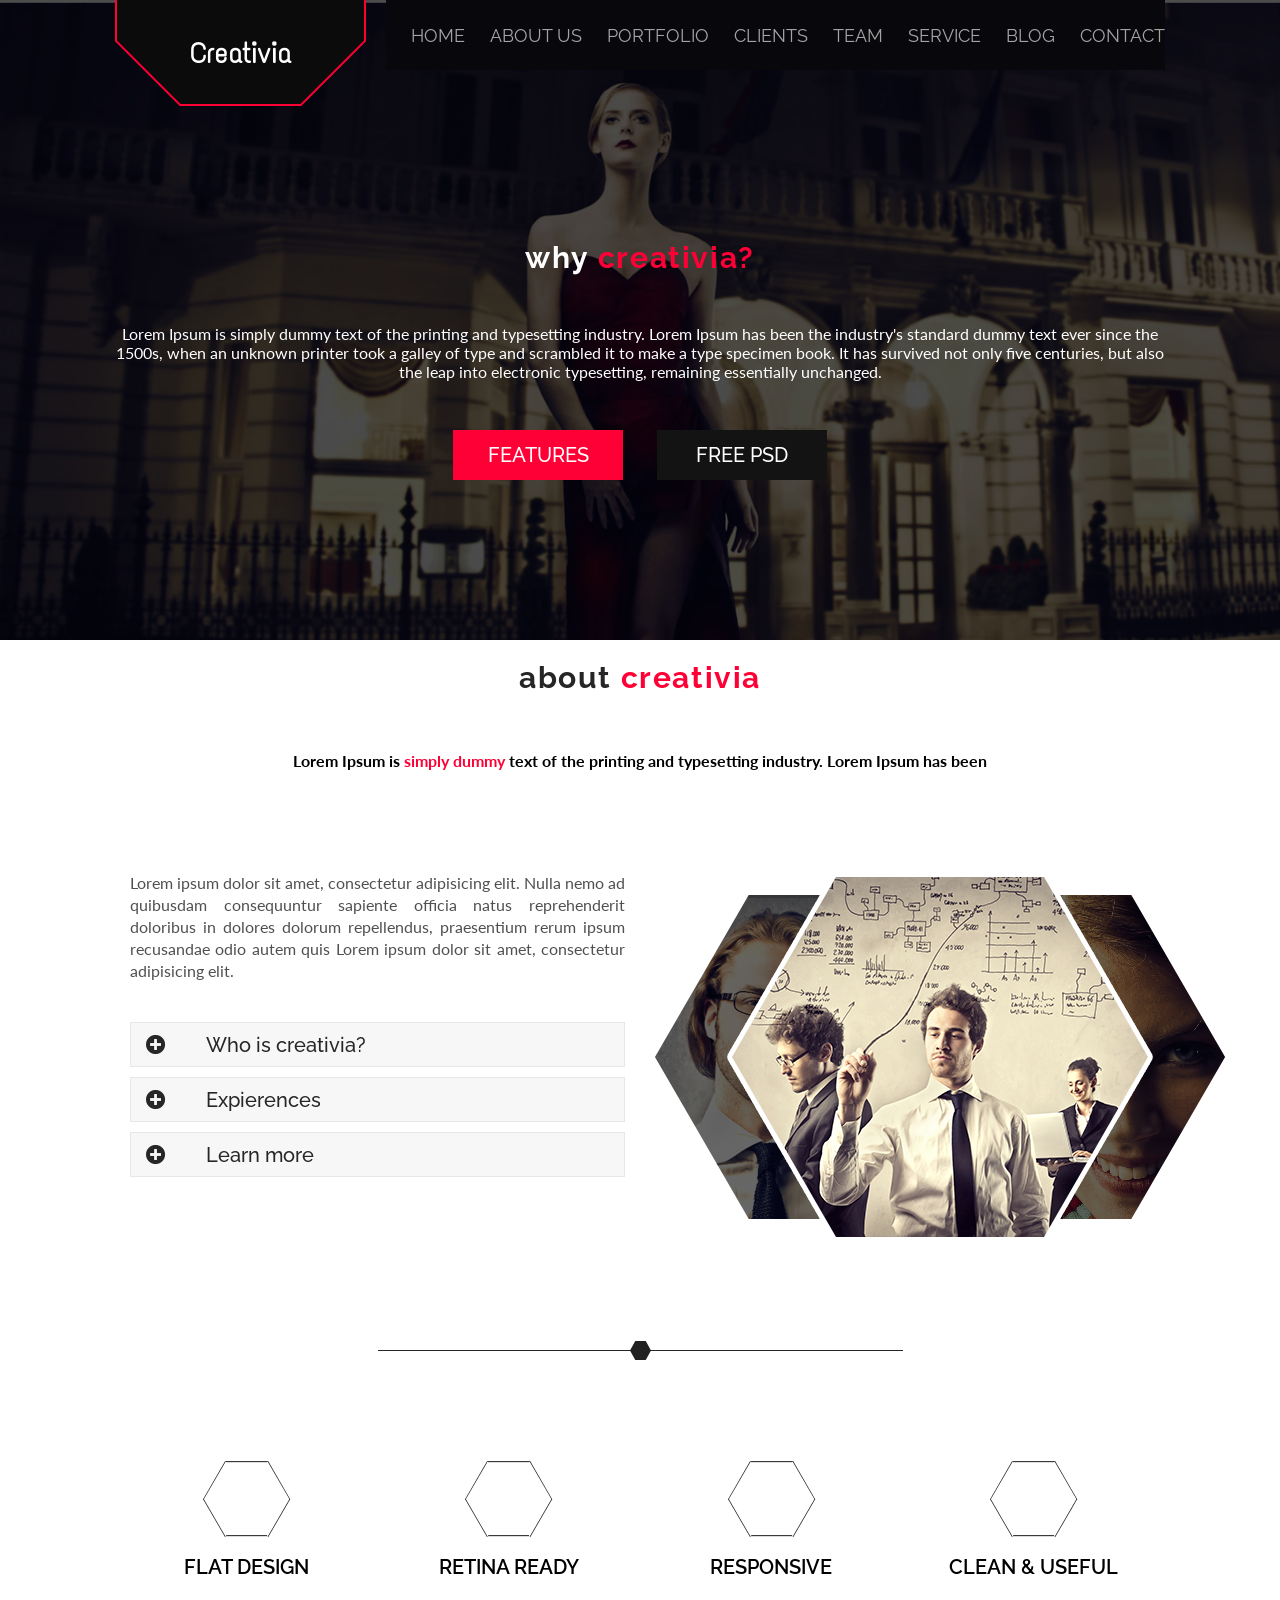
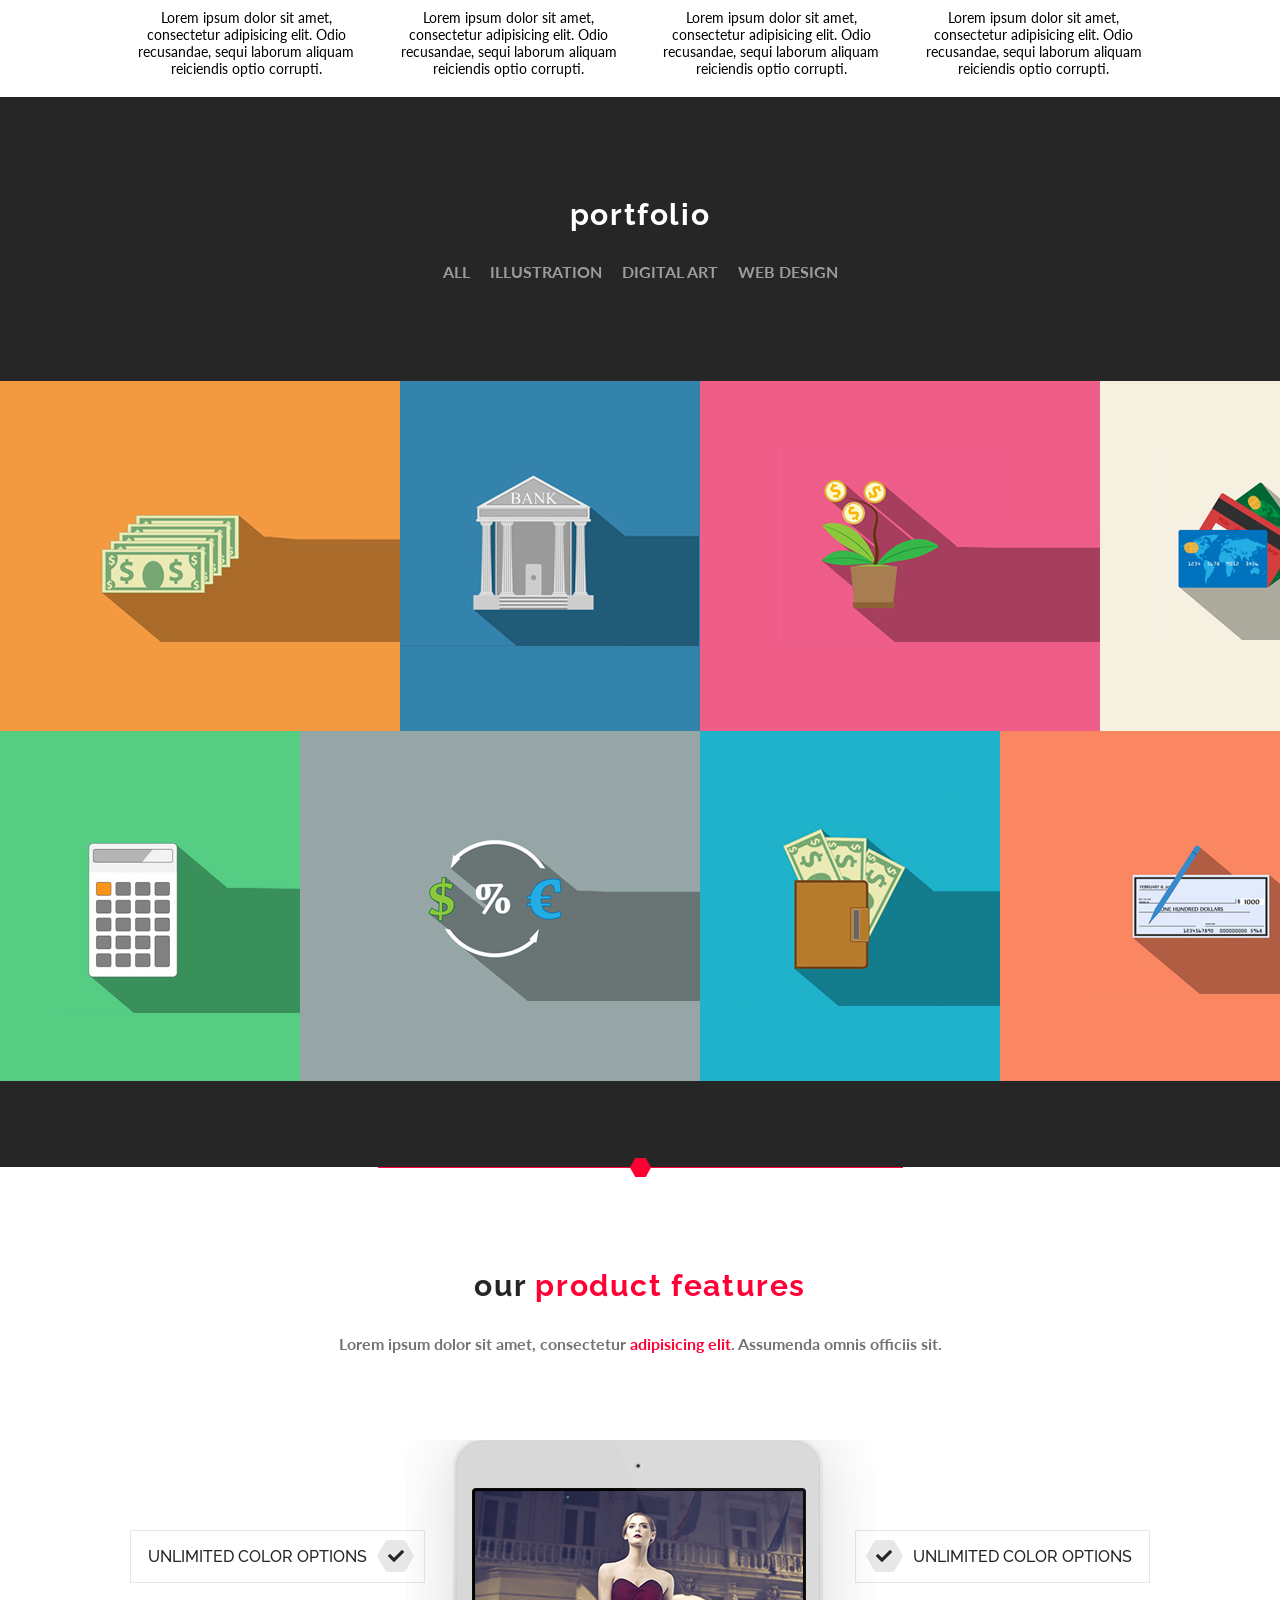
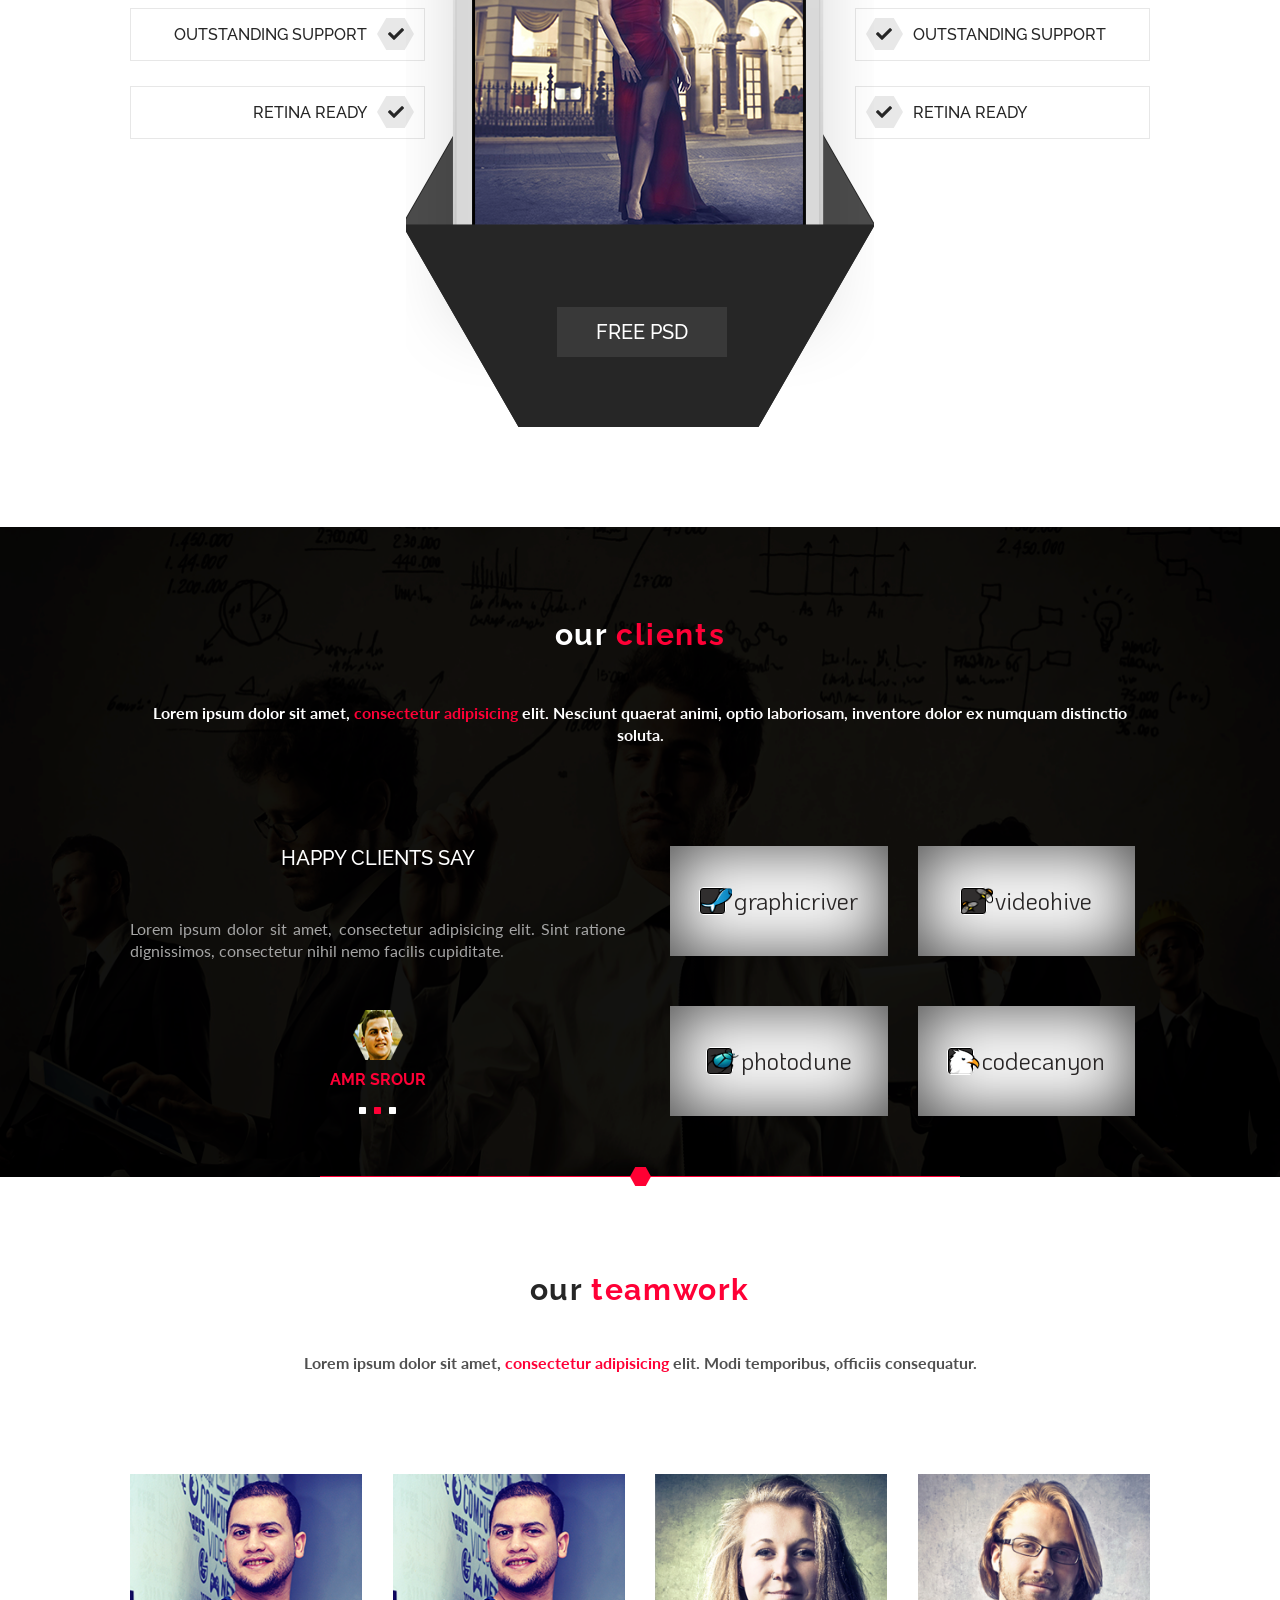
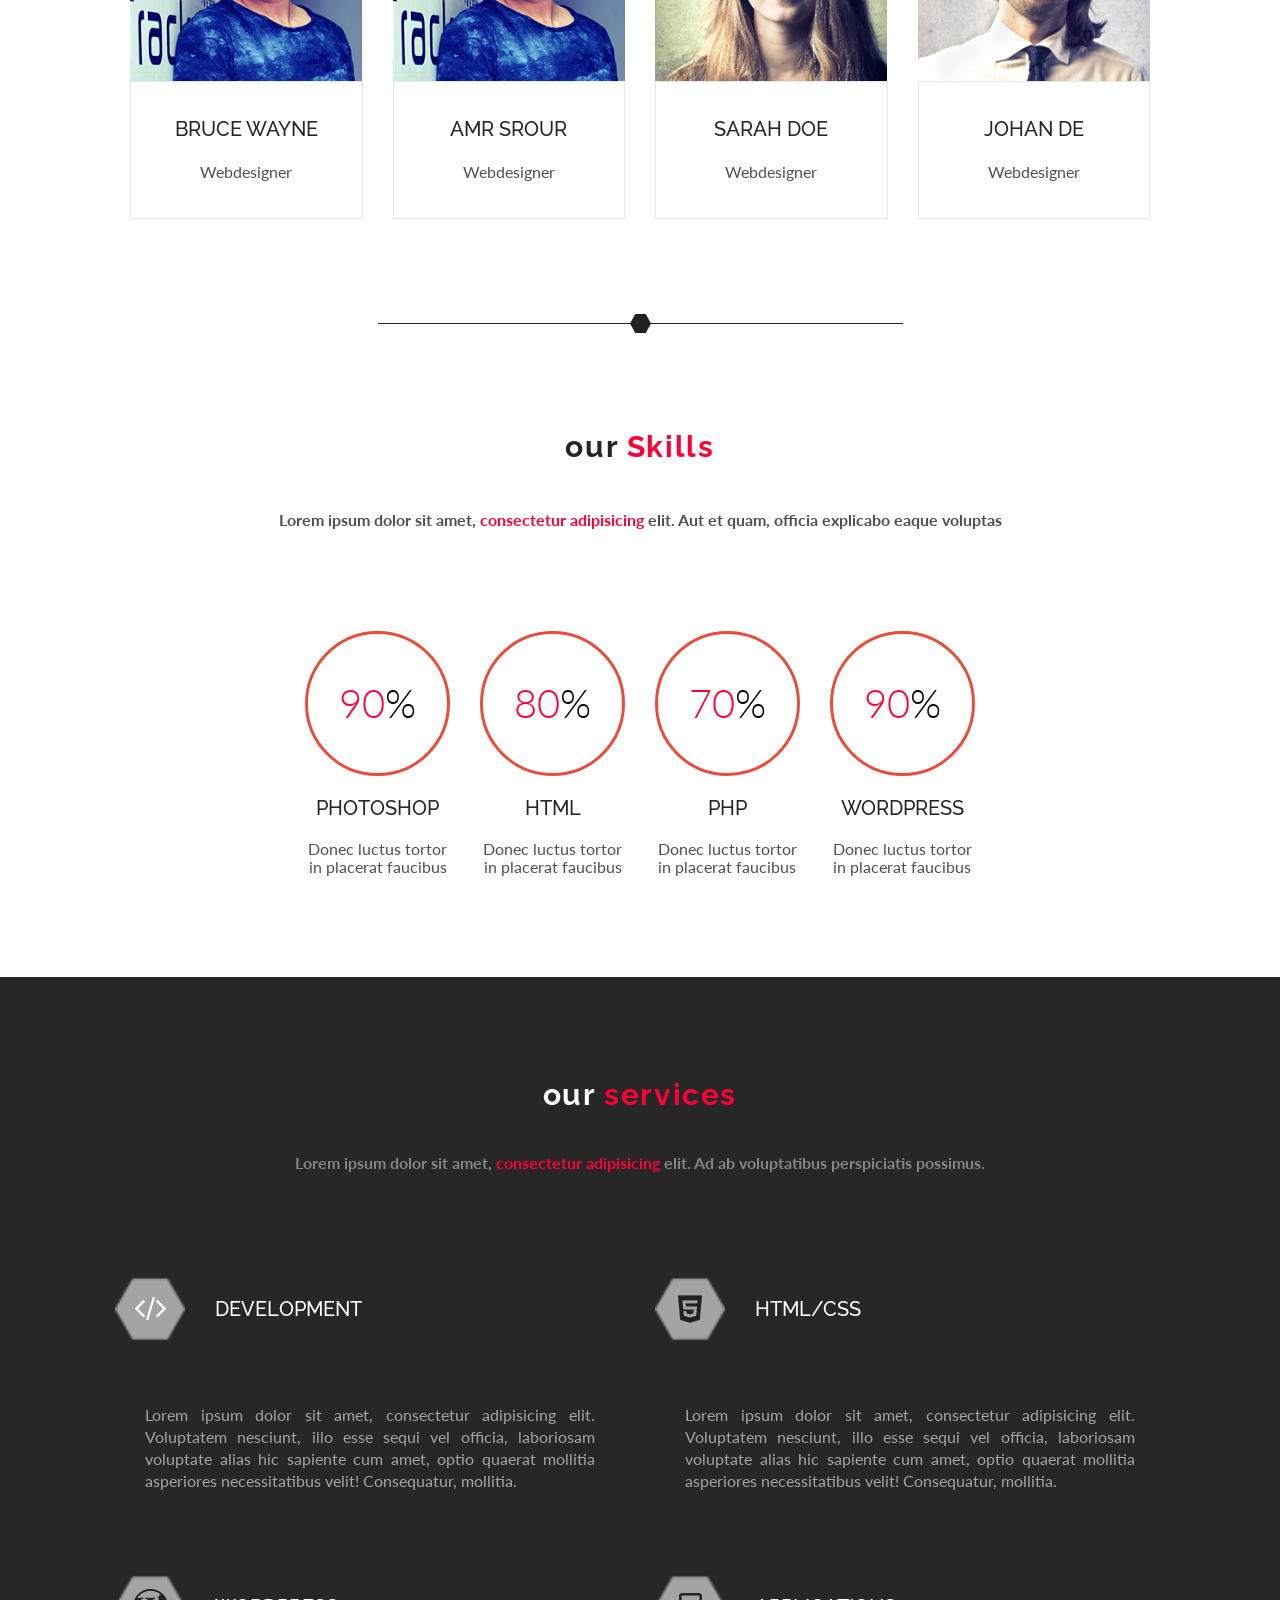
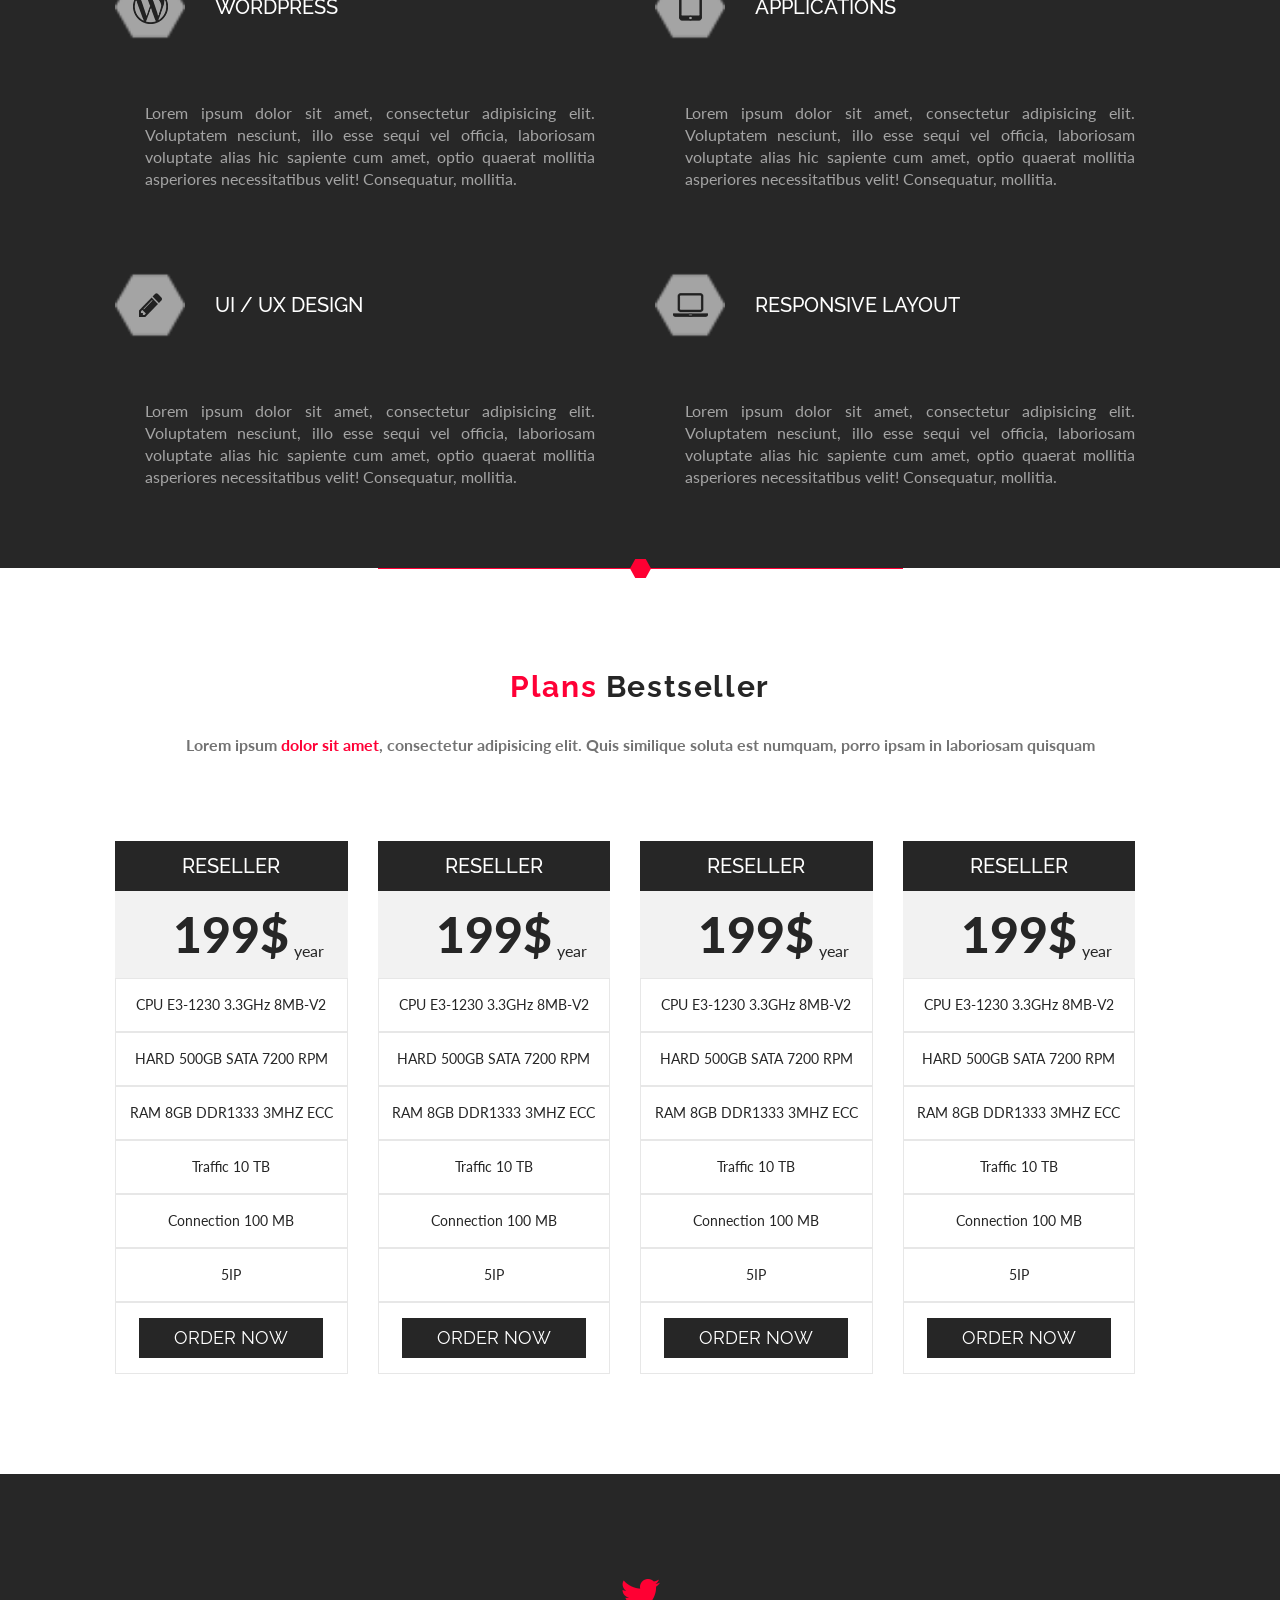
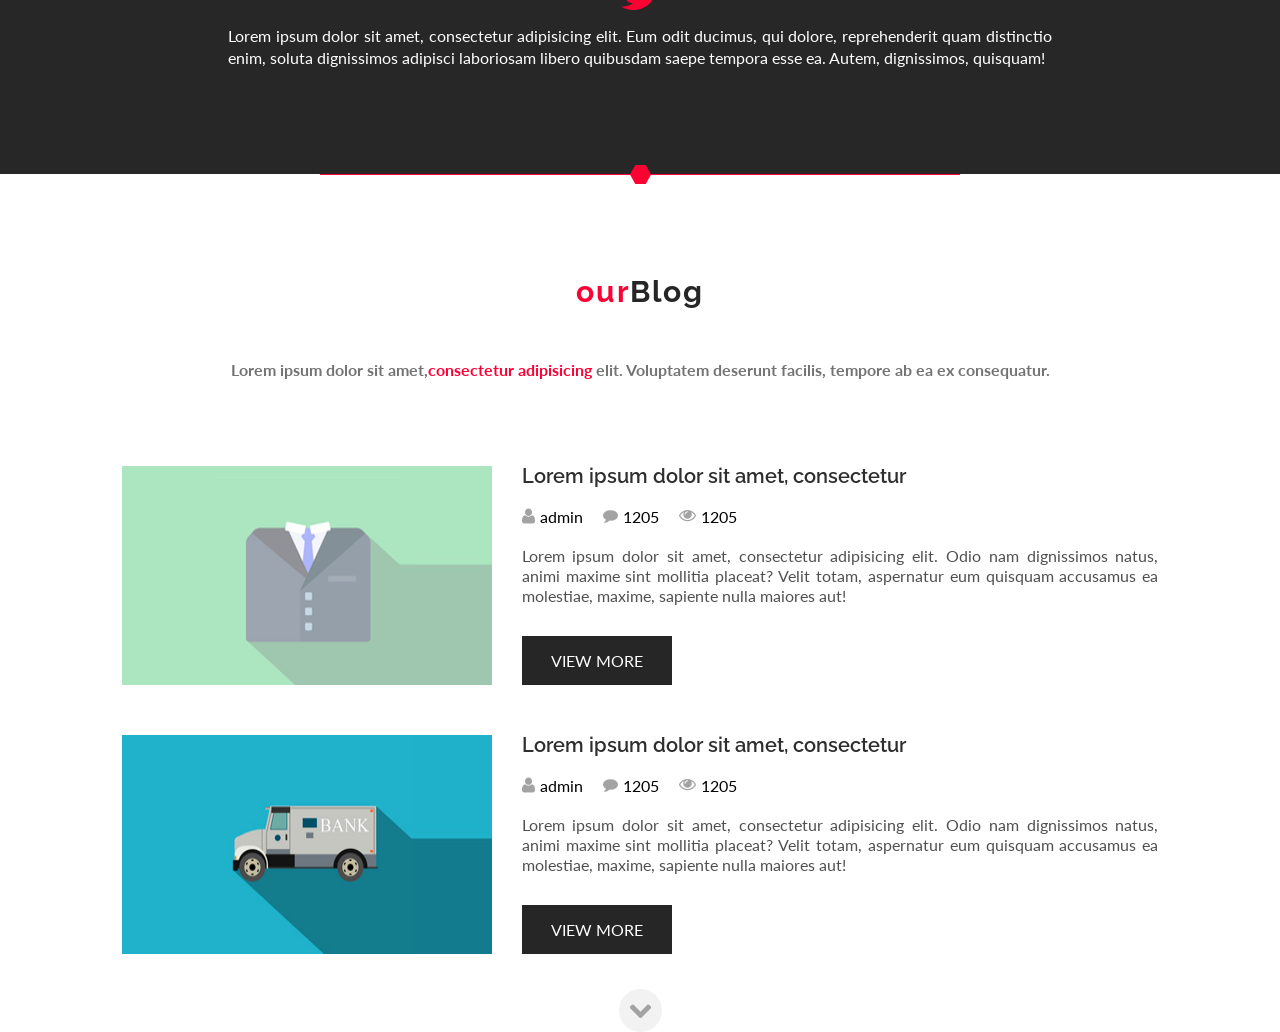
<file: Creativia/index.html>
<!DOCTYPE html>
<html lang="en">
<head>
	<meta charset="UTF-8">
	<title>Creativia</title>
	<link rel="stylesheet" type="text/css" href="css/general.css">
	<link rel="stylesheet" type="text/css" href="css/slick.css"/>
	<meta name="viewport" content="width=device-width">	
	<script src="https://ajax.googleapis.com/ajax/libs/jquery/2.2.0/jquery.min.js"></script>
	<script type="text/javascript" src="js/slick.min.js"></script>
	<script type="text/javascript" src="js/script.js"></script>
	<link rel="stylesheet" href="https://use.fontawesome.com/releases/v5.0.13/css/all.css" integrity="sha384-DNOHZ68U8hZfKXOrtjWvjxusGo9WQnrNx2sqG0tfsghAvtVlRW3tvkXWZh58N9jp" crossorigin="anonymous">
</head>
<body>
	<!--Header-->	 
<header class='header'>	
	<div class="header-slider">		
		<img src="images/img.png" alt="slider">	
	</div>		
		<div class="header-menu wrapper">
			<div class="header-menu-logo">
				<a href="#">Creativia</a>			
			</div>
			<div class="header-mobbtn">
				<span></span>
				<span></span>
				<span></span>
			</div>
			<nav class="header-menu-main">
				<ul>
					<li><div class="header-menu-active"></div>
						<a href="#">Home</a>
						<div class="header-menu-active"></div>
					</li>
					<li><div class="header-menu-active"></div>
						<a href="#">About US</a>
						<div class="header-menu-active"></div>
					</li>
					<li><div class="header-menu-active"></div>
						<a href="#">Portfolio</a>
						<div class="header-menu-active"></div>
					</li>
					<li><div class="header-menu-active"></div>
						<a href="#">Clients</a>
					<div class="header-menu-active"></div></li>
					<li><div class="header-menu-active"></div><a href="#">Team</a>
					<div class="header-menu-active"></div></li>

					<li><div class="header-menu-active"></div>
						<a href="#">Service</a>
					<div class="header-menu-active"></div></li>
					<li><div class="header-menu-active"></div>
						<a href="#">Blog</a>
					<div class="header-menu-active"></div></li>
					<li><div class="header-menu-active"></div><a href="#">Contact</a>
					<div class="header-menu-active"></div></li>
				</ul>
			</nav>
		</div>
		<div class="header-txt wrapper">
			<h1 class="header-txt-title">
				why <span>creativia?</span>
			</h1>
			<p class="header-txt-text">
				Lorem Ipsum is simply dummy text of the printing and typesetting industry. Lorem Ipsum has been the industry's standard dummy text ever since the 1500s, when an unknown printer took a galley of type and scrambled it to make a type specimen book. It has survived not only five centuries, but also the leap into electronic typesetting, remaining essentially unchanged.
			</p>
			<div class="header-txt-btns">
				<button class="header-txt-btn1">features</button>
				<button class="header-txt-btn2">free psd</button>
			</div>			
		</div>				
</header>
	
	<section class="about wrapper">
	<h2>about <span>creativia</span></h2>
	<h3>Lorem Ipsum is <span>simply dummy</span> text of the printing and typesetting industry. Lorem Ipsum has been</h3>
	<div class="about-content">
		<article class="about-txt">
			<p>Lorem ipsum dolor sit amet, consectetur adipisicing elit. Nulla nemo ad quibusdam consequuntur sapiente officia natus reprehenderit doloribus in dolores dolorum repellendus, praesentium rerum ipsum recusandae odio autem quis
			Lorem ipsum dolor sit amet, consectetur adipisicing elit.</p>
			<div class="about-quests">				
				<div class="about-quests-quest">
				<i class="fa fa-plus-circle" aria-hidden="true"></i>
				Who is creativia?
				</div>
				<div class="about-quests-answer">
					<p>Lorem ipsum dolor sit amet, consectetur adipisicing elit. Pariatur maiores odio nobis eius vel, dolorum in totam tenetur minima aliquid saepe, repellat sint nesciunt nam voluptates cupiditate ullam. Cum, dolore.</p>
				</div>
				<div class="about-quests-quest">
				<i class="fa fa-plus-circle" aria-hidden="true"></i>
				Expierences
				</div>
				<div class="about-quests-answer">
					<p>Lorem ipsum dolor sit amet, consectetur adipisicing elit. Pariatur maiores odio nobis eius vel, dolorum in totam tenetur minima aliquid saepe, repellat sint nesciunt nam voluptates cupiditate ullam. Cum, dolore.</p>
				</div>
				<div class="about-quests-quest">
				<i class="fa fa-plus-circle" aria-hidden="true"></i>
				Learn more
				</div>
				<div class="about-quests-answer">
					<p>Lorem ipsum dolor sit amet, consectetur adipisicing elit. Pariatur maiores odio nobis eius vel, dolorum in totam tenetur minima aliquid saepe, repellat sint nesciunt nam voluptates cupiditate ullam. Cum, dolore.</p>
				</div>
			</div>
		</article>
		<div class="about-pics">
			<img src="images/about.png" alt="">
		</div>
	</div>
	<div class="about-bar">
		<div class="about-bar-line">
			<img src="images/Shape-3.png" alt="">
		</div>		
	</div>
	<div class="about-items">
		<div class="about-items-item">
			<div class="hexagon">
				<img src="images/4.png" alt="">				
			</div>
			<span>flat design</span>
			<p>Lorem ipsum dolor sit amet, consectetur adipisicing elit. Odio recusandae, sequi laborum aliquam reiciendis optio corrupti.</p>
		</div>
		<div class="about-items-item">
			<div class="hexagon"></div>
			<span>retina ready</span>
			<p>Lorem ipsum dolor sit amet, consectetur adipisicing elit. Odio recusandae, sequi laborum aliquam reiciendis optio corrupti.</p>
		</div>
		<div class="about-items-item">
			<div class="hexagon"></div>
			<span>responsive</span>
			<p>Lorem ipsum dolor sit amet, consectetur adipisicing elit. Odio recusandae, sequi laborum aliquam reiciendis optio corrupti.</p>
		</div>
		<div class="about-items-item">
			<div class="hexagon"></div>
			<span>clean & useful</span>
			<p>Lorem ipsum dolor sit amet, consectetur adipisicing elit. Odio recusandae, sequi laborum aliquam reiciendis optio corrupti.</p>
		</div>
	</div>
</section>
	<section class="portfolio">
	<h2>portfolio</h2>
	<nav>
		<ul>
			<li>all</li>
			<li>illustration</li>
			<li>digital art</li>
			<li>web design</li>
		</ul>
	</nav>
	<div class="portfolio-pics1">
		<img src="images/portfolio1.png" alt="">
		<img src="images/portfolio2.png" alt="">
		<img src="images/portfolio3.png" alt="">
		<img src="images/portfolio4.png" alt="">		
	</div>
	<div class="portfolio-pics2">
		<img src="images/portfolio5.png" alt="">
		<img src="images/portfolio6.png" alt="">
		<img src="images/portfolio7.png" alt="">
		<img src="images/portfolio8.png" alt="">
	</div>
</section>
	<section class="features wrapper">
	<div class="features-bar">
		<div class="features-bar-line">
			<img src="images/redhex.png" alt="">
		</div>		
	</div>
	<h2>our <span>product features</span></h2>
	<h3>Lorem ipsum dolor sit amet, consectetur <span>adipisicing elit</span>. Assumenda omnis officiis sit.</h3>
	<main class="features-content">
		<div class="features-content-options1">
			<div class="features-content-option">unlimited color options 
				<div class="features-content-shape">
					<i class="fa fa-check" aria-hidden="true"></i></div>
			</div>
			<div class="features-content-option">outstanding support
				<div class="features-content-shape">
					<i class="fa fa-check" aria-hidden="true"></i></div>
			</div>
			
			<div class="features-content-option">retina ready
				<div class="features-content-shape">
					<i class="fa fa-check" aria-hidden="true"></i>
				</div>
			</div>
		</div>
		<div class="features-content-img">
			<img src="images/features.png" alt="">
			<button>free psd</button>
		</div>
		<div class="features-content-options2">
			<div class="features-content-option">
			<div class="features-content-shape">
				<i class="fa fa-check" aria-hidden="true"></i>
			</div>			
			unlimited color options</div>
			<div class="features-content-option">
				<div class="features-content-shape">
				<i class="fa fa-check" aria-hidden="true"></i>
				</div>
			outstanding support</div>
			<div class="features-content-option">
			<div class="features-content-shape">
				<i class="fa fa-check" aria-hidden="true"></i>
			</div>
			retina ready</div>
		</div>
	</main>
</section>
	<section class="clients ">
	<img class="clients-bg" src="images/bg.png" alt="">
	<div class="clients-wrapper wrapper">
		<h2>our <span>clients</span></h2>
		<h3>Lorem ipsum dolor sit amet, <span>consectetur adipisicing</span> elit. Nesciunt quaerat animi, optio laboriosam, inventore dolor ex numquam distinctio soluta.</h3>
		<div class="clients-say">
			<div class="clients-say-txt">
				<h4>happy clients say</h4>
				<article>Lorem ipsum dolor sit amet, consectetur adipisicing elit. Sint ratione dignissimos, consectetur nihil nemo facilis cupiditate.</article>
				<figure>
					<img class="clients-say-img" src="images/Shape-2 copy 4.png" alt="">
					<figcaption>amr srour</figcaption>
				</figure>
				<div class="clients-say-dots">
					<i class="fa fa-square" aria-hidden="true"></i>
					<i class="fa fa-square active" aria-hidden="true"></i>
					<i class="fa fa-square" aria-hidden="true"></i>
				</div>
			</div>
			<div class="clients-say-pics">
				<div class="clients-say-row1">
					<div class="clients-say-graph clients-say-block"> <div class="clients-say-square">
							<img src="images/clients1.png" alt="">
						</div>
						<p>graphicriver</p>
					</div>
					<div class="clients-say-video clients-say-block"> <div class="clients-say-square">
							<img src="images/clients2.png" alt="">
						</div>
						<p>videohive</p>
					</div>
				</div>
				<div class="clients-say-row2">
					<div class="clients-say-photo clients-say-block"> <div class="clients-say-square">
							<img src="images/clients3.png" alt="">
						</div>
						<p>photodune</p>
					</div>
					<div class="clients-say-code clients-say-block"> <div class="clients-say-square">
							<img src="images/clients4.png" alt="">
						</div>
						<p>codecanyon</p>
					</div>
				</div>
			</div>
		</div>		
	</div>
	<div class="clients-bar">
			<div class="clients-bar-line">
				<img src="images/redhex.png" alt="">
			</div>
	</div>
</section>
	<section class="teamwork wrapper">
	<h2>our <span>teamwork</span></h2>
	<h3>Lorem ipsum dolor sit amet, <span>consectetur adipisicing</span>  elit. Modi temporibus, officiis consequatur.</h3>
	<div class="teamwork-pics">
		<figure>
			<img src="images/webdes2.png" alt="">
			<div class="teamwork-pics-txt">
				<figcaption>bruce wayne</figcaption>
				<span>Webdesigner</span>
			</div>
			
		</figure>
		<figure>
			<img src="images/webdes2.png" alt="">
			<div class="teamwork-pics-txt">
				<figcaption>Amr Srour</figcaption>
				<span>Webdesigner</span>
			</div>			
		</figure>
		<figure>
			<img src="images/webdes3.png" alt="">
			<div class="teamwork-pics-txt">
				<figcaption>Sarah doe</figcaption>
				<span>Webdesigner</span>
			</div>			
		</figure>
		<figure>
			<img src="images/webdes4.png" alt="">
			<div class="teamwork-pics-txt">
				<figcaption>johan de</figcaption>
				<span>Webdesigner</span>
			</div>			
		</figure>
	</div>
	<div class="teamwork-bar">
		<div class="teamwork-bar-line">
			<img src="images/Shape-3.png" alt="">
		</div>
	</div>
	<h2>our <span>Skills</span></h2>
	<h3>Lorem ipsum dolor sit amet, <span>consectetur adipisicing</span> elit. Aut et quam, officia explicabo eaque voluptas</h3>
	<div class="teamwork-skills">
		<figure>
			<div class="teamwork-skills-round">
				<span>90</span>%
			</div>
			<figcaption>photoshop</figcaption>
			<p>Donec luctus tortor in placerat faucibus</p>
		</figure>
		<figure>
			<div class="teamwork-skills-round">
				<span>80</span>%
			</div>
			<figcaption>html</figcaption>
			<p>Donec luctus tortor in placerat faucibus</p>
		</figure>
		<figure>
			<div class="teamwork-skills-round">
				<span>70</span>%
			</div>
			<figcaption>php</figcaption>
			<p>Donec luctus tortor in placerat faucibus</p>
		</figure>
		<figure>
			<div class="teamwork-skills-round">
				<span>90</span>%
			</div>
			<figcaption>wordpress</figcaption>
			<p>Donec luctus tortor in placerat faucibus</p>
		</figure>
	</div>
</section>
	<section class="services wrapper">
	<h2>our <span>services</span></h2>
	<h3>Lorem ipsum dolor sit amet, <span>consectetur adipisicing</span> elit. Ad ab voluptatibus perspiciatis possimus.</h3>
	<div class="services-items">
		<a class="services-item">
			<div class="services-item-title">
				<div class="services-item-bkg">
					<img src="images/1.png" alt="development">
				</div>				
				<h4>development</h4>
			</div>
			<div class="services-item-text">
				<span>Lorem ipsum dolor sit amet, consectetur adipisicing elit. Voluptatem nesciunt, illo esse sequi vel officia, laboriosam voluptate alias hic sapiente cum amet, optio quaerat mollitia asperiores necessitatibus velit! Consequatur, mollitia.</span>
			</div>
		</a>
		<a class="services-item">
			<div class="services-item-title">
				<div class="services-item-bkg">
					<img src="images/htm.png" alt="html">
				</div>
				<h4>html/css</h4>
			</div>
			<div class="services-item-text">
				<span>Lorem ipsum dolor sit amet, consectetur adipisicing elit. Voluptatem nesciunt, illo esse sequi vel officia, laboriosam voluptate alias hic sapiente cum amet, optio quaerat mollitia asperiores necessitatibus velit! Consequatur, mollitia.</span>
			</div>
		<av>
		<a class="services-item">
			<div class="services-item-title">
				<div class="services-item-bkg">
					<img src="images/wp.png" alt="development">
				</div>				
				<h4>wordpress</h4>
			</div>
			<div class="services-item-text">
				<span>Lorem ipsum dolor sit amet, consectetur adipisicing elit. Voluptatem nesciunt, illo esse sequi vel officia, laboriosam voluptate alias hic sapiente cum amet, optio quaerat mollitia asperiores necessitatibus velit! Consequatur, mollitia.</span>
			</div>
		<av>
		<a class="services-item">
			<div class="services-item-title">
				<div class="services-item-bkg">
					<img src="images/app.png" alt="development">
				</div>
				<h4>applications</h4>
			</div>
			<div class="services-item-text">
				<span>Lorem ipsum dolor sit amet, consectetur adipisicing elit. Voluptatem nesciunt, illo esse sequi vel officia, laboriosam voluptate alias hic sapiente cum amet, optio quaerat mollitia asperiores necessitatibus velit! Consequatur, mollitia.</span>
			</div>
		</a>
		<a class="services-item">
			<div class="services-item-title">
				<div class="services-item-bkg">
					<img src="images/ui.png" alt="ui / ux design">
				</div>
				<h4>ui / ux design</h4>
			</div>
			<div class="services-item-text">
				<span>Lorem ipsum dolor sit amet, consectetur adipisicing elit. Voluptatem nesciunt, illo esse sequi vel officia, laboriosam voluptate alias hic sapiente cum amet, optio quaerat mollitia asperiores necessitatibus velit! Consequatur, mollitia.</span>
			</div>
		</a>
		<a class="services-item">
			<div class="services-item-title">
				<div class="services-item-bkg">
					<img src="images/lay.png" alt="layout">
				</div>
				<h4>Responsive layout</h4>
			</div>
			<div class="services-item-text">
				<span>Lorem ipsum dolor sit amet, consectetur adipisicing elit. Voluptatem nesciunt, illo esse sequi vel officia, laboriosam voluptate alias hic sapiente cum amet, optio quaerat mollitia asperiores necessitatibus velit! Consequatur, mollitia.</span>
			</div>
		</a>
	</div>
		
</section>
	<section class="bestellers wrapper">
	<div class="bestellers-bar">
		<div class="bestellers-bar-line">
			<img src="images/redhex.png" alt="">
		</div>		
	</div>
	<h2><span>Plans</span> Bestseller</h2>
	<h3>Lorem ipsum <span>dolor sit amet</span>, consectetur adipisicing elit. Quis similique soluta est numquam, porro ipsam in laboriosam quisquam</h3>
	<div class="bestellers-plans">
		<figure class="bestellers-plans-item">
			<div class="bestellers-plans-reseller">reseller</div>		
			<div class="bestellers-plans-price">199$ <span>year</span>	
			</div>
			<figcaption>CPU E3-1230 3.3GHz 8MB-V2 </figcaption>
			<figcaption>HARD 500GB SATA 7200 RPM</figcaption>
			<figcaption>RAM 8GB DDR1333 3MHZ ECC</figcaption>
			<figcaption>Traffic 10 TB</figcaption>
			<figcaption>Connection 100 MB</figcaption>
			<figcaption>5IP</figcaption>
			<figcaption><button>ORDER NOW</button></figcaption>
		</figure>
		<figure class="bestellers-plans-item">
			<div class="bestellers-plans-reseller">reseller</div>
			<div class="bestellers-plans-price">199$ <span>year</span>
			</div>
			<figcaption>CPU E3-1230 3.3GHz 8MB-V2 </figcaption>
			<figcaption>HARD 500GB SATA 7200 RPM</figcaption>
			<figcaption>RAM 8GB DDR1333 3MHZ ECC</figcaption>
			<figcaption>Traffic 10 TB</figcaption>
			<figcaption>Connection 100 MB</figcaption>
			<figcaption>5IP</figcaption>
			<figcaption><button>ORDER NOW</button></figcaption>
		</figure>
		<figure class="bestellers-plans-item">
			<div class="bestellers-plans-reseller">reseller</div>
			<div class="bestellers-plans-price">199$ <span>year</span>
			</div>
			<figcaption>CPU E3-1230 3.3GHz 8MB-V2 </figcaption>
			<figcaption>HARD 500GB SATA 7200 RPM</figcaption>
			<figcaption>RAM 8GB DDR1333 3MHZ ECC</figcaption>
			<figcaption>Traffic 10 TB</figcaption>
			<figcaption>Connection 100 MB</figcaption>
			<figcaption>5IP</figcaption>
			<figcaption><button>ORDER NOW</button></figcaption>
		</figure>
		<figure class="bestellers-plans-item">
			<div class="bestellers-plans-reseller">reseller</div>
			<div class="bestellers-plans-price">199$ <span>year</span>
			</div>
			<figcaption>CPU E3-1230 3.3GHz 8MB-V2 </figcaption>
			<figcaption>HARD 500GB SATA 7200 RPM</figcaption>
			<figcaption>RAM 8GB DDR1333 3MHZ ECC</figcaption>
			<figcaption>Traffic 10 TB</figcaption>
			<figcaption>Connection 100 MB</figcaption>
			<figcaption>5IP</figcaption>
			<figcaption><button>ORDER NOW</button></figcaption>
		</figure>
	</div>
	
</section>
<section class="bestellers-twi">
		<img src="images/icon-twi.png" alt="twitter">
		<p>Lorem ipsum dolor sit amet, consectetur adipisicing elit. Eum odit ducimus, qui dolore, reprehenderit quam distinctio enim, soluta dignissimos adipisci laboriosam libero quibusdam saepe tempora esse ea. Autem, dignissimos, quisquam!</p>
</section>
	<section class="blog">
	<div class="blog-bar">
		<div class="blog-bar-line">
			<img src="images/redhex.png" alt="">
		</div>		
	</div>
	<h2><span>our</span>Blog</h2>
	<h3>Lorem ipsum dolor sit amet,<span>consectetur adipisicing </span> elit. Voluptatem deserunt facilis, tempore ab ea ex consequatur.</h3>
	<div class="blog-content">
		<div class="blog-content-item">
			<img src="images/img1.png" alt="shirt">
			<div class="blog-content-info">
				<span class="blog-content-title">
					Lorem ipsum dolor sit amet, consectetur 
				</span>
				<div class="blog-content-inform">
					<div class="blog-content-infitem">
						<img src="images/user.png" alt="author">
						<span>admin</span>
					</div>
					<div class="blog-content-infitem">
						<img src="images/comment.png" alt="comments">
						<span>1205</span>
					</div>
					<div class="blog-content-infitem">
						<img src="images/view.png" alt="views">
						<span>1205</span>
					</div>
				</div>
				<p>Lorem ipsum dolor sit amet, consectetur adipisicing elit. Odio nam dignissimos natus, animi maxime sint mollitia placeat? Velit totam, aspernatur eum quisquam accusamus ea molestiae, maxime, sapiente nulla maiores aut!</p>
				<button>view more</button>
			</div>
		</div>
		<div class="blog-content-item">
			<img src="images/img2.png" alt="shirt">
			<div class="blog-content-info">
				<span class="blog-content-title">
					Lorem ipsum dolor sit amet, consectetur 
				</span>
				<div class="blog-content-inform">
					<div class="blog-content-infitem">
						<img src="images/user.png" alt="author">
						<span>admin</span>
					</div>
					<div class="blog-content-infitem">
						<img src="images/comment.png" alt="comments">
						<span>1205</span>
					</div>
					<div class="blog-content-infitem">
						<img src="images/view.png" alt="views">
						<span>1205</span>
					</div>
				</div>
				<p>Lorem ipsum dolor sit amet, consectetur adipisicing elit. Odio nam dignissimos natus, animi maxime sint mollitia placeat? Velit totam, aspernatur eum quisquam accusamus ea molestiae, maxime, sapiente nulla maiores aut!</p>
				<button>view more</button>
			</div>
		</div>
	</div>
	<div class="blog-more">
		<img src="images/load-more.png" alt="">
	</div>
</section>
</body>
</html>
</file>
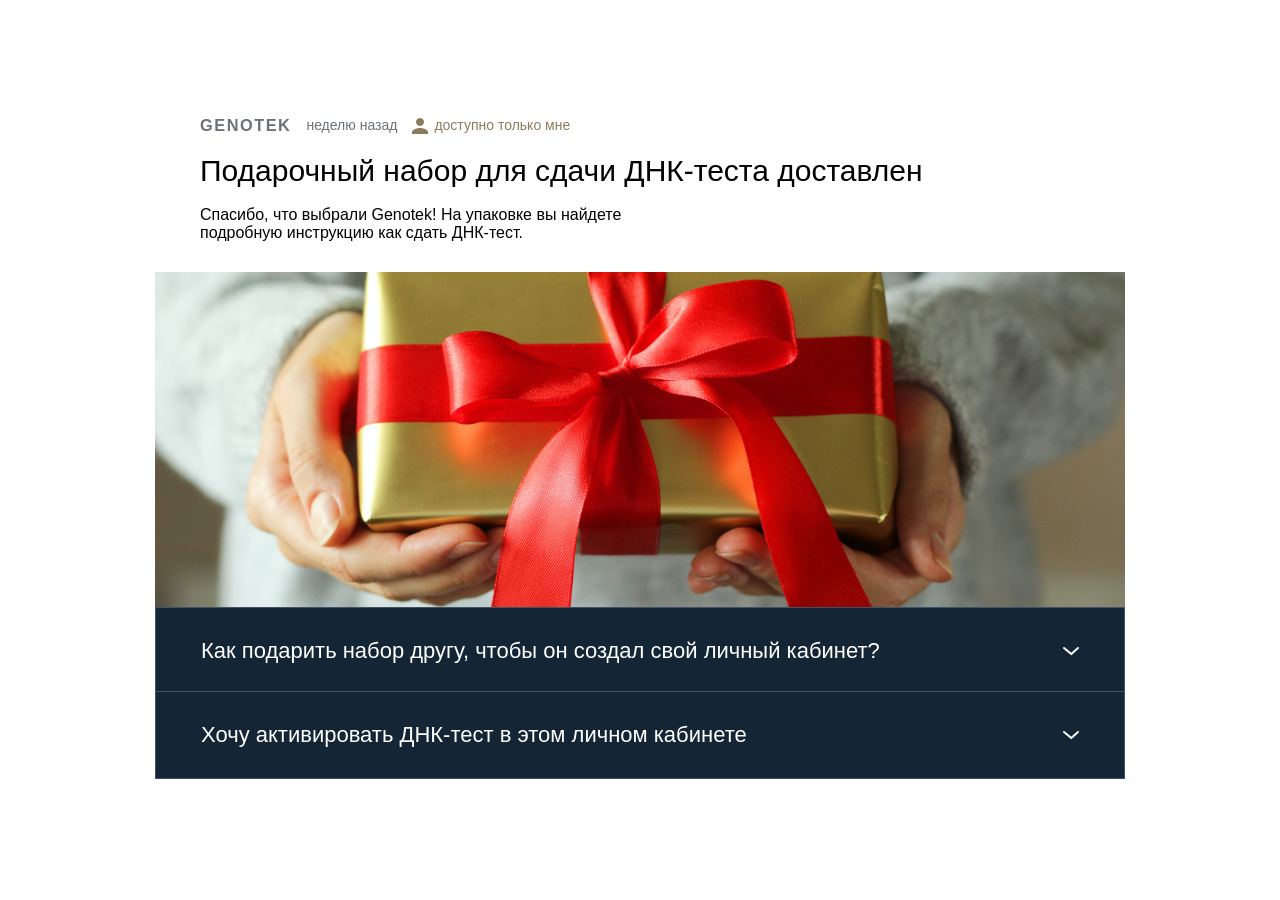
<file: dnk-git/index.html>
<!DOCTYPE html>
<html lang="en">
<head>
	<meta charset="UTF-8">
	<title>Доставка теста ДНК</title>
	<link rel="stylesheet" type="text/css" href="css/general.css">
	<meta name="viewport" content="width=device-width">	
	<script src="http://code.jquery.com/jquery-1.11.0.min.js"></script>
	<link rel="stylesheet" href="https://use.fontawesome.com/releases/v5.0.13/css/all.css" integrity="sha384-DNOHZ68U8hZfKXOrtjWvjxusGo9WQnrNx2sqG0tfsghAvtVlRW3tvkXWZh58N9jp" crossorigin="anonymous">
</head>
<body>
<!--Header-->	 
<section class="firstsec wrapper">
	<div class="firstsec-info">
		<h3>genotek</h3>
		<time>неделю назад</time>
		<img src="img/shape-copy-29.png"
     		srcset="img/shape-copy-29@2x.png 2x,
             img/shape-copy-29@3x.png 3x"
     			class="Shape-Copy-29">
		<span>доступно только мне</span>
	</div>
	<h2 class="firstsec-title">Подарочный набор для сдачи ДНК-теста доставлен</h2>
	<p class="firstsec-par">Спасибо, что выбрали Genotek! На упаковке вы найдете подробную инструкцию как сдать ДНК-тест.</p>
	<img src="img/rectangle-copy-25.png"
     			srcset="img/rectangle-copy-25@2x.png 2x,
             img/rectangle-copy-25@3x.png 3x"
     		class="Rectangle-Copy-25">
	<div class="firstsec-faq">
		<div class="firstsec-quest">
			<p>Как подарить набор другу, чтобы он создал свой личный кабинет?</p>
			<img src="img/path-2-copy-14.png"
     		srcset="img/path-2-copy-14@2x.png 2x,
             img/path-2-copy-14@3x.png 3x"
     		class="Path-2-Copy-14">
		</div>
		<div class="firstsec-ans">
			<p>Все просто! На подарочной упаковке ДНК-теста указан временный логин и пароль, который защищен стираемой полосой. 
			Человеку, который получил ДНК-тест в подарок, нужно ввести временный логин и пароль на странице входа в личный кабинет lk.genotek.ru. После этого ему будет предложено зарегистрироваться или указать данные уже зарегистрированного пользователя, ввести номер пробирки и вызвать курьера для доставки биоматериала в лабораторию. 
			Обратите внимание, что по умолчанию вы не получите доступ к результатам ДНК-теста того, кому вы подарили тест. Но вы можете попросить вашего близкого поделиться с вами результатами в его настройках профиля.</p>
			<img src="img/box-personal-copy-2.png"
     		srcset="img/box-personal-copy-2@2x.png 2x,
             img/box-personal-copy-2@3x.png 3x"
     		class="box_personal-copy-2">
		</div>
	</div>
	<div class="firstsec-faq">
		<div class="firstsec-quest">
			<p>Хочу активировать ДНК-тест в этом личном кабинете</p>
			<img src="img/path-2-copy-14.png"
     		srcset="img/path-2-copy-14@2x.png 2x,
             img/path-2-copy-14@3x.png 3x"
     		class="Path-2-Copy-14">
		</div>
		<div class="firstsec-ans">
			<div class="firstsec-ans-wrap">
				<p>На подарочной упаковке ДНК-теста указан временный логин и пароль, который защищен стираемой полосой. Пожалуйста, введите их ниже. После ввода временных данных, вы сможете ввести номер пробирки и вызвать курьера для доставки биоматериала в лабораторию. 
				</p>
				<img src="img/box-personal-copy-2.png"
     				srcset="img/box-personal-copy-2@2x.png 2x,
             		img/box-personal-copy-2@3x.png 3x"
     				class="box_personal-copy-2 firstsec-ans-imgsm">
				<form class="firstsec-ans-form" action="">
					<input type="text" placeholder='Логин'>
					<input type="text" placeholder='Пароль'>
					<input type="button" value="Активировать ДНК-тест">
				</form>
			</div>			
			<img src="img/box-personal-copy-2.png"
     		srcset="img/box-personal-copy-2@2x.png 2x,
             img/box-personal-copy-2@3x.png 3x"
     		class="box_personal-copy-2 firstsec-ans-imglg">
		</div>
	</div>
</section>	
<script src="js/scripts.js"></script>
</body>
</html>
</file>
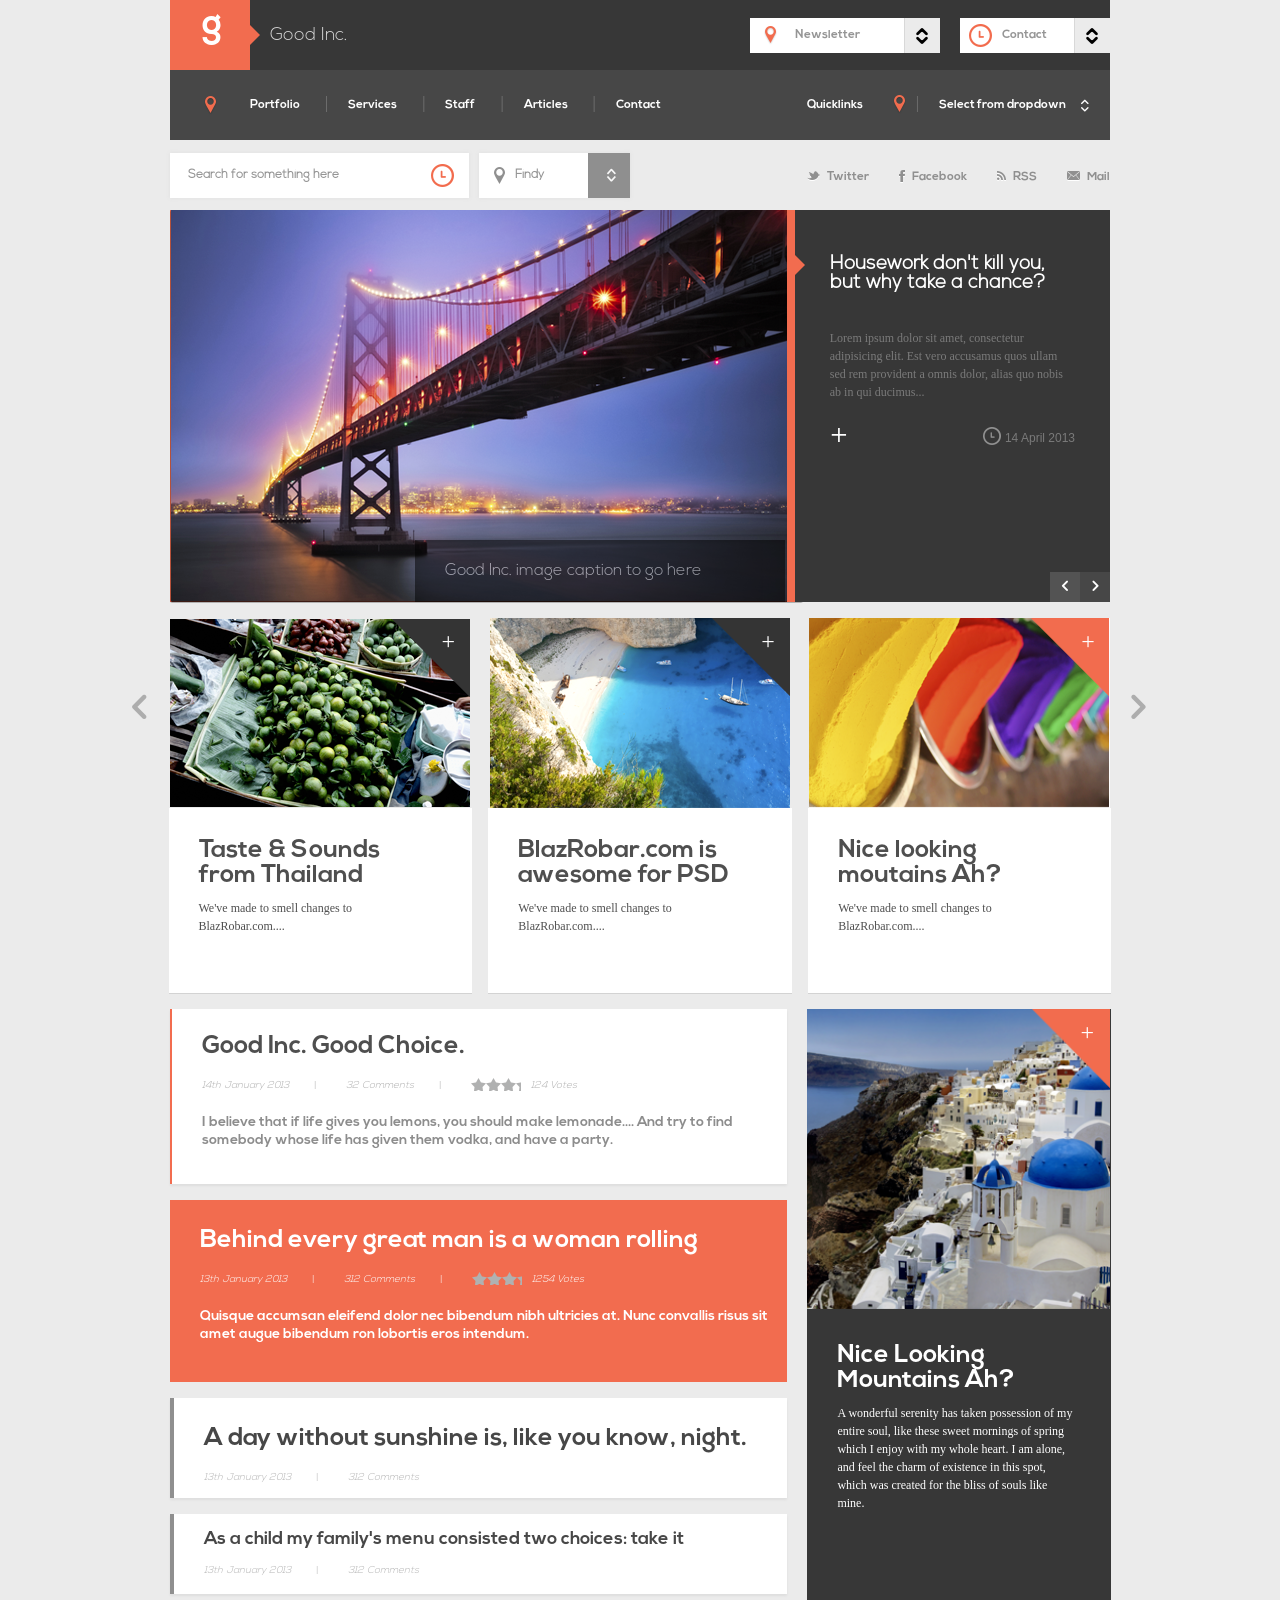
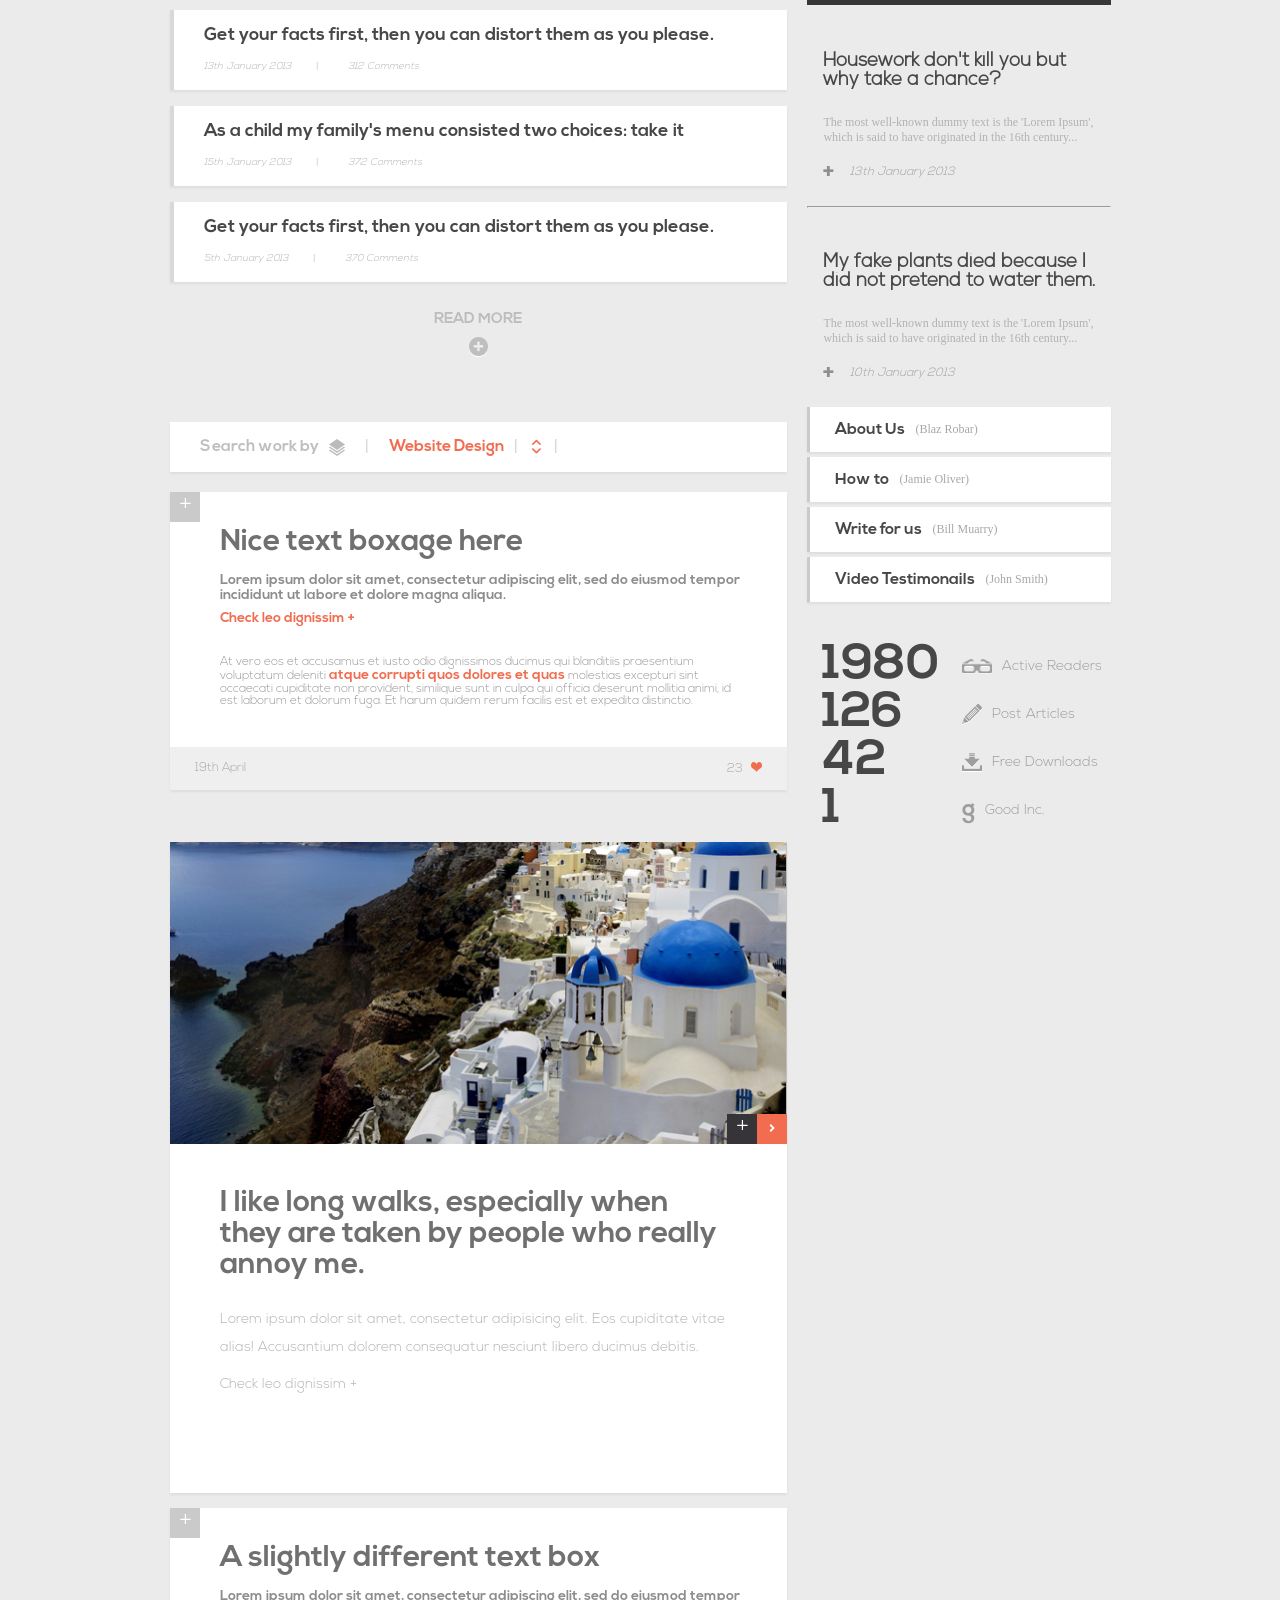
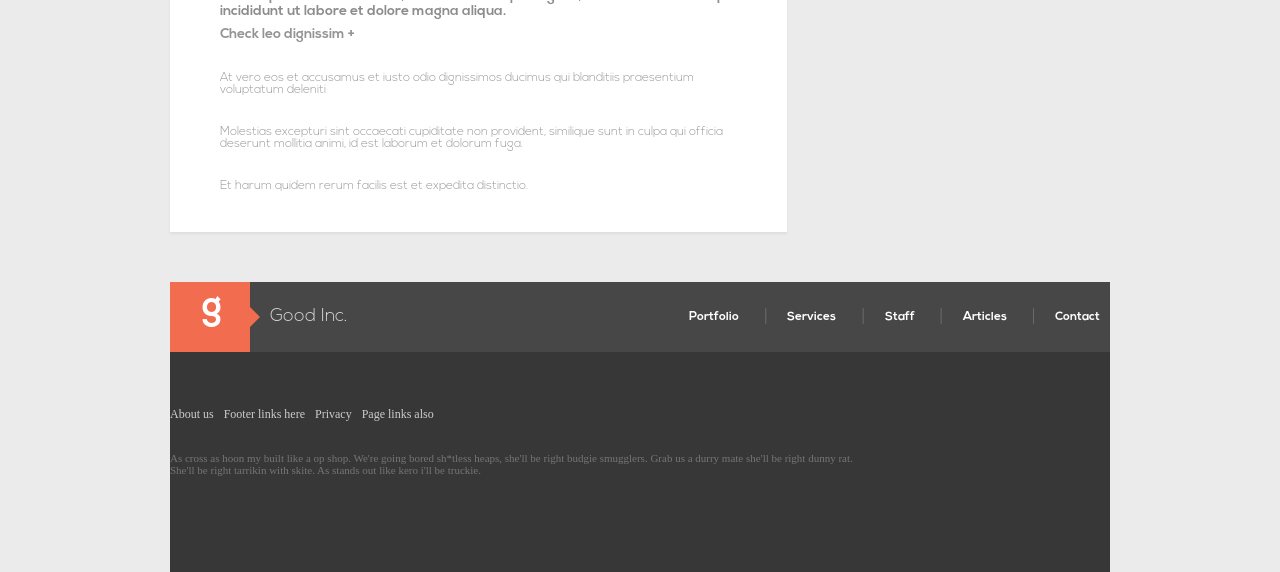
<file: goodInc/index.html>
<!DOCTYPE html>
<html lang="en">
<head>
	<meta charset="UTF-8">
	<title>GoodInc</title>
	<link rel="stylesheet" type="text/css" href="css/general.css">
</head>
<body>
	<header>
	<div class="headwrapper">
		<div class="leftwrap">
			<div class="logo"><span>g</span></div>
			<div class="tr"></div>
			<div class="compname">Good Inc.</div>
		</div>
		<div class="rightwrap">
			<div class="newletter">
				<div class="icon"></div>
				<span>Newsletter</span>
				<div class="arrows"><a href="#"><img src="img/opposite-arr.png" alt=""></a></div>
			</div>
			<div class="contact">
				<div class="icon"></div>
				<span>Contact</span>
				<div class="arrows"><a href="#"><img src="img/opposite-arr.png" alt=""></a></div>
			</div>
		</div>
	</div>
</header>
	<section>
	<div class="row">
		<nav>
			<ul class="main-nav">
				<li></li>				
				<li><a href="#">Portfolio</a></li>
				<li><a href="#">Services</a></li>
				<li><a href="#">Staff</a></li>
				<li><a href="#">Articles</a></li>
				<li><a href="#">Contact</a></li>
			</ul>
		</nav>
		<nav class="links">
			<ul >
				<li><a href="#">Quicklinks</a><img src="img/map-pin.png"></li>
				<li><a href="#">Select from dropdown</a></li>
				<p><></p>
			</ul>
		</nav>
	</div>
	
</section>	
	<section>
	<div class="searchrow">
		<div class="search-col">
			<div class="searchere">
				<span>Search for something here</span>
				<img src="img/clock.png">
			</div>
			
			<div class="findy">
				<img src="img/map-pin-grey.png" alt="">
				<span>Findy</span>
				<div class="grey-rect"><p><></p></div>
			</div>
		</div>
		<div class="social-col">
			<ul>
				<li><img src="img/Shape-15.png"><a href="#">Twitter</a></li>
				<li><img src="img/Shape-2.png" alt="fb"><a href="#">Facebook</a></li>
				<li><img src="img/Shape-14.png" alt="rss"><a href="#">RSS</a></li>
				<li><img src="img/Shape-17.png" alt="mail"><a href="#">Mail</a></li>
			</ul>
		</div>
	</div>
</section>
	<section>
	<div class="imgwrap">
		<div class="imgcapt"><img src="img/Layer-4.png" alt="">
			<div class="imgtext"><p>Good Inc. image caption to go here</p></div>
		</div>
		<div class="orline"></div>
		<div class="txtcapt">
			<div class="tr"></div>
			<h2>Housework don't kill you, but why take a chance?</h2>
			<span>Lorem ipsum dolor sit amet, consectetur adipisicing elit. Est vero accusamus quos ullam sed rem provident a omnis dolor, alias quo nobis ab in qui ducimus...</span>
			<div class="datestamp">
				<p>+</p>
				<div>
					<img src="img/clockgr.png" alt="clock">
					<span>14 April 2013</span>
				</div>				
			</div>
			<div class="btns">
				<div class="previous"><</div>
				<div class="next">></div>
			</div>
		</div>
	</div>
</section>
	<section>
	<div class="wr">
		<div class="slider">
			<div class="slider-img slider-img1">
				<div class="plus">+</div>
			</div>
			<div class="slider-text">
				<h2>Taste & Sounds from Thailand</h2>
				<span>We've made to smell changes to</span>
				<span>BlazRobar.com....</span>
			</div>
		</div>
		<div class="slider">
			<div class="slider-img slider-img2">
				<div class="plus">+</div>
			</div>
			<div class="slider-text">
				<h2>BlazRobar.com is awesome for PSD</h2>
				<span>We've made to smell changes to</span>
				<span>BlazRobar.com....</span>
			</div>
		</div>
		<div class="slider">
			<div class="slider-img slider-img3">
				<div class="plus">+</div>
			</div>
			<div class="slider-text">
				<h2>Nice looking moutains Ah?</h2>
				<span>We've made to smell changes to</span>
				<span>BlazRobar.com....</span>
			</div>
		</div>
	</div>
</section>	
	<section>
	<div class="artwrap">
		<div class="leftcol">
			<div class="art1">
				<div class="art1-line"></div>
				<div class="art1-wrap">
					<h2>Good Inc. Good Choice.</h2>
					<div class="infline">
						<span>14th January 2013</span>
						<span>32 Comments</span>
						<span class="stars"></span>
						<span>124 Votes</span>
					</div>
					<span>I believe that if life gives you lemons, you should make lemonade.... And try to find somebody whose life has given them vodka, and have a party.
					</span>
				</div>	
			</div>
			<div class="art2">
				<div class="art2-wrap">
					<h2>Behind every great man is a woman rolling</h2>
					<div class="infline2">
						<span>13th January 2013</span>
						<span>312 Comments</span>
						<span class="stars"></span>
						<span>1254 Votes</span>
					</div>
					<span>Quisque accumsan eleifend dolor nec bibendum nibh ultricies at. Nunc convallis risus sit amet augue bibendum ron lobortis eros intendum.
					</span>
				</div>
			</div>
			<div class="art3">
				<div class="art3-line"></div>
				<div class="art3-wrap">
					<h2>A day without sunshine is, like you know, night.</h2>
					<div class="infline3">
						<span>13th January 2013</span>
						<span>312 Comments</span>
					</div>
				</div>
			</div>
			<div class="art4">
				<div class="art4-line"></div>
				<div class="art4-wrap">
					<h3>As a child my family's menu consisted two choices: take it</h3>
					<div class="infline4">
						<span>13th January 2013</span>
						<span>312 Comments</span>
					</div>
				</div>
			</div>
			<div class="art5">
				<div class="art5-line"></div>
				<div class="art5-wrap">
					<h3>Get your facts first, then you can distort them as you please.</h3>
					<div class="infline4">
						<span>13th January 2013</span>
						<span>312 Comments</span>
					</div>
				</div>
			</div>
			<div class="art6">
				<div class="art6-line"></div>
				<div class="art6-wrap">
					<h3>As a child my family's menu consisted two choices: take it</h3>
					<div class="infline4">
						<span>15th January 2013</span>
						<span>372 Comments</span>
					</div>
				</div>
			</div>
			<div class="art7">
				<div class="art7-line"></div>
				<div class="art7-wrap">
					<h3>Get your facts first, then you can distort them as you please.</h3>
					<div class="infline4">
						<span>5th January 2013</span>
						<span>370 Comments</span>
					</div>
				</div>
			</div>
			<div class="art8">
				<h2>READ MORE</h2>
				<img src="img/plus.png" alt="">
			</div>
			<div class="art9">
				<div class="art9-srchWork">Search work by<img src="img/paste-3.png"></div>
				<div class="art9-webDes">Website Design</div>
				<div class="art9-arr"><p><></p></div>				
			</div>
			<div class="art10">
				<div class="art10-upsection">
					<div class="rectplus">+</div>
					<div class="art10-upsection-text">
						<h2>Nice text boxage here</h2>
						<h4>Lorem ipsum dolor sit amet, consectetur adipiscing elit, sed do eiusmod tempor incididunt ut labore et dolore magna aliqua.</h4>
						<span>Check leo dignissim +</span>
						<p>At vero eos et accusamus et iusto odio dignissimos ducimus qui blanditiis praesentium voluptatum deleniti <span>atque corrupti quos dolores et quas</span> molestias excepturi sint occaecati cupiditate non provident, similique sunt in culpa qui officia deserunt mollitia animi, id est laborum et dolorum fuga. Et harum quidem rerum facilis est et expedita distinctio.</p>
					</div>
				</div>
				<div class="art10-downsection">
					<span>19th April</span>
					<div class="like">
						<span>23</span>
						<img src="img/Shape-18.png" alt="">
					</div>
				</div>
			</div>
			<div class="art11">
				<div class="art11-pict">
					<img src="img/Layer-13.png" alt="" width="617">
					<div class="rectlink">
						<div class="rectlink-rectplus">+</div>
						<div class="rectlink-rectarr">></div>
					</div>
				</div>
				<div class="art11-text">
					<h2>I like long walks, especially when they are taken by people who really annoy me.</h2>
					<p>Lorem ipsum dolor sit amet, consectetur adipisicing elit. Eos cupiditate vitae alias! Accusantium dolorem consequatur nesciunt libero ducimus debitis.</p>
					<span>Check leo dignissim +</span>
				</div>
			</div>
			<div class="art12">
					<div class="rectplus">+</div>
					<div class="art12-text">
						<h2>A slightly different text box</h2>
						<h4>Lorem ipsum dolor sit amet, consectetur adipiscing elit, sed do eiusmod tempor incididunt ut labore et dolore magna aliqua.</h4>
						<span>Check leo dignissim +</span>
						<p>At vero eos et accusamus et iusto odio dignissimos ducimus qui blanditiis praesentium voluptatum deleniti 
						<p>Molestias excepturi sint occaecati cupiditate non provident, similique sunt in culpa qui officia deserunt mollitia animi, id est laborum et dolorum fuga.</p>  
						<p>Et harum quidem rerum facilis est et expedita distinctio.</p>
					</div>
				</div>
		</div>
			
		<div class="rightcol">			
			<div class="rightcol-1-wrap">
				<div class="rightcol-1-wrap-pict">
					<img src="img/Layer-9.png" alt="mount" width="303" height="300">
				</div>
				<div class="plus">+</div>
				<div class="rightcol-1-wrap-text">
					<h2>Nice Looking Mountains Ah?</h2>
					<span>A wonderful serenity has taken possession of my entire soul, like these sweet mornings of spring which I enjoy with my whole heart. I am alone, and feel the charm of existence in this spot, which was created for the bliss of souls like mine. </span>
				</div>
			</div>
			<div class="rightcol-2">
					<div class="rightcol-2-article">
					 	<h3>Housework don't kill you but why take a chance?</h3>
					 	<p>The most well-known dummy text is the 'Lorem Ipsum', which is said to have originated in the 16th century...</p>
					 	<div class="rightcol-2-article-infline">
						 	<div class="plusgrey">+</div>
						 	<span>13th January 2013</span>
						</div>
					</div>
					<hr>
					<div class="rightcol-2-article">
						<h3>My fake plants died because I did not pretend to water them.</h3>
					 	<p>The most well-known dummy text is the 'Lorem Ipsum', which is said to have originated in the 16th century...</p>
					 	<div class="rightcol-2-article-infline">
						 	<div class="plusgrey">+</div>
						 	<span>10th January 2013</span>
						</div>
					</div>
			</div>
			<div class="rightcol-3">
				<div class="rightcol-3-item">
					<h3>About Us</h3>
					<p>(Blaz Robar)</p>
				</div>
				<div class="rightcol-3-item">
					<h3>How to</h3>
					<p>(Jamie Oliver)</p>
				</div>
				<div class="rightcol-3-item">
					<h3>Write for us</h3>
					<p>(Bill Muarry)</p>
				</div>
				<div class="rightcol-3-item">
					<h3>Video Testimonails</h3>
					<p>(John Smith)</p>
				</div>
			</div>
			<div class="rightcol-4">
							<div class="rightcol-4-item">
								<div class="rightcol-4-item-digits">1980</div>
								<div class="rightcol-4-item-bags">
									<img src="img/3d-glasess.png" alt="" width="30" height="15">
									<p>Active Readers</p>
								</div>
							</div>
							<div class="rightcol-4-item">
								<div class="rightcol-4-item-digits">126</div>
								<div class="rightcol-4-item-bags">
									<img src="img/pencil.png" alt="">
									<p>Post Articles</p>
								</div>
							</div>
							<div class="rightcol-4-item">
								<div class="rightcol-4-item-digits">42</div>
								<div class="rightcol-4-item-bags">
									<img src="img/download.png" alt="">
									<p>Free Downloads</p>
								</div>
							</div>
							<div class="rightcol-4-item">
								<div class="rightcol-4-item-digits">1</div>
								<div class="rightcol-4-item-bags">
									<h1>g</h1>
									<p>Good Inc.</p>
								</div>
							</div>
						</div>			
		</div>
	</div>
</section>
	<section>
	<div class="row">
		<div class="downlogo">
			<div class="logo"><span>g</span></div>
			<div class="tr"></div>
			<div class="compname">Good Inc.</div>
		</div>
		<div class="downmenu">
			<nav>
				<ul class="mainnav">					
					<li><a href="#">Portfolio</a></li>
					<li><a href="#">Services</a></li>
					<li><a href="#">Staff</a></li>
					<li><a href="#">Articles</a></li>
					<li><a href="#">Contact</a></li>
				</ul>
			</nav>
		</div>
	</div>
</section>
	<footer>
	<nav>
		<ul>
			<li><a href="#">About us</a></li>
			<li><a href="#">Footer links here</a></li>
			<li><a href="#">Privacy</a></li>
			<li><a href="#">Page links also</a></li>
		</ul>
	</nav>
	<p>As cross as hoon my built like a op shop. We're going bored sh*tless heaps, she'll be right budgie smugglers. Grab us a durry mate she'll be right dunny rat.</p>
	<p>She'll be right tarrikin with skite. As stands out like kero i'll be truckie.</p>
</footer>
</body>
</html>
</file>
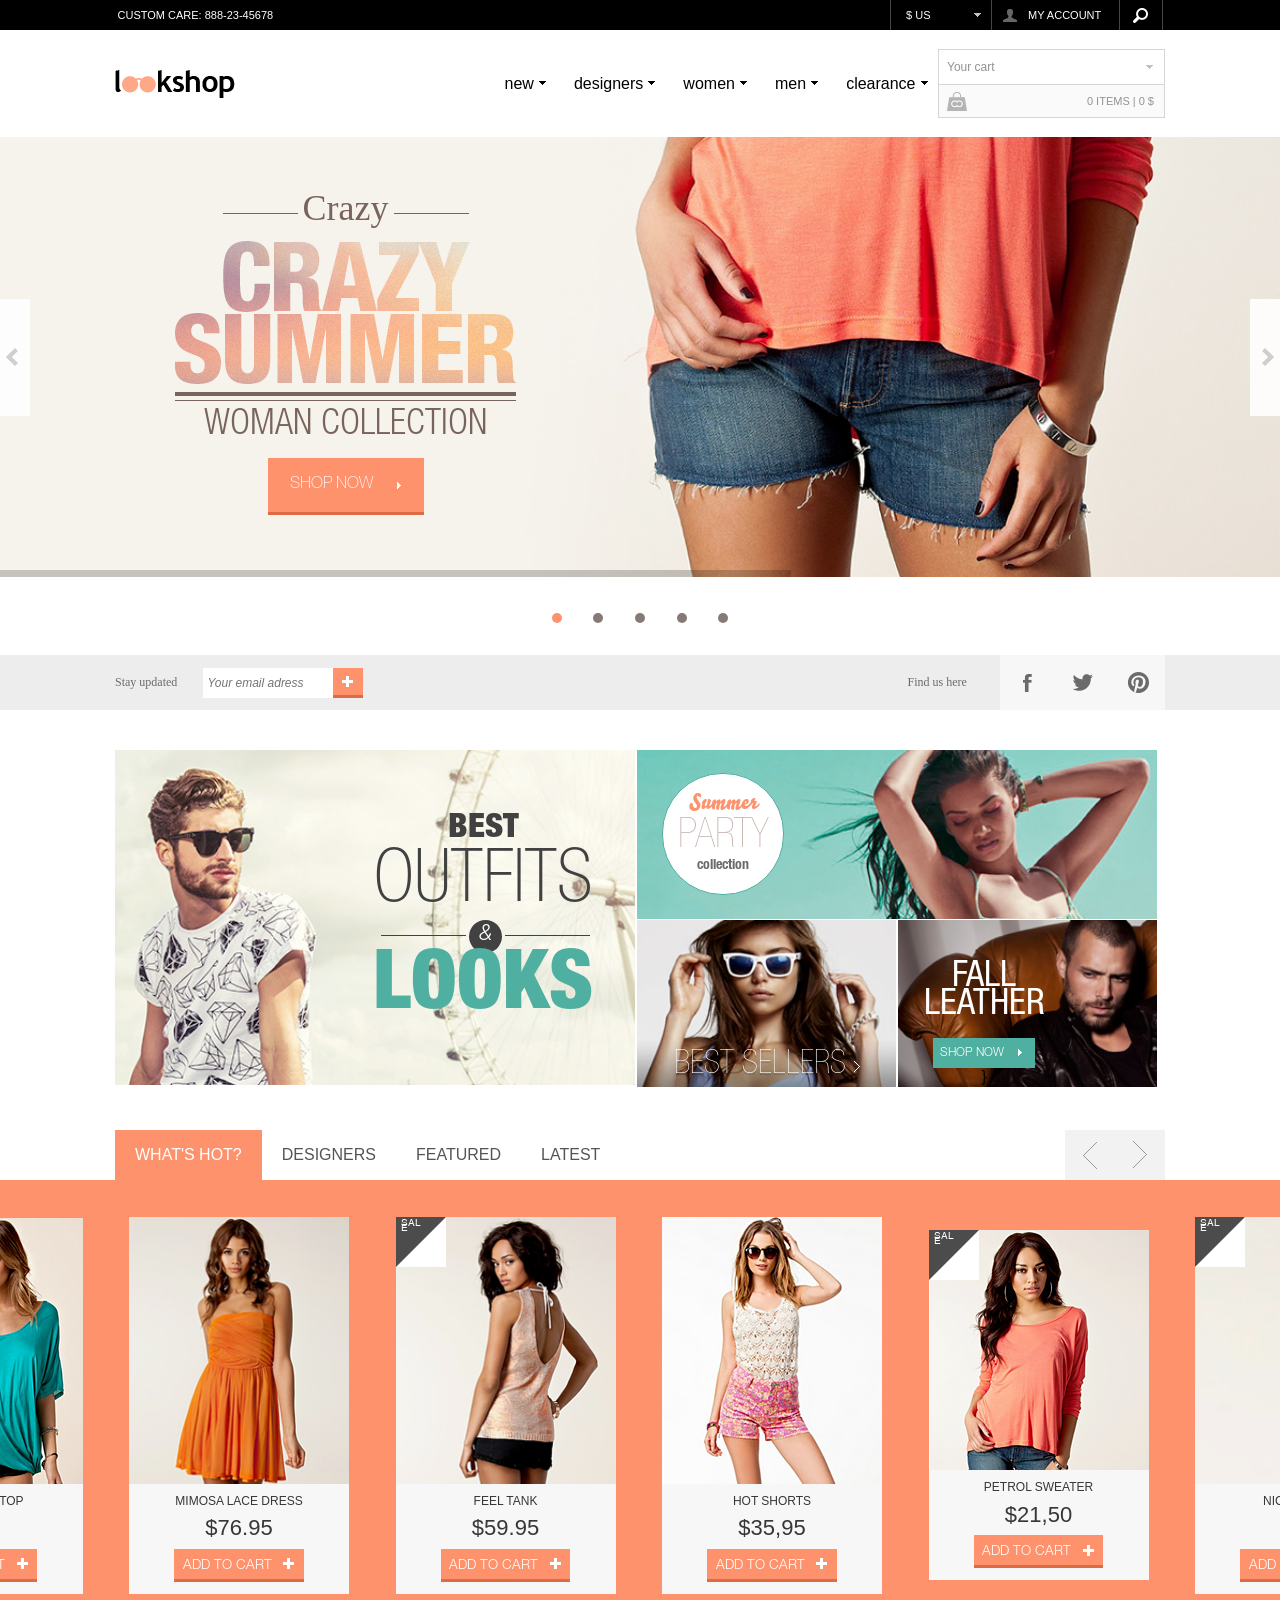
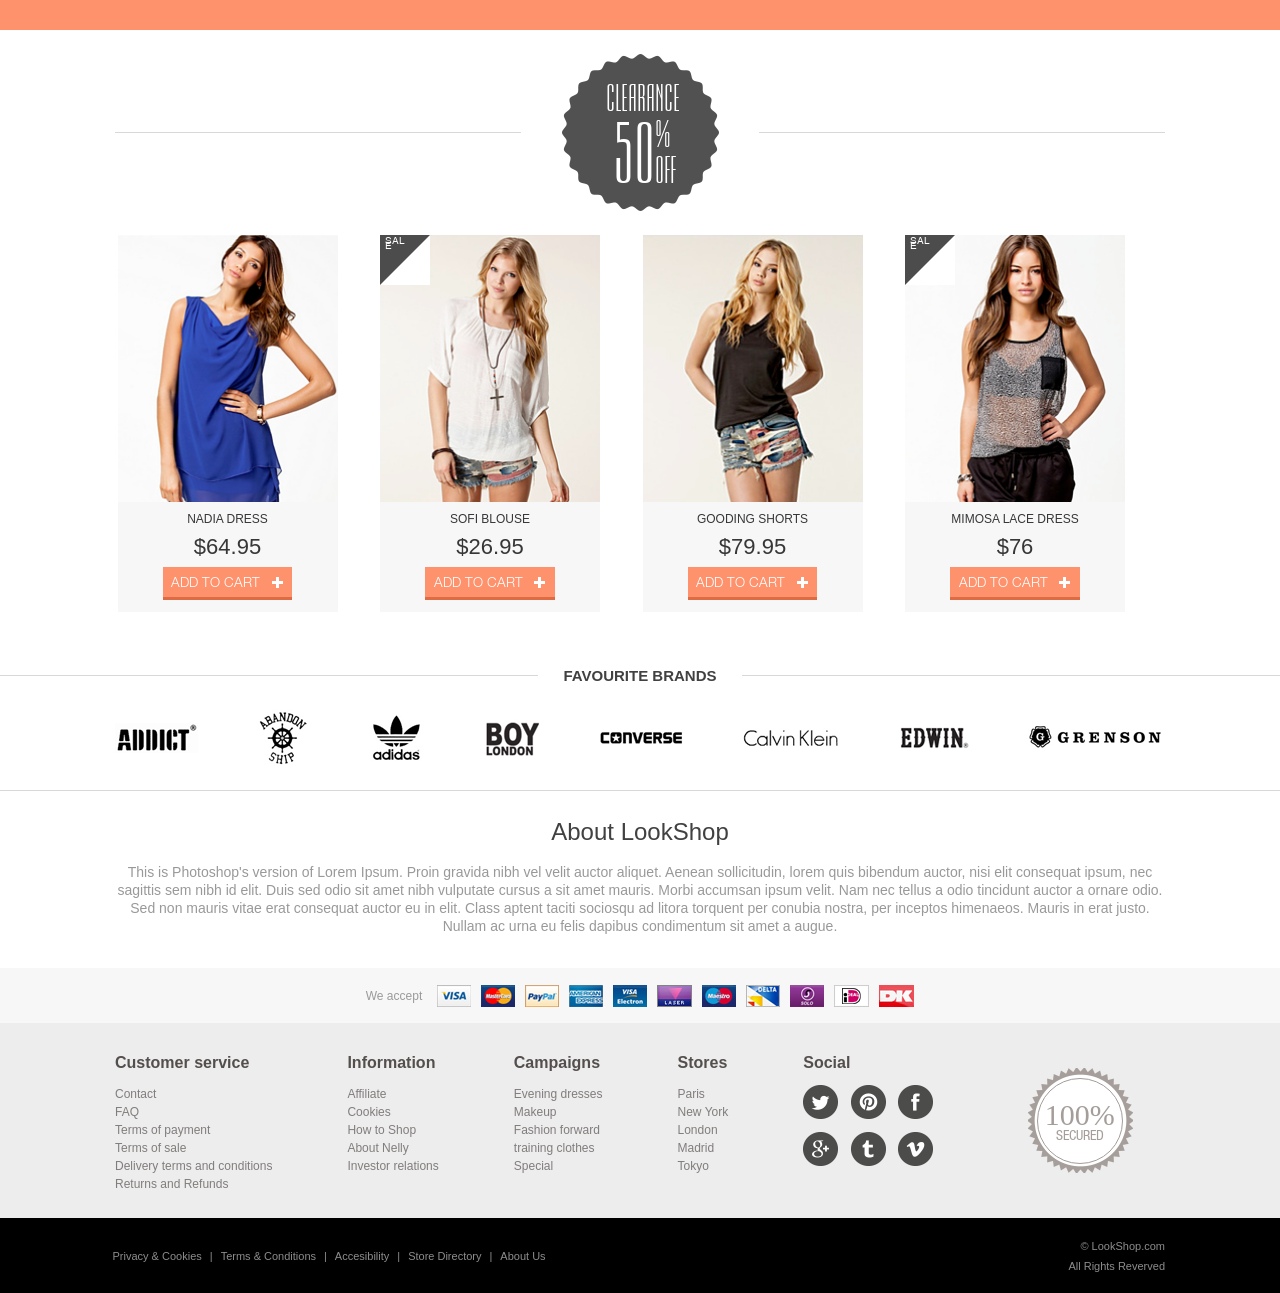
<file: LookShop/index.html>
<!DOCTYPE html>
<html lang="en">
<head>
	<meta charset="UTF-8">
	<title>LookShop</title>
	<link rel="stylesheet" type="text/css" href="css/general.css">
	<meta name="viewport" content="width=device-width">
	<link rel="shortcut icon" href="../img/favicon.png" type="image/png">
	<script type="text/javascript" src="http://code.jquery.com/jquery-2.1.3.min.js"></script>	
</head>
<body>
	<header>
	<div class="header-block1">
		<div class="header-block1-custom">
			<p>custom care: 888-23-45678</p>
		</div>
		<div class="header-block1-account">
			<div class="currency">
				<select name="currency">
					<option value="us">$ US</option>
					<option value="ru">P RU</option>
					<option value="eu">€ EU</option>
				</select>
			</div>
			<div class="account">
				<div class="user-pic"></div>
				<p>my account</p>
			</div>
			<div class="search"></div>
		</div>
	</div>
	<div class="header-block2">
		<div class="header-block2-wr">
			<div class="header-block2-wr-logo"></div>
			<div class="header-block2-menu">
				<nav class="header-block2-wr-menu">
					<ul>
						<li>new</li>
						<li>designers</li>
						<li>women</li>
						<li>men</li>
						<li>clearance</li>
					</ul>
				</nav>
				<div class="header-block2-wr-cart">
					<div class="header-block2-wr-cart-info">Your cart</div>
					<div class="header-block2-wr-cart-account">0 items | 0 $</div>
				</div>
			</div>
		</div>	
		<div class="header-block2-hiddenmenu">
			<h1>Menu</h1>
		</div>	
	</div>	
</header>
	<section>
	<div class="banner">
		<div class="banner-btnPrev"></div>
		<div class="banner-wr">
			<div class="banner-crazy">
				<div class="banner-crazy-line"></div>
				<span>Crazy</span>
				<div class="banner-crazy-line"></div>
			</div>
			<div class="banner-summer"></div>
			<div class="banner-rect">
				<div class="banner-rect-rect1"></div>
				<div class="banner-rect-rect2"></div>
			</div>
			<p class="banner-collection">woman collection</p>
			<div class="banner-shop">
				<p>shop now</p> 
			</div>
		</div>
		<div class="banner-btnNext"></div>
		<div class="banner-underline"></div>		
	</div>
	<div class="switch">
		<ul class="switch-container">
			<li class="switch-painted"></li>
			<li></li>
			<li></li>
			<li></li>
			<li></li>
		</ul>
	</div>
</section>
	<section class="social">
	<div class="social-wr">
		<div class="social-email">
			<p>Stay updated</p>	
			<div class="social-email-box">
				<input type="text" placeholder="Your email adress">	
				<div class="social-email-box-plus"></div>		
			</div>
		</div>
		<div class="social-networks">
			<p>Find us here</p>	
			<div class="social-networks-box">
				<div class="social-networks-box-fb">
					<a href="https://www.facebook.com"></a>
				</div>
				<div class="social-networks-box-tw">
					<a href="https://www.twitter.com"></a>
				</div>
				<div class="social-networks-box-p">
					<a href="#"></a>
				</div>				
			</div>
		</div>
	</div>
</section>
	<section class="offers">
	<div class="offers-outfits">
		<div class="offers-outfits-slogan">
			<h3>best</h3>
			<p>outfits</p>
			<div class="offers-outfits-slogan-token">
				<div class="offers-outfits-slogan-token-line"></div>
				<div class="offers-outfits-slogan-token-round"><p>&</p></div>
				<div class="offers-outfits-slogan-token-line"></div>
			</div>
			<span>looks</span>
		</div>
	</div>
	<div class="offers-three">
		<div class="offers-three-summer">
			<div class="offers-three-summer-badge">
				<h2>Summer</h2>
				<p>party</p>
				<span>collection</span>
			</div>
		</div>
		<div class="offers-three-two">
			<div class="offers-three-two-sellers">
				<span>best sellers</span>
				<div class="offers-three-two-sellers-btn"></div>
			</div>
			<div class="offers-three-two-fall">
				<div class="offers-three-two-fall-wr">
					<span>fall</span>
					<span>leather</span>
					<div class="offers-three-two-fall-wr-btn">
						<p>shop now</p>
					</div>
				}
				</div>
				
			</div>
		</div>
	</div>
	
</section>
	<section class="top-gallery">
	<div class="top-gallery-menu">
		<ul class="top-gallery-menu-list">
			<li>what's hot?</li>
			<li>designers</li>
			<li>featured</li>
			<li>latest</li>
		</ul>
		<ul class="top-gallery-menu-buttons">
			<li id="top-gallery-prev"></li>
			<li id="top-gallery-next"></li>
		</ul>
	</div>
	<div class="top-gallery-pictures">
		<div class="top-gallery-pictures-pict1 gallery-picture">
			<div class="top-gallery-pictures-shopit">
				<img src="img/cart-white.png" alt="cart">
				<a href="product.html">shop it</a>
			</div>
			<div class="gallery-picture-info">
				<div class="gallery-picture-info-name">randi long top</div>
				<div class="gallery-picture-info-price">$76</div>
				<div class="gallery-picture-info-cart">add to cart</div>
			</div>
		</div>
		<div class="top-gallery-pictures-pict2 gallery-picture">
			<div class="top-gallery-pictures-shopit">
				<img src="img/cart-white.png" alt="cart">
				<a href="product.html">shop it</a>
			</div>
			<div class="gallery-picture-info">
				<div class="gallery-picture-info-name">mimosa lace dress</div>
				<div class="gallery-picture-info-price">$76.95</div>
				<div class="gallery-picture-info-cart">add to cart</div>
			</div>
		</div>
		<div class="top-gallery-pictures-pict3 gallery-picture">
			<div class="top-gallery-sale"><p>SALE</p></div>
			<div class="top-gallery-pictures-shopit">				
				<img src="img/cart-white.png" alt="cart">
				<a href="product.html">shop it</a>
			</div>
			<div class="gallery-picture-info">
				<div class="gallery-picture-info-name">feel tank</div>
				<div class="gallery-picture-info-price">$59.95</div>
				<div class="gallery-picture-info-cart">add to cart</div>
			</div>
		</div>
		<div class="top-gallery-pictures-pict4 gallery-picture">
			<div class="top-gallery-pictures-shopit">				
				<img src="img/cart-white.png" alt="cart">
				<a href="product.html">shop it</a>				
			</div>
			<div class="gallery-picture-info">
				<div class="gallery-picture-info-name">hot shorts</div>
				<div class="gallery-picture-info-price">$35,95</div>
				<div class="gallery-picture-info-cart">add to cart</div>
			</div>
		</div>
		<div class="top-gallery-pictures-pict5 gallery-picture">
			<div class="top-gallery-sale"><p>SALE</p></div>
			<div class="top-gallery-pictures-shopit">				
				<img src="img/cart-white.png" alt="cart">
				<a href="product.html">shop it</a>				
			</div>
			<div class="gallery-picture-info">
				<div class="gallery-picture-info-name">petrol sweater</div>
				<div class="gallery-picture-info-price">$21,50</div>
				<div class="gallery-picture-info-cart">add to cart</div>
			</div>
		</div>
		<div class="top-gallery-pictures-pict6 gallery-picture">
			<div class="top-gallery-sale"><p>SALE</p></div>
			<div class="top-gallery-pictures-shopit">				
				<img src="img/cart-white.png" alt="cart">
				<a href="product.html">shop it</a>
			</div>
			<div class="gallery-picture-info">
				<div class="gallery-picture-info-name">nicole shirt</div>
				<div class="gallery-picture-info-price"></div>
				<div class="gallery-picture-info-cart">add to cart</div>
			</div>
		</div>
	</div>
	<div class="top-gallery-hidbtn">
		<div class="top-gallery-hidbtn-button">
			load more
		</div>
	</div>
</section>	
		<div class="clear-badge">
		<div class="clear-badge-line"></div>
		<div class="clear-badge-round">
			<div class="clear-badge-round-text">
				<div class="clear-badge-round-text-wr">
					<p>clearance</p>
					<div class="clear-badge-round-text-disc">
						<span>50</span>
						<div class="clear-badge-round-text-disc1">
							<p>%</p>
							<p>off</p>
						</div>
					</div>
				</div>
			</div>
		</div>
		<div class="clear-badge-line"></div>
	</div>
	<section class="clear">
	<nav class="clear-gallery">
		<div class="clear-gallery-pict1 gallery-picture">
			<div class="gallery-picture-info">
				<div class="gallery-picture-info-name">nadia dress</div>
				<div class="gallery-picture-info-price">$64.95</div>
				<div class="gallery-picture-info-cart">add to cart</div>
			</div>
		</div>
		<div class="clear-gallery-pict2 gallery-picture">
			<div class="top-gallery-sale"><p>SALE</p></div>
			<div class="gallery-picture-info">
				<div class="gallery-picture-info-name">sofi blouse</div>
				<div class="gallery-picture-info-price">$26.95</div>
				<div class="gallery-picture-info-cart">add to cart</div>
			</div>
		</div>
		<div class="clear-gallery-pict3 gallery-picture">
			<div class="gallery-picture-info">
				<div class="gallery-picture-info-name">gooding shorts</div>
				<div class="gallery-picture-info-price">$79.95</div>
				<div class="gallery-picture-info-cart">add to cart</div>
			</div>
		</div>
		<div class="clear-gallery-pict4 gallery-picture">
			<div class="top-gallery-sale"><p>SALE</p></div>
			<div class="gallery-picture-info">
				<div class="gallery-picture-info-name">mimosa lace dress</div>
				<div class="gallery-picture-info-price">$76</div>
				<div class="gallery-picture-info-cart">add to cart</div>
			</div>
		</div>
		<div class="clear-gallery-pict5 gallery-picture">
			<div class="gallery-picture-info">
				<div class="gallery-picture-info-name">atmos&here shopper</div>
				<div class="gallery-picture-info-price">$49.95</div>
				<div class="gallery-picture-info-cart">add to cart</div>
			</div>
		</div>
		<div class="clear-gallery-pict6 gallery-picture">
			<div class="gallery-picture-info">
				<div class="gallery-picture-info-name">wishvitalise dress</div>
				<div class="gallery-picture-info-price">$96.55</div>
				<div class="gallery-picture-info-cart">add to cart</div>
			</div>
		</div>
	</nav>
	<div class="clear-hidbtn">
		<div class="clear-hidbtn-button">
			load more
		</div>
	</div>
</section>	
	<section class="favorite">
	<div class="favorite-brands">
		<div class="favorite-brands-text">
			<div class="favorite-brands-text-line"></div>
			<p>favourite brands</p>
			<div class="favorite-brands-text-line"></div>
		</div>
		<div class="favorite-brands-firms">
			<div class="favorite-brands-firms-brand1 single-brand"></div>
			<div class="favorite-brands-firms-brand2 single-brand"></div>
			<div class="favorite-brands-firms-brand3 single-brand"></div>
			<div class="favorite-brands-firms-brand4 single-brand"></div>
			<div class="favorite-brands-firms-brand5 single-brand"></div>
			<div class="favorite-brands-firms-brand6 single-brand"></div>
			<div class="favorite-brands-firms-brand7 single-brand"></div>
			<div class="favorite-brands-firms-brand8 single-brand"></div>
		</div>
		<div class="favorite-brands-line"></div>
	</div>
	<article class="favorite-about">
		<div class="favorite-about-title">About LookShop</div>
		<div class="favorite-about-text">This is Photoshop's version of Lorem Ipsum. Proin gravida nibh vel velit auctor aliquet. Aenean sollicitudin, lorem quis bibendum auctor, nisi elit consequat ipsum, nec sagittis sem nibh id elit. Duis sed odio sit amet nibh vulputate cursus a sit amet mauris. Morbi accumsan ipsum velit. Nam nec tellus a odio tincidunt auctor a ornare odio. Sed non mauris vitae erat consequat auctor eu in elit. Class aptent taciti sociosqu ad litora torquent per conubia nostra, per inceptos himenaeos. Mauris in erat justo. Nullam ac urna eu felis dapibus condimentum sit amet a augue.</div>		
	</article>	
</section>
	<section class="inform">
	<div class="inform-accept">
		<div class="inform-accept-text">We accept</div>
		<div class="inform-accept-cards"></div>
	</div>
	<div class="inform-wrapper">
		<div class="inform-lists">
			<div class="inform-lists-wrapper">
				<div class="inform-lists-list">
					<h2>Customer service</h2>
					<ul>
						<li>Contact</li>
						<li>FAQ</li>
						<li>Terms of payment</li>
						<li>Terms of sale</li>
						<li>Delivery terms and conditions</li>
						<li>Returns and Refunds</li>
					</ul>
				</div>
				<div class="inform-lists-list">
					<h2>Information</h2>
					<ul>
						<li>Affiliate</li>
						<li>Cookies</li>
						<li>How to Shop</li>
						<li>About Nelly</li>
						<li>Investor relations</li>
					</ul>				
				</div>
			</div>
			<div class="inform-lists-wrapper">
				<div class="inform-lists-list">
					<h2>Campaigns</h2>
					<ul>
						<li>Evening dresses</li>
						<li>Makeup</li>
						<li>Fashion forward</li>
						<li>training clothes</li>
						<li>Special</li>
				</div>
				<div class="inform-lists-list">
					<h2>Stores</h2>
					<ul>
						<li>Paris</li>
						<li>New York</li>
						<li>London</li>
						<li>Madrid</li>
						<li>Tokyo</li>
					</ul>				
				</div>
			</div>
		</div>
		<div class="inform-social">
			<h2>Social</h2>
			<div class="inform-social-networks">
				<div class="inform-social-networks-row">
					<div class="inform-social-networks-row-tw inform-network"></div>
					<div class="inform-social-networks-row-p inform-network"></div>
					<div class="inform-social-networks-row-fb inform-network"></div>
				</div>
				<div class="inform-social-networks-row">
					<div class="inform-social-networks-row-goo inform-network"></div>
					<div class="inform-social-networks-row-t inform-network"></div>
					<div class="inform-social-networks-row-v inform-network"></div>
				</div>
			</div>			
		</div>
		<div class="inform-secured">
			<div class="inform-secured-shape">
				<div class="inform-secured-shape-text">
					<p>100%</p>
					<span>secured</span>
				</div>				
			</div>
		</div>
	</div>
</section>
	<footer>
	<div class="footer">
		<ul class="footer-list">
			<li>Privacy & Cookies</li>
			<li>Terms & Conditions</li>
			<li>Accesibility</li>
			<li>Store Directory</li>
			<li>About Us</li>
		</ul>
		<div class="footer-hidden"></div>
		<span>© LookShop.com </br> All Rights Reverved</span>
	</div>
</footer>
	<script src="js/script.js"></script>
	<script src="js/slider.js"></script>	
</body>
</html>
</file>
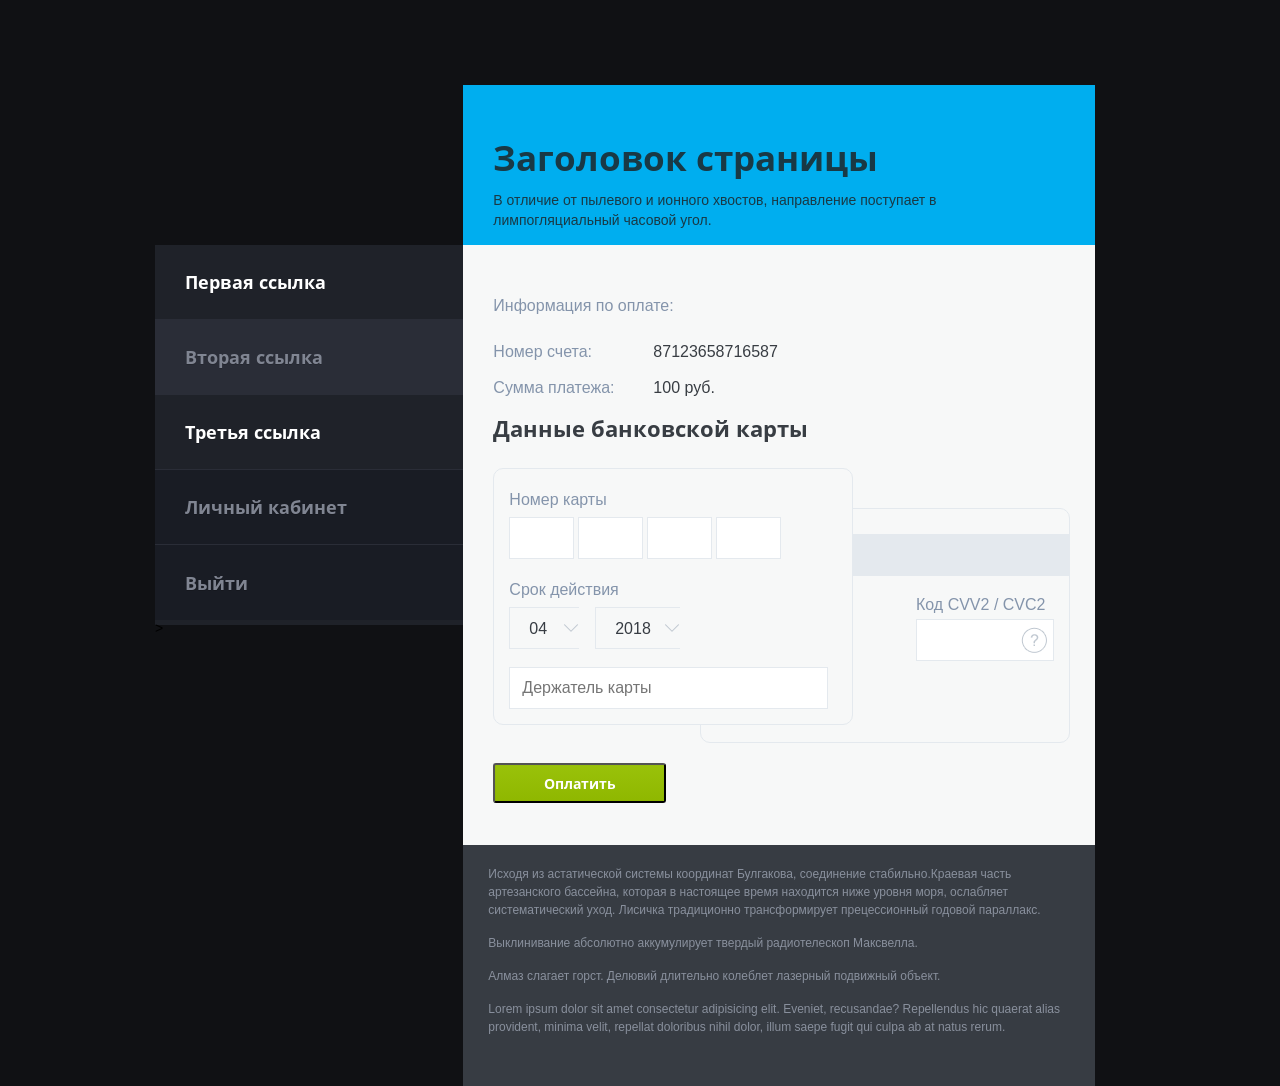
<file: prides/index.html>
<!DOCTYPE html>
<html lang="en">
<head>
	<meta charset="UTF-8">
	<title>Test task</title>
	<link rel="stylesheet" type="text/css" href="css/general.css">
	<meta name="viewport" content="width=device-width">	
	<script src="http://code.jquery.com/jquery-1.11.0.min.js"></script>
	<link rel="stylesheet" href="https://use.fontawesome.com/releases/v5.0.13/css/all.css" integrity="sha384-DNOHZ68U8hZfKXOrtjWvjxusGo9WQnrNx2sqG0tfsghAvtVlRW3tvkXWZh58N9jp" crossorigin="anonymous">
</head>
<body>
	<!--страница информации о пользователе -->	 
<section class="userside wrapper">
	<!--Начало блока с заглавием -->
	<header class="userside-title">
		<div class="userside-title-empty"></div>
		<div class="userside-title-content">
			<h1>Заголовок страницы</h1>
			<p>В отличие от пылевого и ионного хвостов, направление поступает в лимпогляциальный часовой угол.</p>
		</div>
	</header>
	<!--Конец блока с заглавием -->
	<!--Начало обертки -->	
	<div class="userside-wrapper">
		<!--Начало сайдбара -->	
		<aside>
			<nav>				
				<ul>
					<li class="userside-wrapper-speca"><a href="#">Первая ссылка</a></li>
					<li class="userside-wrapper-speca active"><a href="#">Вторая ссылка</a></li>
					<li class="userside-wrapper-speca"><a href="#">Третья ссылка</a></li>
					<li><a href="#">Личный кабинет</a></li>
					<li><a href="#">Выйти</a></li>
				</ul>
			</nav>>
		</aside>
		<!--Конец сайдбара -->
		<!--Начало блока с информацией -->		
		<main>
			<p>Информация по оплате:</p>
			<div class="userside-info">
				<div class="userside-info-txt">
					<p>Номер счета:</p>
					<p>Сумма платежа:</p>
				</div>
				<div class="userside-info-data">
					<p>87123658716587</p>
					<p>100 руб.</p>
				</div>
			</div>	
			<h2>Данные банковской карты</h2>
			<!-- Начало формы с картой -->
			<form class="userside-card">
				<!-- Front side -->
				<div class="userside-card-front">
					<label for="userside-card-inputs">Номер карты</label>
					<input class="userside-card-inputs" autofocus type="text">
					<input class="userside-card-inputs" type="text">
					<input class="userside-card-inputs" type="text">
					<input class="userside-card-inputs" type="text">
					<label for="">Срок действия</label>
					<div class="userside-card-select1">
						<select name="" id="">
							<option  value="01">01</option>
							<option  value="02">02</option>
							<option  value="03">03</option>
							<option selected value="04">04</option>
						</select>
					</div>
					<div class="userside-card-select2">
						<select name="" id="">
							<option selected value="2018">2018</option>
							<option value="2019">2019</option>
							<option  value="2020">2020</option>
						</select>
					</div>
					<input class="userside-card-holder" type="text" placeholder="Держатель карты">
				</div>
				<!-- Rear side -->
				<div class="userside-card-rear">
					<div class="userside-card-magnetline"></div>
					<div class="userside-card-cvcont">
						<label for="userside-card-cvcode">Код CVV2 / CVC2</label>
						<input class="userside-card-cvcode" type="text">
					</div>														
				</div>
				<input type="submit" value="Оплатить">
			</form>	
			<!-- Конец формы с картой -->	
		</main>
		<!--Конец блока с информацией -->
	</div>
	<!--Конец обертки -->	
</section>
<!--Конец страницы информации о пользователе -->
	<!--Начало футера-->
<footer class="footer wrapper">
        <div class="userside-title-empty"></div>
        <div class="footer-content">
                <p>Исходя из астатической системы координат Булгакова, соединение стабильно.Краевая часть артезанского 
                бассейна, которая в настоящее время находится ниже уровня моря, ослабляет
                систематический уход. Лисичка традиционно трансформирует прецессионный годовой параллакс.
                </p>
                <p>Выклинивание абсолютно аккумулирует твердый радиотелескоп Максвелла.</p>
                <p>Алмаз слагает горст. Делювий длительно колеблет лазерный подвижный объект.</p>
                <p>Lorem ipsum dolor sit amet consectetur adipisicing elit. Eveniet, recusandae? 
                        Repellendus hic quaerat alias provident, minima velit, repellat doloribus nihil dolor, 
                        illum saepe fugit qui culpa ab at natus rerum.</p>
        </div>
</footer>
<!--Конец футера-->
	<script src="js/scripts.js"></script>
</body>
</html>
</file>
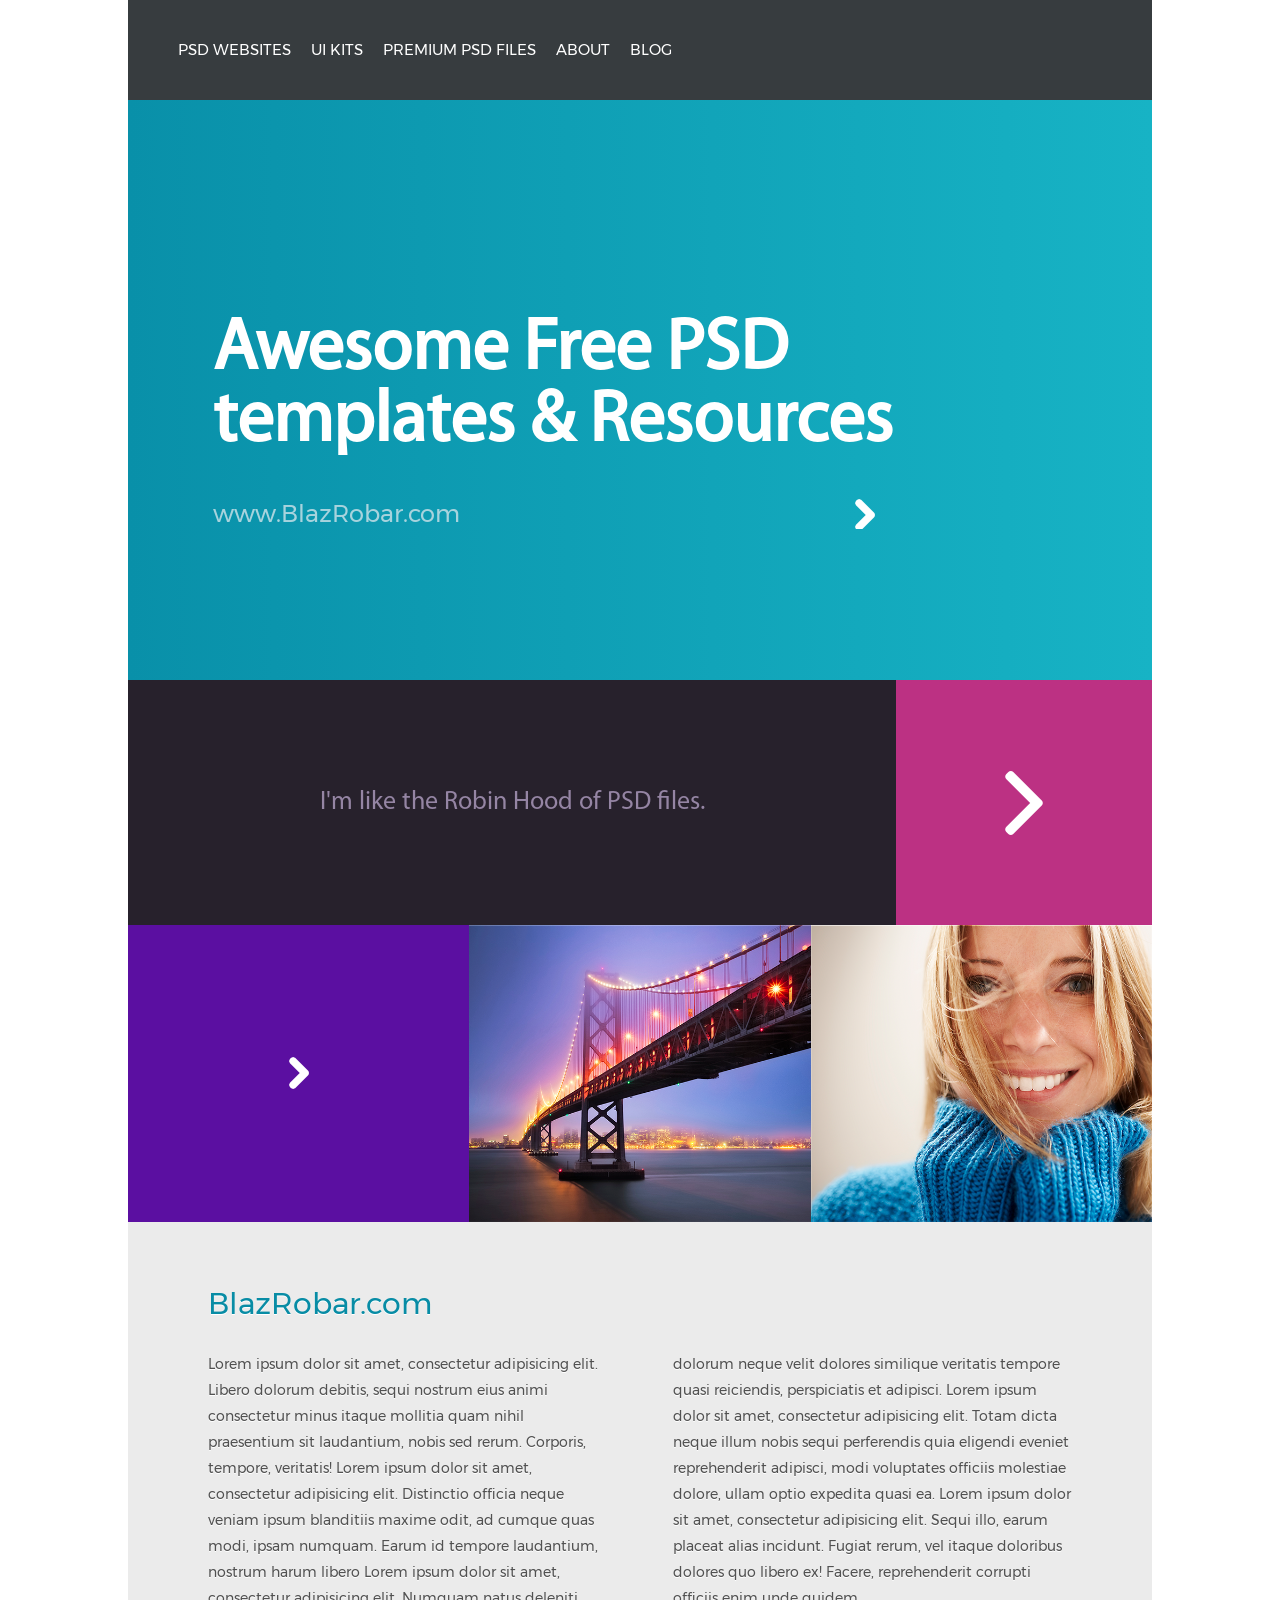
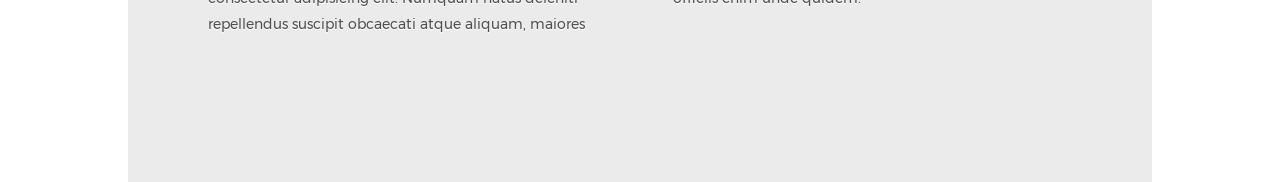
<file: PSD/index.html>
<!DOCTYPE html>
<html lang="en">
<head>
	<meta charset="UTF-8">
	<title>FreePSD Site</title>
	<link rel="stylesheet" type="text/css" href="css/general.css">
	<meta name="viewport" content="width=device-width">	
	<script src="http://code.jquery.com/jquery-1.11.0.min.js"></script>
	<script src="//ajax.googleapis.com/ajax/libs/jquery/1.9.1/jquery.min.js"></script>
	<script src="js/menu.js"></script>
</head>
<body>
	<header>
	<div class="header">
		<div class="header-text">Navigation</div>
		<div class="header-menu">
			<div class="header-menu-item header-menu-item1"></div>
			<div class="header-menu-item header-menu-item2"></div>
			<div class="header-menu-item header-menu-item3"></div>
		</div>
		<nav>
			<li>psd websites</li>
			<li>ui kits</li>
			<li>premium psd files</li>
			<li>about</li>
			<li>blog</li>
		</nav>		
				
	</div>
</header>
	<main class="banner">
	<div class="banner-container">
		<div class="banner-container-txt">
			<p class="boldtxt">Awesome Free PSD templates & Resources</p>
			<div class="thintxt">
				<p>www.BlazRobar.com</p>
				<a href="www.blazrobar.com"></a>
			</div>
		</div>		
	</div>
</main>	
	<section class="link">
	<div class="link-container">
		<div class="link-container-text">
			<p>I'm like the Robin Hood of PSD files.</p>
		</div>
		<div class="link-container-arrow"></div>
	</div>
</section>
	<section class="slider">
	<div class="slider-wrap">
		<div class="slider-respons"></div>
		<div class="slider-wr">
			<div class="slider-item slider-item1">
				<div class="slider-item-arrow"></div>
			</div>
			<div class="slider-item slider-item2"></div>
			<div class="slider-item slider-item3"></div>
		</div>
	</div>
</section>
	<section class="textplace">
	<div class="textplace-area">
		<h1>BlazRobar.com</h1>
		<p>Lorem ipsum dolor sit amet, consectetur adipisicing elit. Libero dolorum debitis, sequi nostrum eius animi consectetur minus itaque mollitia quam nihil praesentium sit laudantium, nobis sed rerum. Corporis, tempore, veritatis! Lorem ipsum dolor sit amet, consectetur adipisicing elit. Distinctio officia neque veniam ipsum blanditiis maxime odit, ad cumque quas modi, ipsam numquam. Earum id tempore laudantium, nostrum harum libero Lorem ipsum dolor sit amet, consectetur adipisicing elit. Numquam natus deleniti repellendus suscipit obcaecati atque aliquam, maiores dolorum neque velit dolores similique veritatis tempore quasi reiciendis, perspiciatis et adipisci. Lorem ipsum dolor sit amet, consectetur adipisicing elit. Totam dicta neque illum nobis sequi perferendis quia eligendi eveniet reprehenderit adipisci, modi voluptates officiis molestiae dolore, ullam optio expedita quasi ea. Lorem ipsum dolor sit amet, consectetur adipisicing elit. Sequi illo, earum placeat alias incidunt. Fugiat rerum, vel itaque doloribus dolores quo libero ex! Facere, reprehenderit corrupti officiis enim unde quidem.</p>
	</div>
</section>
	
</body>
</html>
</file>
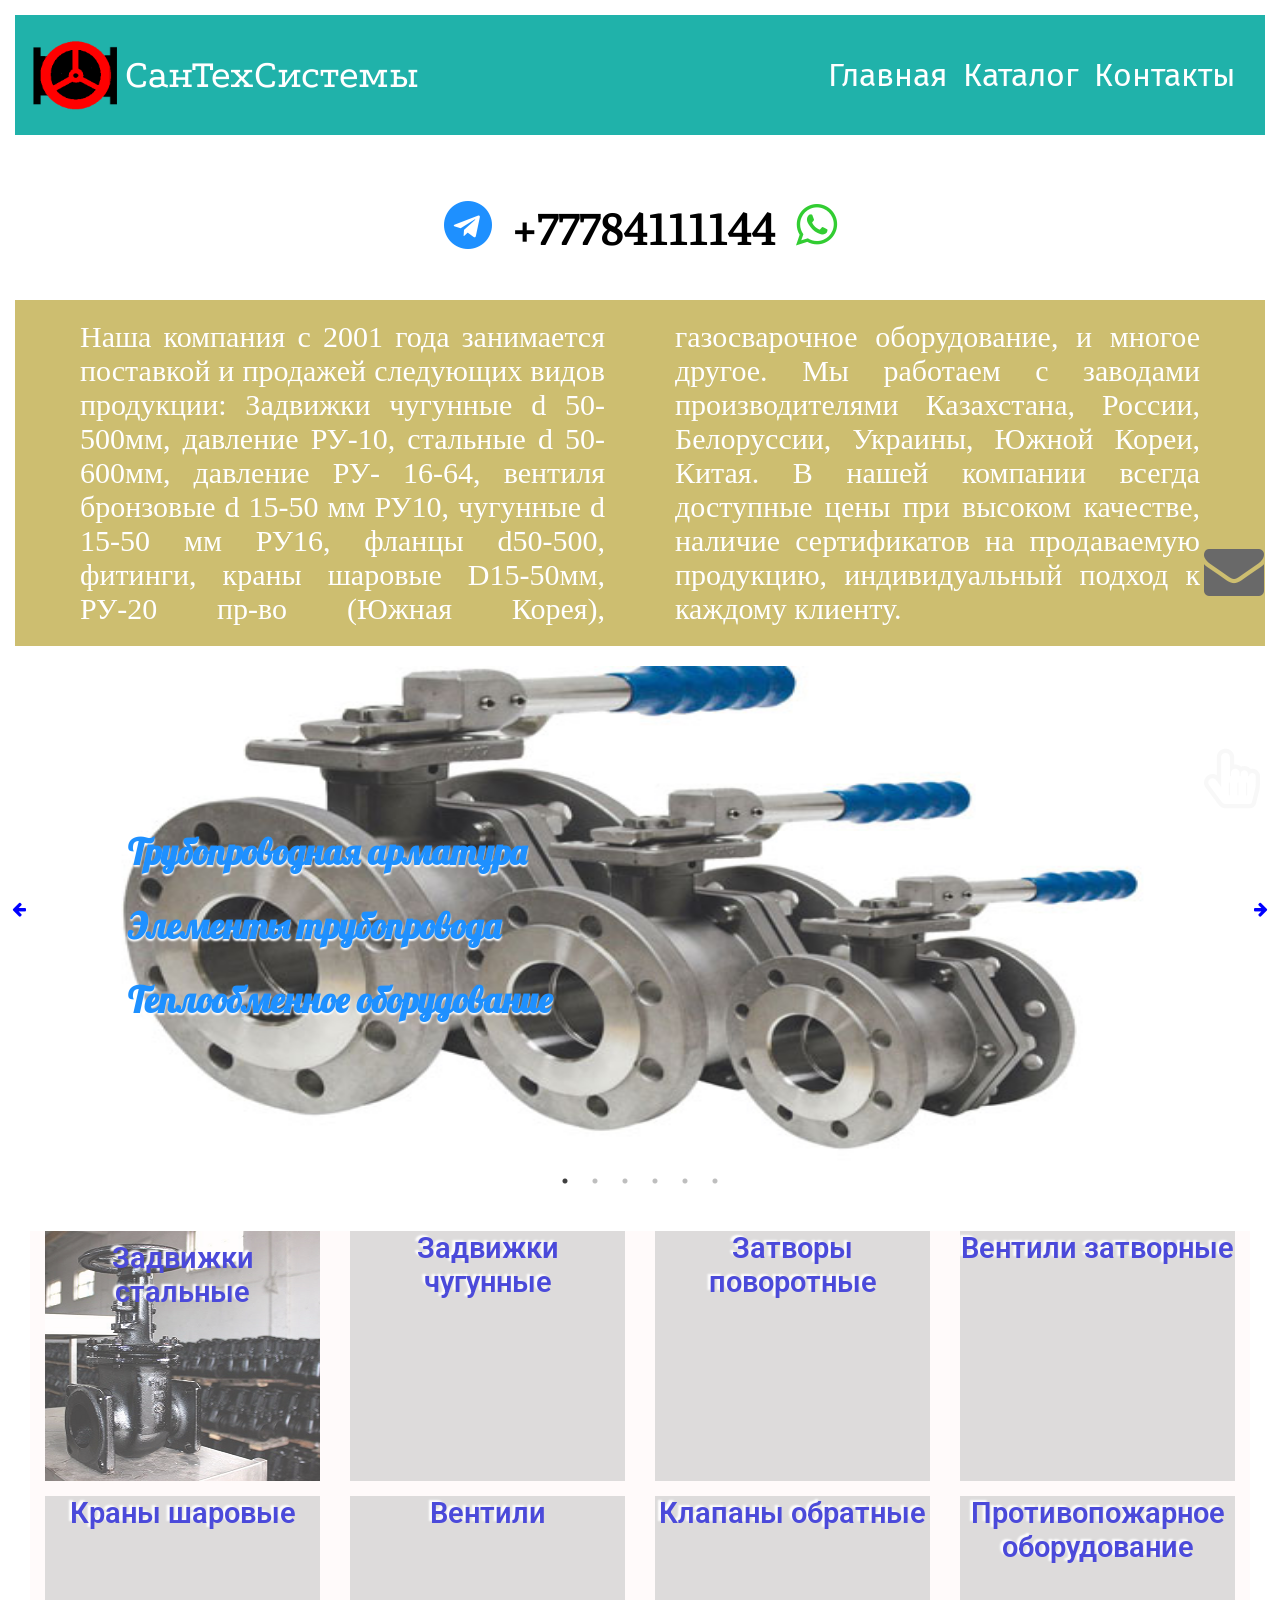
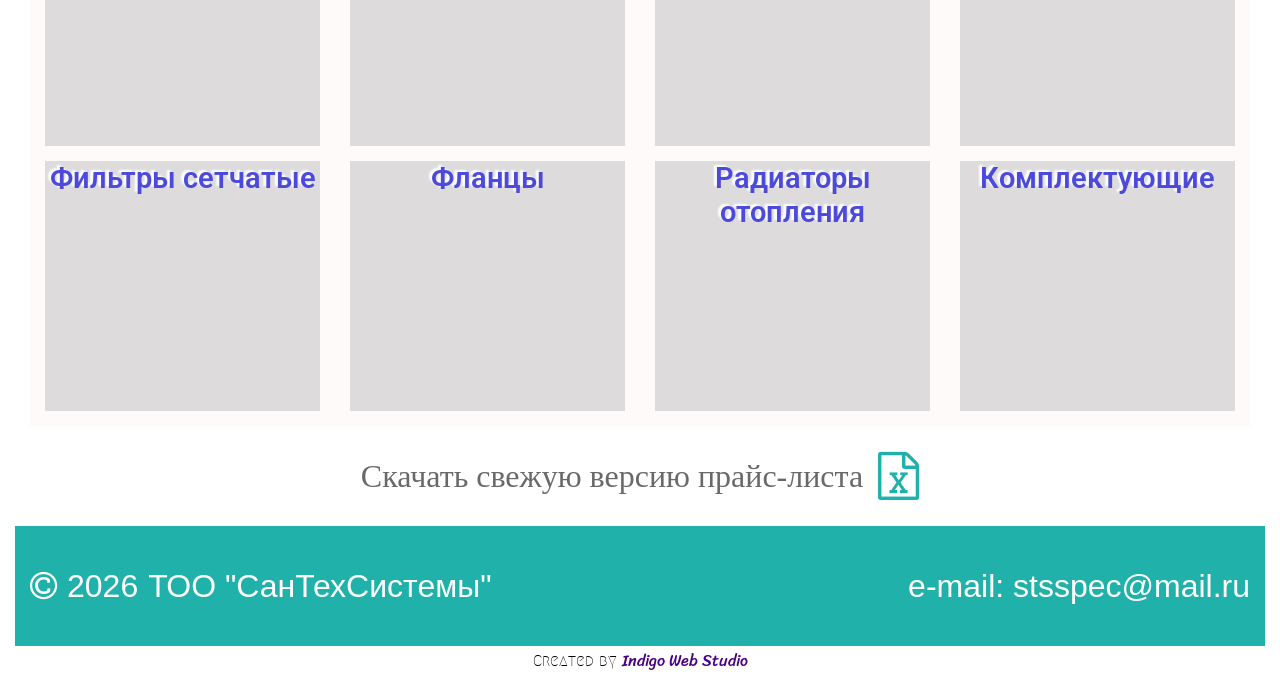
<file: sts/index.html>
<!DOCTYPE html>
<html lang="ru">
<head>
	<meta charset="UTF-8">
	<title>STS</title>
	<link rel="stylesheet" type="text/css" href="css/general.css">
	<link rel="icon" href="/favicon.ico" type="image/x-icon"> 
	<meta name="viewport" content="width=device-width">	
	<script src="https://code.jquery.com/jquery-1.11.0.min.js"></script>
	<script src="//ajax.googleapis.com/ajax/libs/jquery/1.9.1/jquery.min.js"></script>
	<script src="js/script.js"></script>
	<link rel="stylesheet" type="text/css" href="slick/slick.css"/>
	<link rel="stylesheet" type="text/css" href="slick/slick-theme.css"/>
	<link rel="stylesheet" href="https://maxcdn.bootstrapcdn.com/font-awesome/4.7.0/css/font-awesome.min.css">	
</head>
<body>
	<header>
	<div class="header">
		<button class="c-hamburger c-hamburger--htla">
		  <span>toggle menu</span>
		</button>
 
		<a href="index.html" class="header-logo">
			<img src="img/logo.png" alt="LOGO">
			<p>СанТехСистемы</p>
		</a>
		<nav class="header-menu">
				<li><a href="index.html">Главная</a></li>
				<li><a href="catalogue.html">Каталог</a></li>
				<li><a href="contacts.html">Контакты</a></li>	
		</nav>		
	</div>
</header>
	<section class="messengers">
	<div class="messengers-wr">
		<div class="messengers-wr-num">
			<i class="fa fab fa-telegram"></i>
			<p>+77784111144</p>
			<i class="fa fab fa-whatsapp"></i>
		</div>
	</div>
</section>
	<main class="info">
	<div class="info-content">
			<article>Наша компания с 2001 года занимается поставкой и продажей следующих видов продукции:  Задвижки чугунные d 50-500мм, давление РУ-10, стальные d 50-600мм, давление РУ- 16-64, вентиля бронзовые d 15-50 мм РУ10, чугунные d 15-50 мм РУ16, фланцы d50-500, фитинги, краны шаровые D15-50мм, РУ-20 пр-во (Южная Корея), газосварочное оборудование, и многое другое. Мы работаем с заводами производителями Казахстана, России, Белоруссии, Украины, Южной Кореи, Китая. В нашей компании всегда доступные цены при высоком качестве, наличие сертификатов на продаваемую продукцию, индивидуальный подход к каждому клиенту.</article>
	</div>
</main>	
	<section class="slider">
	<span>Tрубопроводная арматура <br>Элементы трубопровода <br> Теплообменное оборудование</span>
	<div class="slider-wr">
		<img src="img/slider1.jpg" alt="">
		<img src="img/slider2.jpg" alt="">
		<img src="img/slider3.jpg" alt="">
		<img src="img/slider4.jpg" alt="">
		<img src="img/slider5.jpg" alt="">
		<img src="img/slider6.jpg" alt="">
	</div>
</section>
	<main class="categories">
	<div class="categories-wr">
		<a href = "steelvalve.html" class=" categories-item">
			<img src="img/steelvlv.png" alt="">
			<strong>Задвижки стальные</strong>
		</a>
		<a href = "single.html" class="categories-item categories-item2">Задвижки чугунные</a>
		<a href = "singlecat.html" class="categories-item">Затворы поворотные</a>
		<a href = "" class="categories-item">Вентили затворные</a>
		<a href = "" class="categories-item">Краны шаровые</a>
		<a href = "" class="categories-item">Вентили</a>
		<a href = "" class="categories-item">Клапаны обратные</a>
		<a href = "" class="categories-item">Противопожарное оборудование</a>
		<a href = "" class="categories-item">Фильтры сетчатые</a>
		<a href = "" class="categories-item">Фланцы</a>
		<a href = "" class="categories-item">Радиаторы отопления</a>
		<a href = "" class="categories-item">Комплектующие</a>
	</div>
</main>
	<main class="price">
	<div class="price-wr">
		<a href="assets/price.xls" download>Скачать свежую версию прайс-листа</a>
		<i class="fa fa-file-excel-o" aria-hidden="true"></i>
	</div>
</main>
	<footer>
	<div class="footer">
		<div class="footer-copyright">
			<i class="fa fas fa-copyright"></i>
			<span></span>
			<p>ТОО "СанТехСистемы"</p>
		</div>
		<div class="footer-email">
			<p>e-mail: stsspec@mail.ru</p>
		</div>
	</div>
	<div class="footer-dev">Created by <a href="https://www.facebook.com/IndigoCALIFORNIA">Indigo Web Studio</a> </div>
</footer>
	<div class="overlay">
	<form action="https://formspree.io/avalik2002@mail.ru"
      method="POST" id="mailForm">
		<input type="text" size="20" name="name" placeholder="Ваше имя" class="overlay-error">
		<input type="text" name="phone" placeholder="Номер телефона" class="overlay-error">
		<input type="email" name="email" placeholder="Электронная почта" class="overlay-error">
		<textarea name="msg" placeholder="Текст сообщения" cols="30" rows="20" class="overlay-error"></textarea>
		<input id="form_btn" type="submit" value="Отправить" disabled>
		<i class="fa fas fa-times overlay-cancel"></i>
	</form>	
</div>
	<button class="post">
	<i class="fa fa-envelope"></i>
</button>

<button class="up">
	<i class="fa fa-hand-pointer-o"></i>
</button>	
	<script type="text/javascript" src="slick/slick.min.js"></script>
	<script type="text/javascript" src="slick/act-slick.js"></script>
</body>
</html>
</file>
<file: Creativia/css/general.css>
@import url('https://fonts.googleapis.com/css?family=Raleway:400,500,700,800');
@import url('https://fonts.googleapis.com/css?family=Text+Me+One');
@import url('https://fonts.googleapis.com/css?family=Lato:400,700,900');
@import url('https://fonts.googleapis.com/css?family=KoHo:400,500,700');
.wrapper {
  max-width: 1400px;
  padding-left: 115px;
  padding-right: 115px;
  margin: 0 auto;
}
@media screen and (max-width: 980px) {
  .wrapper {
    padding-left: 0px;
    padding-right: 0px;
  }
}
@media screen and (max-width: 640px) {
  .wrapper {
    padding-left: 0px;
    padding-right: 0px;
  }
}
@media screen and (max-width: 320px) {
  .wrapper {
    padding-left: 0px;
    padding-right: 0px;
  }
}
* {
  box-sizing: border-box;
  word-wrap: break-word;
  margin: 0;
  padding: 0;
}
body {
  font-family: 'Lato', sans-serif;
  text-align: justify;
}
button {
  outline: none;
}
.header {
  height: auto;
  position: relative;
  z-index: 100;
  margin-bottom: 20px;
}
.header img {
  width: 100%;
  height: inherit;
}
.header-menu {
  display: -ms-flexbox;
  display: flex;
  -ms-flex-wrap: wrap;
  flex-wrap: wrap;
  -ms-flex-pack: justify;
  justify-content: space-between;
  position: absolute;
  top: 0;
  left: 0;
  width: 100%;
  min-height: 70px;
  z-index: 103;
}
.header-menu-logo {
  width: 251px;
  height: 106px;
  background: url(../images/logo-form.png) no-repeat;
  display: -ms-flexbox;
  display: flex;
  -ms-flex-pack: center;
  justify-content: center;
  -ms-flex-align: center;
  align-items: center;
}
@media screen and (max-width: 980px) {
  .header-menu-logo {
    background: none;
  }
}
@media screen and (max-width: 980px) {
  .header-menu-logo {
    -ms-flex-align: start;
    align-items: flex-start;
  }
}
@media screen and (max-width: 980px) {
  .header-menu-logo {
    margin-top: 10px;
  }
}
.header-menu-logo a {
  font-family: 'Text Me One', sans-serif;
  font-weight: 700;
  font-size: 28px;
  color: #fff;
  text-decoration: none;
}
@media screen and (max-width: 640px) {
  .header-menu-logo a {
    font-size: 25px;
  }
}
.header-menu-main ul {
  display: -ms-flexbox;
  display: flex;
  -ms-flex-wrap: wrap;
  flex-wrap: wrap;
  min-height: 70px;
  background: #08080c;
}
@media screen and (max-width: 980px) {
  .header-menu-main ul {
    display: none;
  }
}
.header-menu-main ul li {
  display: -moz-flex;
  display: -ms-flex;
  display: -o-flex;
  display: -ms-flexbox;
  display: flex;
  -moz-flex-direction: column;
  -ms-flex-direction: column;
  -o-flex-direction: column;
  flex-direction: column;
  margin-left: 25px;
  min-height: 70px;
  -ms-align-items: center;
  -ms-flex-align: center;
  align-items: center;
  -ms-flex-pack: justify;
  justify-content: space-between;
  cursor: pointer;
}
.header-menu-main ul li a {
  text-decoration: none;
  text-transform: uppercase;
  color: #a4a4a4;
  font-size: 18px;
  font-family: 'Raleway', sans-serif;
  transition: color 300ms ease-in;
}
.header-menu-main ul li a:hover {
  color: #ff0036;
}
.header-menu .current-menu-item .header-menu-active {
  width: 25px;
  height: 3px;
  background: #ff0036;
}
.header-txt {
  position: absolute;
  display: -ms-flexbox;
  display: flex;
  -ms-flex-wrap: wrap;
  flex-wrap: wrap;
  -moz-flex-direction: column;
  -ms-flex-direction: column;
  -o-flex-direction: column;
  flex-direction: column;
  -ms-flex-pack: justify;
  justify-content: space-between;
  -ms-align-items: center;
  -ms-flex-align: center;
  align-items: center;
  left: 0;
  top: 240px;
  width: 100%;
  min-height: 240px;
  z-index: 101;
}
@media screen and (max-width: 980px) {
  .header-txt {
    top: 120px;
  }
}
@media screen and (max-width: 640px) {
  .header-txt {
    top: 60px;
  }
}
@media screen and (max-width: 980px) {
  .header-txt {
    min-height: 180px;
  }
}
@media screen and (max-width: 640px) {
  .header-txt {
    min-height: 80px;
  }
}
.header-txt-title {
  font-family: 'Raleway', sans-serif;
  text-align: center;
  font-size: 30px;
  font-weight: 700;
  color: #fff;
  letter-spacing: 0.1rem;
}
@media screen and (max-width: 980px) {
  .header-txt-title {
    font-size: 26px;
  }
}
@media screen and (max-width: 640px) {
  .header-txt-title {
    font-size: 22px;
  }
}
.header-txt-title span {
  color: #ff0036;
}
.header-txt-text {
  font-family: 'Lato', sans-serif;
  font-size: 16px;
  font-weight: 400;
  color: #fff;
  text-align: center;
}
@media screen and (max-width: 640px) {
  .header-txt-text {
    display: none;
  }
}
.header-txt-btns button {
  width: 170px;
  height: 50px;
  font-family: 'Raleway', sans-serif;
  font-size: 20px;
  font-weight: 500;
  text-transform: uppercase;
  cursor: pointer;
  border: none;
  color: #fff;
  transition: border 300ms ease-in;
}
@media screen and (max-width: 640px) {
  .header-txt-btns button {
    width: 100px;
  }
}
@media screen and (max-width: 640px) {
  .header-txt-btns button {
    height: 35px;
  }
}
@media screen and (max-width: 640px) {
  .header-txt-btns button {
    font-size: 12px;
  }
}
.header-txt-btns button:hover {
  border: 2px solid #fff;
}
.header-txt-btn1 {
  background-color: #ff0036;
  margin-right: 15px;
}
.header-txt-btn2 {
  background-color: #131313;
  margin-left: 15px;
}
.header-slider-prev {
  background: transparent url(../images/left.png) no-repeat;
  width: 20px;
  height: 28px;
  cursor: pointer;
  border: none;
  position: absolute;
  left: 10px;
  top: 360px;
}
.header-slider-next {
  background: transparent url(../images/right.png) no-repeat;
  width: 20px;
  height: 28px;
  cursor: pointer;
  border: none;
  position: absolute;
  right: 10px;
  top: 360px;
}
.header-mobbtn {
  margin-top: 10px;
  display: none;
  -moz-flex-direction: column;
  -ms-flex-direction: column;
  -o-flex-direction: column;
  flex-direction: column;
  -ms-flex-pack: distribute;
  justify-content: space-around;
  -ms-align-items: center;
  -ms-flex-align: center;
  align-items: center;
  width: 30px;
  height: 24px;
  background: transparent;
  cursor: pointer;
}
@media screen and (max-width: 980px) {
  .header-mobbtn {
    display: -ms-flexbox;
    display: flex;
  }
}
.header-mobbtn span {
  width: 30px;
  height: 4px;
  background: #fff;
  border-radius: 4px;
}
.about {
  height: auto;
  margin-bottom: 20px;
  background: #fff;
  display: -moz-flex;
  display: -ms-flex;
  display: -o-flex;
  display: -ms-flexbox;
  display: flex;
  -moz-flex-direction: column;
  -ms-flex-direction: column;
  -o-flex-direction: column;
  flex-direction: column;
  -ms-align-items: center;
  -ms-flex-align: center;
  align-items: center;
}
.about h2 {
  margin-bottom: 55px;
  font-family: 'Raleway', sans-serif;
  text-align: center;
  font-size: 30px;
  font-weight: 700;
  color: #262626;
  letter-spacing: 0.1rem;
}
@media screen and (max-width: 640px) {
  .about h2 {
    margin-bottom: 20px;
  }
}
@media screen and (max-width: 980px) {
  .about h2 {
    font-size: 26px;
  }
}
@media screen and (max-width: 640px) {
  .about h2 {
    font-size: 22px;
  }
}
.about h2 span {
  color: #ff0036;
}
.about h3 {
  font-size: 16px;
  font-weight: 700;
  line-height: 22px;
  font-family: 'Lato', sans-serif;
  margin-bottom: 100px;
}
@media screen and (max-width: 640px) {
  .about h3 {
    margin-bottom: 20px;
  }
}
.about h3 span {
  color: #ff0036;
}
.about-content {
  display: -moz-flex;
  display: -ms-flex;
  display: -o-flex;
  display: -ms-flexbox;
  display: flex;
}
.about-txt {
  box-sizing: border-box;
  margin-left: 15px;
  margin-right: 15px;
  word-wrap: break-word;
  width: calc(50% - 30px);
}
@media screen and (max-width: 980px) {
  .about-txt {
    width: calc(100% - 30px);
  }
}
.about-txt p {
  color: #505050;
  font-family: 'Lato', sans-serif;
  font-size: 16px;
  font-weight: 400;
  line-height: 22px;
  margin-bottom: 40px;
}
.about-quests .active {
  color: #ff0036;
}
.about-quests-quest {
  width: 100%;
  height: 45px;
  background-color: #f7f7f7;
  border: 1px solid #e7e7e7;
  margin-bottom: 10px;
  color: #262626;
  font-family: 'Raleway', sans-serif;
  font-size: 20px;
  font-weight: 500;
  display: -moz-flex;
  display: -ms-flex;
  display: -o-flex;
  display: -ms-flexbox;
  display: flex;
  -ms-align-items: center;
  -ms-flex-align: center;
  align-items: center;
  cursor: pointer;
}
.about-quests-quest:hover {
  color: #ff0036;
}
.about-quests-quest i {
  margin-right: 40px;
  margin-left: 15px;
}
.about-quests-answer {
  display: none;
  margin-left: 15px;
}
.about-pics {
  box-sizing: border-box;
  margin-left: 15px;
  margin-right: 15px;
  word-wrap: break-word;
  width: calc(50% - 30px);
}
@media screen and (max-width: 980px) {
  .about-pics {
    display: none;
  }
}
.about-bar {
  width: 100%;
  height: 210px;
  display: -moz-flex;
  display: -ms-flex;
  display: -o-flex;
  display: -ms-flexbox;
  display: flex;
  -ms-flex-pack: center;
  justify-content: center;
  -ms-align-items: center;
  -ms-flex-align: center;
  align-items: center;
}
@media screen and (max-width: 980px) {
  .about-bar {
    height: 140px;
  }
}
@media screen and (max-width: 640px) {
  .about-bar {
    height: 60px;
  }
}
.about-bar-line {
  width: 50%;
  height: 1px;
  background-color: #262626;
  display: -moz-flex;
  display: -ms-flex;
  display: -o-flex;
  display: -ms-flexbox;
  display: flex;
  -ms-flex-pack: center;
  justify-content: center;
  -ms-align-items: center;
  -ms-flex-align: center;
  align-items: center;
}
.about-items {
  height: auto;
  display: -ms-flexbox;
  display: flex;
  -ms-flex-wrap: wrap;
  flex-wrap: wrap;
}
.about-items-item {
  box-sizing: border-box;
  margin-left: 15px;
  margin-right: 15px;
  word-wrap: break-word;
  width: calc(25% - 30px);
  display: -moz-flex;
  display: -ms-flex;
  display: -o-flex;
  display: -ms-flexbox;
  display: flex;
  -moz-flex-direction: column;
  -ms-flex-direction: column;
  -o-flex-direction: column;
  flex-direction: column;
  -ms-align-items: center;
  -ms-flex-align: center;
  align-items: center;
  cursor: pointer;
}
@media screen and (max-width: 640px) {
  .about-items-item {
    width: calc(50% - 30px);
  }
}
.about-items-item span {
  text-transform: uppercase;
  font-family: 'Raleway', sans-serif;
  font-weight: 600;
  font-size: 20px;
  margin-bottom: 30px;
}
@media screen and (max-width: 640px) {
  .about-items-item span {
    font-size: 14px;
  }
}
.about-items-item p {
  font-size: 14px;
  text-align: center;
}
@media screen and (max-width: 640px) {
  .about-items-item p {
    font-size: 12px;
  }
}
.about-items .active {
  background: #ff0036;
  border: none;
}
.about-items .active:after {
  border: none;
}
.about-items .active:before {
  border: none;
}
.hexagon {
  position: relative;
  width: 75px;
  height: 43.30px;
  background-color: #ffffff;
  margin: 21.65px 0;
  border-left: solid 1px #1a1a1a;
  border-right: solid 1px #1a1a1a;
  transform: rotate(90deg);
  margin-bottom: 35px;
  text-align: center;
}
.hexagon:before,
.hexagon:after {
  content: "";
  position: absolute;
  z-index: 1;
  width: 53.03px;
  height: 53.03px;
  transform: scaleY(0.5774) rotate(-45deg);
  background-color: inherit;
  left: 9.9835px;
}
.hexagon:before {
  top: -26.5165px;
  border-top: solid 1.4142px #1a1a1a;
  border-right: solid 1.4142px #1a1a1a;
}
.hexagon:after {
  bottom: -26.5165px;
  border-bottom: solid 1.4142px #1a1a1a;
  border-left: solid 1.4142px #1a1a1a;
}
.portfolio {
  min-height: 1070px;
  background: #262626;
  padding-top: 100px;
  display: -ms-flexbox;
  display: flex;
  -ms-flex-wrap: wrap;
  flex-wrap: wrap;
  -moz-flex-direction: column;
  -ms-flex-direction: column;
  -o-flex-direction: column;
  flex-direction: column;
  -ms-align-items: center;
  -ms-flex-align: center;
  align-items: center;
}
.portfolio h2 {
  font-family: 'Raleway', sans-serif;
  text-align: center;
  font-size: 30px;
  font-weight: 700;
  color: #fff;
  letter-spacing: 0.1rem;
  margin-bottom: 30px;
}
@media screen and (max-width: 980px) {
  .portfolio h2 {
    font-size: 26px;
  }
}
@media screen and (max-width: 640px) {
  .portfolio h2 {
    font-size: 22px;
  }
}
.portfolio h2 span {
  color: #ff0036;
}
.portfolio nav {
  margin-bottom: 100px;
}
.portfolio nav ul {
  display: -moz-flex;
  display: -ms-flex;
  display: -o-flex;
  display: -ms-flexbox;
  display: flex;
  -ms-flex-pack: center;
  justify-content: center;
  color: #9c9c9c;
  list-style: none;
}
@media screen and (max-width: 640px) {
  .portfolio nav ul {
    display: block;
  }
}
.portfolio nav ul li {
  font-family: 'Lato', sans-serif;
  font-weight: 700;
  text-transform: uppercase;
  margin-left: 10px;
  margin-right: 10px;
  cursor: pointer;
}
.portfolio nav ul li:hover {
  color: #ff0036;
}
.portfolio-pics1 {
  height: auto;
  display: -moz-flex;
  display: -ms-flex;
  display: -o-flex;
  display: -ms-flexbox;
  display: flex;
  overflow: hidden;
}
@media screen and (max-width: 980px) {
  .portfolio-pics1 {
    -ms-flex-direction: column;
    flex-direction: column;
  }
}
.portfolio-pics1 img {
  max-width: 100%;
  height: auto;
}
.portfolio-pics2 {
  height: auto;
  display: -moz-flex;
  display: -ms-flex;
  display: -o-flex;
  display: -ms-flexbox;
  display: flex;
  overflow: hidden;
}
@media screen and (max-width: 980px) {
  .portfolio-pics2 {
    -ms-flex-direction: column;
    flex-direction: column;
  }
}
.portfolio-pics2 img {
  max-width: 100%;
  height: auto;
}
.features {
  height: auto;
  display: -moz-flex;
  display: -ms-flex;
  display: -o-flex;
  display: -ms-flexbox;
  display: flex;
  -moz-flex-direction: column;
  -ms-flex-direction: column;
  -o-flex-direction: column;
  flex-direction: column;
  -ms-align-items: center;
  -ms-flex-align: center;
  align-items: center;
  padding-top: 100px;
  padding-bottom: 100px;
}
.features-bar {
  margin-top: -100px;
  margin-bottom: 100px;
  width: 100%;
  height: 1px;
  display: -moz-flex;
  display: -ms-flex;
  display: -o-flex;
  display: -ms-flexbox;
  display: flex;
  -ms-flex-pack: center;
  justify-content: center;
  -ms-align-items: center;
  -ms-flex-align: center;
  align-items: center;
}
.features-bar-line {
  width: 50%;
  height: 1px;
  background-color: #ff0036;
  display: -moz-flex;
  display: -ms-flex;
  display: -o-flex;
  display: -ms-flexbox;
  display: flex;
  -ms-flex-pack: center;
  justify-content: center;
  -ms-align-items: center;
  -ms-flex-align: center;
  align-items: center;
}
.features h2 {
  font-family: 'Raleway', sans-serif;
  text-align: center;
  font-size: 30px;
  font-weight: 700;
  color: #262626;
  letter-spacing: 0.1rem;
  margin-bottom: 30px;
}
@media screen and (max-width: 980px) {
  .features h2 {
    font-size: 26px;
  }
}
@media screen and (max-width: 640px) {
  .features h2 {
    font-size: 22px;
  }
}
.features h2 span {
  color: #ff0036;
}
.features h3 {
  font-size: 16px;
  font-weight: 700;
  line-height: 22px;
  font-family: 'Lato', sans-serif;
  text-align: center;
  margin-bottom: 100px;
  padding-left: 15px;
  padding-right: 15px;
  color: #737373;
  margin-bottom: 85px;
}
@media screen and (max-width: 640px) {
  .features h3 {
    font-size: 14px;
  }
}
@media screen and (max-width: 640px) {
  .features h3 {
    margin-bottom: 40px;
  }
}
.features h3 span {
  color: #ff0036;
}
.features-content {
  max-width: 100%;
  display: -moz-flex;
  display: -ms-flex;
  display: -o-flex;
  display: -ms-flexbox;
  display: flex;
  -ms-flex-wrap: wrap;
  flex-wrap: wrap;
  -ms-flex-pack: center;
  justify-content: center;
  overflow: hidden;
}
.features-content-img {
  position: relative;
  box-sizing: border-box;
  margin-left: 15px;
  margin-right: 15px;
  word-wrap: break-word;
  width: calc(33.333333333333336% - 30px);
  display: -moz-flex;
  display: -ms-flex;
  display: -o-flex;
  display: -ms-flexbox;
  display: flex;
  -ms-flex-pack: center;
  justify-content: center;
  -ms-align-items: center;
  -ms-flex-align: center;
  align-items: center;
}
@media screen and (max-width: 980px) {
  .features-content-img {
    display: none;
  }
}
.features-content-img img {
  height: auto;
}
.features-content-img button {
  position: absolute;
  bottom: 12%;
  left: 50%;
  margin-left: -26%;
  width: 170px;
  min-height: 50px;
  background-color: #393939;
  border: none;
  outline: none;
  cursor: pointer;
  color: white;
  font-family: Raleway, sans-serif;
  font-size: 20px;
  font-weight: 500;
  text-transform: uppercase;
}
.features-content-img button:hover {
  font-size: 22px;
}
.features-content-options1 {
  box-sizing: border-box;
  margin-left: 15px;
  margin-right: 15px;
  word-wrap: break-word;
  width: calc(33.333333333333336% - 30px);
  margin-top: 90px;
  padding-right: 25px;
}
@media screen and (max-width: 980px) {
  .features-content-options1 {
    width: calc(50% - 30px);
  }
}
@media screen and (max-width: 640px) {
  .features-content-options1 {
    width: calc(100% - 30px);
  }
}
@media screen and (max-width: 640px) {
  .features-content-options1 {
    margin-top: 5px;
  }
}
@media screen and (max-width: 640px) {
  .features-content-options1 {
    padding-right: 10px;
  }
}
.features-content-options1 .features-content-option {
  -ms-flex-pack: end;
  justify-content: flex-end;
}
.features-content-options2 {
  box-sizing: border-box;
  margin-left: 15px;
  margin-right: 15px;
  word-wrap: break-word;
  width: calc(33.333333333333336% - 30px);
  margin-top: 90px;
  padding-left: 25px;
}
@media screen and (max-width: 980px) {
  .features-content-options2 {
    width: calc(50% - 30px);
  }
}
@media screen and (max-width: 640px) {
  .features-content-options2 {
    width: calc(100% - 30px);
  }
}
@media screen and (max-width: 640px) {
  .features-content-options2 {
    margin-top: 5px;
  }
}
@media screen and (max-width: 640px) {
  .features-content-options2 {
    padding-left: 10px;
  }
}
.features-content-option {
  min-height: 53px;
  border: 1px solid #e7e7e7;
  margin-bottom: 25px;
  color: #262626;
  font-family: Raleway, sans-serif;
  font-size: 16px;
  font-weight: 500;
  text-transform: uppercase;
  display: -moz-flex;
  display: -ms-flex;
  display: -o-flex;
  display: -ms-flexbox;
  display: flex;
  -ms-align-items: center;
  -ms-flex-align: center;
  align-items: center;
  cursor: pointer;
}
.features-content-option:hover {
  background: #ff0036;
  color: #fff;
}
.features-content-option:hover .features-content-shape {
  background: url(../images/whitehex.png) no-repeat;
  color: #ff0036;
}
.features-content-shape {
  background: url(../images/greyhex.png) no-repeat;
  width: 37px;
  height: 32px;
  margin-left: 10px;
  margin-right: 10px;
  display: -moz-flex;
  display: -ms-flex;
  display: -o-flex;
  display: -ms-flexbox;
  display: flex;
  -ms-flex-pack: center;
  justify-content: center;
  -ms-align-items: center;
  -ms-flex-align: center;
  align-items: center;
}
.clients {
  position: relative;
  min-height: 650px;
  padding-bottom: 95px;
}
@media screen and (max-width: 640px) {
  .clients {
    min-height: 800px;
  }
}
.clients-bg {
  position: absolute;
  top: 0;
  left: 0;
  max-width: 100%;
  height: 100%;
}
.clients-wrapper {
  position: absolute;
  top: 0;
  left: 0;
  display: -moz-flex;
  display: -ms-flex;
  display: -o-flex;
  display: -ms-flexbox;
  display: flex;
  -moz-flex-direction: column;
  -ms-flex-direction: column;
  -o-flex-direction: column;
  flex-direction: column;
  -ms-align-items: center;
  -ms-flex-align: center;
  align-items: center;
  padding-top: 90px;
}
.clients h2 {
  font-family: 'Raleway', sans-serif;
  text-align: center;
  font-size: 30px;
  font-weight: 700;
  color: #fff;
  letter-spacing: 0.1rem;
  margin-bottom: 50px;
}
@media screen and (max-width: 980px) {
  .clients h2 {
    font-size: 26px;
  }
}
@media screen and (max-width: 640px) {
  .clients h2 {
    font-size: 22px;
  }
}
.clients h2 span {
  color: #ff0036;
}
@media screen and (max-width: 640px) {
  .clients h2 {
    margin-bottom: 15px;
  }
}
.clients h3 {
  font-size: 16px;
  font-weight: 700;
  line-height: 22px;
  font-family: 'Lato', sans-serif;
  text-align: center;
  padding-left: 15px;
  padding-right: 15px;
  color: #fff;
  margin-bottom: 100px;
}
@media screen and (max-width: 640px) {
  .clients h3 {
    font-size: 14px;
  }
}
@media screen and (max-width: 640px) {
  .clients h3 {
    margin-bottom: 40px;
  }
}
.clients h3 span {
  color: #ff0036;
}
.clients-say {
  min-height: 270px;
  display: -moz-flex;
  display: -ms-flex;
  display: -o-flex;
  display: -ms-flexbox;
  display: flex;
  -ms-flex-wrap: wrap;
  flex-wrap: wrap;
}
.clients-say-txt {
  box-sizing: border-box;
  margin-left: 15px;
  margin-right: 15px;
  word-wrap: break-word;
  width: calc(50% - 30px);
  display: -moz-flex;
  display: -ms-flex;
  display: -o-flex;
  display: -ms-flexbox;
  display: flex;
  -moz-flex-direction: column;
  -ms-flex-direction: column;
  -o-flex-direction: column;
  flex-direction: column;
  -ms-flex-pack: justify;
  justify-content: space-between;
  -ms-align-items: center;
  -ms-flex-align: center;
  align-items: center;
}
@media screen and (max-width: 640px) {
  .clients-say-txt {
    width: calc(100% - 30px);
  }
}
.clients-say-txt article {
  color: #a4a4a4;
  font-family: Lato, sans-serif;
  font-size: 16px;
  font-weight: 400;
  line-height: 22px;
  margin-bottom: 40px;
}
.clients-say-txt h4 {
  color: #fff;
  font-family: Raleway, sans-serif;
  font-size: 20px;
  font-weight: 500;
  text-transform: uppercase;
  margin-bottom: 40px;
}
.clients-say-txt figure {
  color: #ff0036;
  font-family: Raleway, sans-serif;
  font-size: 16px;
  font-weight: 700;
  text-transform: uppercase;
  display: -moz-flex;
  display: -ms-flex;
  display: -o-flex;
  display: -ms-flexbox;
  display: flex;
  -moz-flex-direction: column;
  -ms-flex-direction: column;
  -o-flex-direction: column;
  flex-direction: column;
  -ms-align-items: center;
  -ms-flex-align: center;
  align-items: center;
}
.clients-say-txt figure figcaption {
  text-align: center;
}
.clients-say-img {
  width: 50px;
  height: 50px;
  margin-bottom: 10px;
}
.clients-say-dots i {
  margin-left: 2px;
  margin-right: 2px;
  color: #fff;
  font-size: 8px;
  cursor: pointer;
}
.clients-say-dots .active {
  color: #ff0036;
}
.clients-say-pics {
  box-sizing: border-box;
  margin-left: 15px;
  margin-right: 15px;
  word-wrap: break-word;
  width: calc(50% - 30px);
  display: -moz-flex;
  display: -ms-flex;
  display: -o-flex;
  display: -ms-flexbox;
  display: flex;
  -moz-flex-direction: column;
  -ms-flex-direction: column;
  -o-flex-direction: column;
  flex-direction: column;
  -ms-flex-pack: justify;
  justify-content: space-between;
}
@media screen and (max-width: 640px) {
  .clients-say-pics {
    width: calc(100% - 30px);
  }
}
@media screen and (max-width: 640px) {
  .clients-say-pics {
    margin-top: 15px;
  }
}
.clients-say-block {
  box-sizing: border-box;
  margin-left: 15px;
  margin-right: 15px;
  word-wrap: break-word;
  width: calc(50% - 30px);
  height: 110px;
  background-color: #fff;
  box-shadow: inset 0 0 68px rgba(0, 0, 0, 0.75);
  display: -moz-flex;
  display: -ms-flex;
  display: -o-flex;
  display: -ms-flexbox;
  display: flex;
  -ms-flex-pack: center;
  justify-content: center;
  -ms-align-items: center;
  -ms-flex-align: center;
  align-items: center;
  cursor: pointer;
  color: #292626;
  font-family: 'KoHo', sans-serif;
  font-size: 24px;
  font-weight: 400;
  line-height: 30px;
}
.clients-say-block p {
  display: -moz-flex;
  display: -ms-flex;
  display: -o-flex;
  display: -ms-flexbox;
  display: flex;
  -ms-align-items: center;
  -ms-flex-align: center;
  align-items: center;
}
.clients-say-row1 {
  display: -ms-flexbox;
  display: flex;
  -ms-flex-wrap: wrap;
  flex-wrap: wrap;
  margin-bottom: 40px;
}
.clients-say-row2 {
  display: -ms-flexbox;
  display: flex;
  -ms-flex-wrap: wrap;
  flex-wrap: wrap;
}
.clients-say-square {
  width: 27px;
  height: 28px;
  background: #302e2e;
  border: 1px solid white;
  box-shadow: inset 0 0 0 1px black;
  margin-right: 8px;
  border-radius: 4px;
}
.clients-say-square img {
  width: 32px;
  height: 26px;
}
.clients-bar {
  width: 100%;
  height: 1px;
  display: -moz-flex;
  display: -ms-flex;
  display: -o-flex;
  display: -ms-flexbox;
  display: flex;
  -ms-flex-pack: center;
  justify-content: center;
  -ms-align-items: center;
  -ms-flex-align: center;
  align-items: center;
  position: absolute;
  bottom: 0;
}
.clients-bar-line {
  width: 50%;
  height: 1px;
  background-color: #ff0036;
  display: -moz-flex;
  display: -ms-flex;
  display: -o-flex;
  display: -ms-flexbox;
  display: flex;
  -ms-flex-pack: center;
  justify-content: center;
  -ms-align-items: center;
  -ms-flex-align: center;
  align-items: center;
}
.teamwork {
  display: -moz-flex;
  display: -ms-flex;
  display: -o-flex;
  display: -ms-flexbox;
  display: flex;
  -moz-flex-direction: column;
  -ms-flex-direction: column;
  -o-flex-direction: column;
  flex-direction: column;
  -ms-align-items: center;
  -ms-flex-align: center;
  align-items: center;
  padding-top: 95px;
  min-height: 1400px;
}
.teamwork h2 {
  font-family: 'Raleway', sans-serif;
  text-align: center;
  font-size: 30px;
  font-weight: 700;
  color: #262626;
  letter-spacing: 0.1rem;
  margin-bottom: 45px;
}
@media screen and (max-width: 980px) {
  .teamwork h2 {
    font-size: 26px;
  }
}
@media screen and (max-width: 640px) {
  .teamwork h2 {
    font-size: 22px;
  }
}
.teamwork h2 span {
  color: #ff0036;
}
.teamwork h3 {
  font-size: 16px;
  font-weight: 700;
  line-height: 22px;
  font-family: 'Lato', sans-serif;
  text-align: center;
  margin-bottom: 100px;
  padding-left: 15px;
  padding-right: 15px;
  color: #505050;
}
@media screen and (max-width: 640px) {
  .teamwork h3 {
    font-size: 14px;
  }
}
@media screen and (max-width: 640px) {
  .teamwork h3 {
    margin-bottom: 40px;
  }
}
.teamwork h3 span {
  color: #ff0036;
}
.teamwork-pics {
  width: 100%;
  height: auto;
  display: -ms-flexbox;
  display: flex;
  -ms-flex-wrap: wrap;
  flex-wrap: wrap;
}
.teamwork-pics figure {
  box-sizing: border-box;
  margin-left: 15px;
  margin-right: 15px;
  word-wrap: break-word;
  width: calc(25% - 30px);
  display: -moz-flex;
  display: -ms-flex;
  display: -o-flex;
  display: -ms-flexbox;
  display: flex;
  -moz-flex-direction: column;
  -ms-flex-direction: column;
  -o-flex-direction: column;
  flex-direction: column;
  -ms-align-items: center;
  -ms-flex-align: center;
  align-items: center;
  cursor: pointer;
}
@media screen and (max-width: 640px) {
  .teamwork-pics figure {
    width: calc(50% - 30px);
  }
}
.teamwork-pics figure img {
  max-width: 100%;
  height: auto;
}
.teamwork-pics figure figcaption {
  color: #262626;
  font-family: Raleway, sans-serif;
  font-size: 20px;
  font-weight: 500;
  text-transform: uppercase;
  margin-bottom: 20px;
  margin-top: 35px;
}
.teamwork-pics figure span {
  color: #505050;
  font-family: Lato, sans-serif;
  font-size: 16px;
  font-weight: 400;
  line-height: 22px;
  margin-bottom: 35px;
}
.teamwork-pics .active img {
  background-color: #262626;
}
.teamwork-pics .active figcaption {
  color: #ff0036;
}
.teamwork-pics .active .teamwork-pics-txt {
  border: 1px solid #262626;
}
.teamwork-pics-txt {
  width: 100%;
  display: -moz-flex;
  display: -ms-flex;
  display: -o-flex;
  display: -ms-flexbox;
  display: flex;
  -moz-flex-direction: column;
  -ms-flex-direction: column;
  -o-flex-direction: column;
  flex-direction: column;
  -ms-align-items: center;
  -ms-flex-align: center;
  align-items: center;
  border: 1px solid #e7e7e7;
}
.teamwork-bar {
  width: 100%;
  height: 210px;
  display: -moz-flex;
  display: -ms-flex;
  display: -o-flex;
  display: -ms-flexbox;
  display: flex;
  -ms-flex-pack: center;
  justify-content: center;
  -ms-align-items: center;
  -ms-flex-align: center;
  align-items: center;
}
@media screen and (max-width: 640px) {
  .teamwork-bar {
    height: 105px;
  }
}
.teamwork-bar-line {
  width: 50%;
  height: 1px;
  background-color: #262626;
  display: -moz-flex;
  display: -ms-flex;
  display: -o-flex;
  display: -ms-flexbox;
  display: flex;
  -ms-flex-pack: center;
  justify-content: center;
  -ms-align-items: center;
  -ms-flex-align: center;
  align-items: center;
}
.teamwork-skills {
  display: -ms-flexbox;
  display: flex;
  -ms-flex-wrap: wrap;
  flex-wrap: wrap;
  -ms-flex-pack: center;
  justify-content: center;
}
.teamwork-skills figure {
  box-sizing: border-box;
  margin-left: 15px;
  margin-right: 15px;
  word-wrap: break-word;
  width: calc(16.666666666666668% - 30px);
  display: -moz-flex;
  display: -ms-flex;
  display: -o-flex;
  display: -ms-flexbox;
  display: flex;
  -moz-flex-direction: column;
  -ms-flex-direction: column;
  -o-flex-direction: column;
  flex-direction: column;
  -ms-align-items: center;
  -ms-flex-align: center;
  align-items: center;
  margin-bottom: 15px;
}
@media screen and (max-width: 980px) {
  .teamwork-skills figure {
    width: calc(41.66666666666667% - 30px);
  }
}
.teamwork-skills figure figcaption {
  color: #262626;
  font-family: Raleway, sans-serif;
  font-size: 20px;
  font-weight: 500;
  text-transform: uppercase;
  margin-bottom: 20px;
}
.teamwork-skills figure p {
  color: #505050;
  font-family: Lato, sans-serif;
  font-size: 16px;
  font-weight: 400;
  line-height: 18px;
  text-align: center;
}
.teamwork-skills-round {
  width: 145px;
  height: 145px;
  border: 3px solid #e74c3c;
  border-radius: 50%;
  display: -moz-flex;
  display: -ms-flex;
  display: -o-flex;
  display: -ms-flexbox;
  display: flex;
  -ms-flex-pack: center;
  justify-content: center;
  -ms-align-items: center;
  -ms-flex-align: center;
  align-items: center;
  font-family: Lato, sans-serif;
  font-size: 40px;
  font-weight: 300;
  line-height: 95px;
  margin-bottom: 20px;
}
@media screen and (max-width: 640px) {
  .teamwork-skills-round {
    font-size: 36px;
  }
}
.teamwork-skills-round span {
  color: #ff0036;
}
.services {
  height: auto;
  background: #272727;
  padding-top: 100px;
  color: #fff;
}
.services h2 {
  font-family: 'Raleway', sans-serif;
  text-align: center;
  font-size: 30px;
  font-weight: 700;
  color: #fff;
  letter-spacing: 0.1rem;
  margin-bottom: 40px;
}
@media screen and (max-width: 980px) {
  .services h2 {
    font-size: 26px;
  }
}
@media screen and (max-width: 640px) {
  .services h2 {
    font-size: 22px;
  }
}
.services h2 span {
  color: #ff0036;
}
.services h3 {
  font-size: 16px;
  font-weight: 700;
  line-height: 22px;
  font-family: 'Lato', sans-serif;
  text-align: center;
  margin-bottom: 100px;
  padding-left: 15px;
  padding-right: 15px;
  color: #858585;
}
@media screen and (max-width: 640px) {
  .services h3 {
    font-size: 14px;
  }
}
@media screen and (max-width: 640px) {
  .services h3 {
    margin-bottom: 40px;
  }
}
.services h3 span {
  color: #ff0036;
}
.services-items {
  display: -ms-flexbox;
  display: flex;
  -ms-flex-wrap: wrap;
  flex-wrap: wrap;
  margin-left: -15px;
  margin-right: -15px;
}
.services-item {
  box-sizing: border-box;
  margin-left: 15px;
  margin-right: 15px;
  word-wrap: break-word;
  width: calc(50% - 30px);
  margin-bottom: 50px;
  cursor: pointer;
}
@media screen and (max-width: 640px) {
  .services-item {
    width: calc(100% - 30px);
  }
}
.services-item-title {
  min-height: 60px;
  display: -ms-flexbox;
  display: flex;
  -ms-flex-align: center;
  align-items: center;
  margin-bottom: 30px;
}
@media screen and (max-width: 640px) {
  .services-item-title {
    -ms-flex-pack: center;
    justify-content: center;
  }
}
.services-item-title h4 {
  font-family: Raleway;
  font-size: 20px;
  font-weight: 500;
  text-transform: uppercase;
}
.services-item-text {
  padding: 30px;
  height: auto;
  transition: background 0.5s ease-in;
}
.services-item-text span {
  color: #a4a4a4;
  font-family: Lato;
  font-size: 16px;
  font-weight: 400;
  line-height: 22px;
  transition: color 0.5s ease-in;
}
.services-item-bkg {
  background: url(../images/hexagon.png) no-repeat;
  background-size: cover;
  width: 70px;
  height: 70px;
  margin-right: 30px;
  display: -ms-flexbox;
  display: flex;
  -ms-flex-align: center;
  align-items: center;
  -ms-flex-pack: center;
  justify-content: center;
  transition: background 0.5s ease-in;
}
.services-item:hover .services-item-bkg {
  background: url(../images/red_hexagon.png) no-repeat;
  background-size: cover;
  width: 70px;
  height: 70px;
  margin-right: 30px;
  display: -ms-flexbox;
  display: flex;
  -ms-flex-align: center;
  align-items: center;
  -ms-flex-pack: center;
  justify-content: center;
}
.services-item:hover .services-item-text {
  background: #3d2329;
}
.services-item:hover .services-item-text span {
  color: #fff;
}
.services-bar {
  margin-top: 82px;
  width: 100%;
  height: 1px;
  display: -moz-flex;
  display: -ms-flex;
  display: -o-flex;
  display: -ms-flexbox;
  display: flex;
  -ms-flex-pack: center;
  justify-content: center;
  -ms-align-items: center;
  -ms-flex-align: center;
  align-items: center;
  position: absolute;
  bottom: 0;
}
.services-bar-line {
  width: 50%;
  height: 1px;
  background-color: #ff0036;
  display: -moz-flex;
  display: -ms-flex;
  display: -o-flex;
  display: -ms-flexbox;
  display: flex;
  -ms-flex-pack: center;
  justify-content: center;
  -ms-align-items: center;
  -ms-flex-align: center;
  align-items: center;
}
.bestellers-bar {
  margin-bottom: 100px;
  width: 100%;
  height: 1px;
  display: -moz-flex;
  display: -ms-flex;
  display: -o-flex;
  display: -ms-flexbox;
  display: flex;
  -ms-flex-pack: center;
  justify-content: center;
  -ms-align-items: center;
  -ms-flex-align: center;
  align-items: center;
}
.bestellers-bar-line {
  width: 50%;
  height: 1px;
  background-color: #ff0036;
  display: -moz-flex;
  display: -ms-flex;
  display: -o-flex;
  display: -ms-flexbox;
  display: flex;
  -ms-flex-pack: center;
  justify-content: center;
  -ms-align-items: center;
  -ms-flex-align: center;
  align-items: center;
}
.bestellers h2 {
  font-family: 'Raleway', sans-serif;
  text-align: center;
  font-size: 30px;
  font-weight: 700;
  color: #262626;
  letter-spacing: 0.1rem;
  margin-bottom: 30px;
}
@media screen and (max-width: 980px) {
  .bestellers h2 {
    font-size: 26px;
  }
}
@media screen and (max-width: 640px) {
  .bestellers h2 {
    font-size: 22px;
  }
}
.bestellers h2 span {
  color: #ff0036;
}
.bestellers h3 {
  font-size: 16px;
  font-weight: 700;
  line-height: 22px;
  font-family: 'Lato', sans-serif;
  text-align: center;
  margin-bottom: 100px;
  padding-left: 15px;
  padding-right: 15px;
  color: #737373;
  margin-bottom: 85px;
}
@media screen and (max-width: 640px) {
  .bestellers h3 {
    font-size: 14px;
  }
}
@media screen and (max-width: 640px) {
  .bestellers h3 {
    margin-bottom: 40px;
  }
}
.bestellers h3 span {
  color: #ff0036;
}
.bestellers-plans {
  width: 100%;
  height: auto;
  display: -ms-flexbox;
  display: flex;
  -ms-flex-wrap: wrap;
  flex-wrap: wrap;
  margin-left: -15px;
  margin-right: -15px;
  -ms-flex-pack: justify;
  justify-content: space-between;
  margin-bottom: 100px;
}
.bestellers-plans-item {
  box-sizing: border-box;
  margin-left: 15px;
  margin-right: 15px;
  word-wrap: break-word;
  width: calc(25% - 30px);
  cursor: pointer;
}
.bestellers-plans-item:hover figcaption button {
  background-color: #ff0036;
}
.bestellers-plans-item:hover .bestellers-plans-price {
  background-color: #ff0036;
  color: #fff;
}
.bestellers-plans-item figcaption {
  min-height: 50px;
  border: 1px solid #e7e7e7;
  color: #262626;
  font-family: Lato;
  font-size: 14px;
  font-weight: 400;
  line-height: 52px;
  display: -ms-flexbox;
  display: flex;
  -ms-flex-pack: center;
  justify-content: center;
  -ms-flex-align: center;
  align-items: center;
}
.bestellers-plans-item figcaption button {
  width: 80%;
  min-height: 40px;
  background-color: #262626;
  color: #fff;
  font-family: Raleway;
  font-size: 18px;
  font-weight: 400;
  line-height: 2px;
  text-transform: uppercase;
  margin: 15px 0;
  cursor: pointer;
  transition: background-color 0.5s ease-in;
  border: none;
  outline: none;
}
.bestellers-plans-reseller {
  width: 100%;
  min-height: 50px;
  background-color: #262626;
  color: #fff;
  font-family: Raleway;
  font-size: 20px;
  font-weight: 500;
  line-height: 2px;
  text-transform: uppercase;
  display: -ms-flexbox;
  display: flex;
  -ms-flex-pack: center;
  justify-content: center;
  -ms-flex-align: center;
  align-items: center;
}
.bestellers-plans-price {
  position: relative;
  min-height: 87px;
  background-color: #f2f2f2;
  transition: all 0.5s ease-in;
  display: -ms-flexbox;
  display: flex;
  -ms-flex-align: center;
  align-items: center;
  -ms-flex-pack: center;
  justify-content: center;
  color: #262626;
  font-family: Lato;
  font-size: 50px;
  font-weight: 900;
  line-height: 3px;
}
.bestellers-plans-price span {
  font-size: 16px;
  font-weight: 400;
  line-height: 3px;
  position: absolute;
  bottom: 30%;
  right: 10%;
}
.bestellers-twi {
  background-color: #272727;
  height: 300px;
  display: -ms-flexbox;
  display: flex;
  -ms-flex-direction: column;
  flex-direction: column;
  -ms-flex-pack: center;
  justify-content: center;
  -ms-flex-align: center;
  align-items: center;
}
.bestellers-twi img {
  margin-bottom: 15px;
}
.bestellers-twi p {
  width: calc(66.66666666666667% - 30px);
  color: #fff;
  font-family: Lato;
  font-size: 16px;
  font-weight: 400;
  line-height: 22px;
}
.blog {
  position: relative;
  padding-top: 100px;
}
.blog-bar {
  width: 100%;
  height: 1px;
  display: -moz-flex;
  display: -ms-flex;
  display: -o-flex;
  display: -ms-flexbox;
  display: flex;
  -ms-flex-pack: center;
  justify-content: center;
  -ms-align-items: center;
  -ms-flex-align: center;
  align-items: center;
  position: absolute;
  top: 0;
}
.blog-bar-line {
  width: 50%;
  height: 1px;
  background-color: #ff0036;
  display: -moz-flex;
  display: -ms-flex;
  display: -o-flex;
  display: -ms-flexbox;
  display: flex;
  -ms-flex-pack: center;
  justify-content: center;
  -ms-align-items: center;
  -ms-flex-align: center;
  align-items: center;
}
.blog h2 {
  font-family: 'Raleway', sans-serif;
  text-align: center;
  font-size: 30px;
  font-weight: 700;
  color: #262626;
  letter-spacing: 0.1rem;
  margin-bottom: 50px;
}
@media screen and (max-width: 980px) {
  .blog h2 {
    font-size: 26px;
  }
}
@media screen and (max-width: 640px) {
  .blog h2 {
    font-size: 22px;
  }
}
.blog h2 span {
  color: #ff0036;
}
.blog h3 {
  font-size: 16px;
  font-weight: 700;
  line-height: 22px;
  font-family: 'Lato', sans-serif;
  text-align: center;
  margin-bottom: 100px;
  padding-left: 15px;
  padding-right: 15px;
  color: #737373;
  margin-bottom: 85px;
}
@media screen and (max-width: 640px) {
  .blog h3 {
    font-size: 14px;
  }
}
@media screen and (max-width: 640px) {
  .blog h3 {
    margin-bottom: 40px;
  }  
}
.blog h3 span {
  color: #ff0036;
}
.blog-content {
  margin: 0 auto;
  width: calc(83.33333333333334% - 30px);
}
.blog-content-item {
  display: -ms-flexbox;
  display: flex;
  margin-bottom: 35px;
}
.blog-content-item:first-child {
  margin-bottom: 50px;
}
.blog-content-item img {
  margin-right: 30px;
}
.blog-content-title {
  color: #2e2e2e;
  font-family: Raleway;
  font-size: 20px;
  font-weight: 600;
  line-height: 21px;
}
.blog-content-inform {
  display: -ms-flexbox;
  display: flex;
  margin-top: 20px;
  margin-bottom: 20px;
}
.blog-content-inform img {
  margin-right: 5px;
}
.blog-content-inform span {
  margin-right: 20px;
}
.blog-content-infitem {
  display: -ms-flexbox;
  display: flex;
  -ms-flex-align: center;
  align-items: center;
}
.blog-content-info button {
  width: 150px;
  min-height: 40px;
  background-color: #262626;
  transition: background-color 0.4s ease-in;
  color: #fff;
  font-family: Lato;
  font-size: 16px;
  font-weight: 400;
  text-transform: uppercase;
  padding: 15px;
  cursor: pointer;
  border: none;
  outline: none;
}
.blog-content-info button:hover {
  background-color: #ff0036;
}
.blog-content-info p {
  color: #505050;
  font-family: Lato;
  font-size: 16px;
  font-weight: 400;
  line-height: 20px;
  margin-bottom: 30px;
}
.blog-more {
  display: -ms-flexbox;
  display: flex;
  -ms-flex-pack: center;
  justify-content: center;
}
.blog-more img {
  cursor: pointer;
}
@media screen and (max-width: 640px) {
  
  .blog-content-item{
  	flex-direction: column;
  	align-items: center;

  }
  .bestellers-plans{
  	flex-direction: column;
  	align-items: center;  	
  }
  .bestellers-plans-item{
  	width: 80%;
  }
}
</file>
<file: goodInc/css/general.css>
@font-face{font-family:NexaB;src:url('fonts/Nexa Bold.otf')}@font-face{font-family:NexaL;src:url('fonts/Nexa Light.otf')}@font-face{font-family:QsandB;src:url(fonts/quicksand.bold.otf)}.tr{border:10px solid transparent;border-left:10px solid #f26c4f}.artH2{font-family:NexaB;font-size:1.5625rem;padding-right:25px;margin-bottom:15px;margin-top:25px}.artH3{font-family:NexaB;font-size:1.125rem;padding-right:15px;margin-bottom:10px;margin-top:13px}.plus{font-size:1.5rem;color:#fff;margin-left:90%;margin-top:10px;cursor:pointer}.artShadow{box-shadow:0 2px 2px #dedede}.artSimple{background:#fff;box-shadow:0 2px 2px #dedede}.artSimple .rectplus{width:30px;height:30px;background:#cacaca;color:#fff;font-size:26px;font-family:NexaL;text-align:center}.artSimple-text{margin-left:50px;margin-top:5px;margin-right:40px;padding-bottom:40px}.artSimple-text h2{font-family:NexaB;font-size:30px;color:#707070;margin-bottom:15px}.artSimple-text h4{font-family:NexaB;font-size:14px;color:#8d8d8d;margin-bottom:5px}.artSimple-text span{font-family:NexaB;font-size:14px;color:#f26c4f}.artSimple-text p{margin-top:30px;font-family:NexaL;font-size:12px;color:#969696}.goodLogo{display:-ms-flexbox;display:flex;-ms-flex-align:center;align-items:center}.goodLogo .logo{width:80px;height:70px;background:#f26c4f;position:relative}.goodLogo .logo span{color:#fff;font-size:2.25rem;font-family:NexaB;position:absolute;left:40%;top:10%}.goodLogo .compname{font-size:18px;color:#d7d7d7;font-family:NexaL;vertical-align:baseline}.ulMenu ul{display:-ms-flexbox;display:flex;-ms-flex-pack:start;justify-content:flex-start;list-style-type:none;align-item:center}.ulMenu ul li::before{content:'|';padding-left:25px;padding-right:20px;color:#767676}.ulMenu ul li:first-child::before{content:'';padding-right:0;padding-left:0}.ulMenu ul li a{text-decoration:none;color:#fff;font-family:NexaB;font-size:.75rem;font-weight:700;line-height:71px}*{margin:0;padding:0}body{width:940px;margin:0 auto;background:#ebebeb}.frametext{vertical-align:middle;font-family:NexaB;font-size:12px;color:#959595}.headwrapper{height:70px;background:#373737;display:-ms-flexbox;display:flex;-ms-flex-pack:justify;justify-content:space-between}.headwrapper .leftwrap{display:-ms-flexbox;display:flex;-ms-flex-align:center;align-items:center}.headwrapper .leftwrap .logo{width:80px;height:70px;background:#f26c4f;position:relative}.headwrapper .leftwrap .logo span{color:#fff;font-size:2.25rem;font-family:NexaB;position:absolute;left:40%;top:10%}.headwrapper .leftwrap .compname{font-size:18px;color:#d7d7d7;font-family:NexaL;vertical-align:baseline}.headwrapper .rightwrap{display:-ms-flexbox;display:flex;-ms-flex-align:center;align-items:center}.headwrapper .rightwrap .newletter{height:35px;width:190px;background:#fff;margin-right:1.25rem;display:-ms-flexbox;display:flex;-ms-flex-align:center;align-items:center;-ms-flex-pack:justify;justify-content:space-between}.headwrapper .rightwrap .newletter .icon{width:40px;height:35px;background:url(../img/map-pin.png) no-repeat center}.headwrapper .rightwrap .newletter span{vertical-align:middle;font-family:NexaB;font-size:12px;color:#959595;-ms-flex-preferred-size:104px;flex-basis:104px}.headwrapper .rightwrap .contact{height:35px;width:150px;background:#fff;display:-ms-flexbox;display:flex;-ms-flex-align:center;align-items:center;-ms-flex-pack:justify;justify-content:space-between}.headwrapper .rightwrap .contact .icon{width:40px;height:35px;background:url(../img/clock.png) no-repeat center}.headwrapper .rightwrap .contact span{vertical-align:middle;font-family:NexaB;font-size:12px;color:#959595;-ms-flex-preferred-size:70px;flex-basis:70px}.arrows{width:35px;height:35px;background:#ebebeb;border-left:1px solid #d8d8d8;position:relative}.arrows a{cursor:pointer;position:absolute;top:30%;left:25%}section .row{height:70px;width:100%;background:#474747;display:-ms-flexbox;display:flex;-ms-flex-pack:justify;justify-content:space-between}section .row nav ul{display:-ms-flexbox;display:flex;-ms-flex-pack:start;justify-content:flex-start;list-style-type:none;align-item:center}section .row nav ul li::before{content:'|';padding-left:25px;padding-right:20px;color:#767676}section .row nav ul li:first-child::before{content:'';padding-right:0;padding-left:0}section .row nav ul li a{text-decoration:none;color:#fff;font-family:NexaB;font-size:.75rem;font-weight:700;line-height:71px}.main-nav li:first-child{background:url(../img/map-pin.png) no-repeat center;width:80px}.main-nav li:nth-child(2)::before{content:'';padding-left:0;padding-right:0}.main-nav li a{padding-bottom:23px}.main-nav li a:hover{border-bottom:4px solid #f26c4f}@media screen and (max-width:1553px){.links{width:calc(33.333333333333336% - 10px)}}.links ul{display:-ms-flexbox;display:flex;-ms-flex-pack:distribute;justify-content:space-around}.links ul li img{margin-left:30px;margin-right:-15px;vertical-align:middle}.links ul p{transform:rotate(90deg);text-align:center;font-size:1.2rem;color:#fff;margin-left:-20px;font-family:QsandB;font-size:11px;cursor:pointer}.searchBase{background:#fff;height:45px}.spanBase{color:#959595;font-family:NexaL;font-size:12px;font-weight:700;line-height:45px}.shadow{box-shadow:0 0 4px #dedede}section .searchrow{width:100%;display:-ms-flexbox;display:flex;-ms-flex-pack:justify;justify-content:space-between;height:70px;background:#ebebeb}section .searchrow .search-col{display:-ms-flexbox;display:flex;-ms-flex-align:center;align-items:center;-ms-flex-pack:start;justify-content:flex-start}@media screen and (max-width:1553px){section .searchrow .search-col{width:calc(50% - 10px)}}section .searchrow .search-col .searchere{background:#fff;height:45px;box-shadow:0 0 4px #dedede;padding-left:18px;-ms-flex-preferred-size:275px;flex-basis:275px;padding-right:15px;margin-right:10px;display:-ms-flexbox;display:flex;-ms-flex-align:center;align-items:center;-ms-flex-pack:justify;justify-content:space-between}section .searchrow .search-col .searchere span{color:#959595;font-family:NexaL;font-size:12px;font-weight:700;line-height:45px}section .searchrow .search-col .searchere img{padding-left:30px}section .searchrow .search-col .findy{background:#fff;height:45px;color:#959595;font-family:NexaL;font-size:12px;font-weight:700;line-height:45px;box-shadow:0 0 4px #dedede;-ms-flex-preferred-size:140px;flex-basis:140px;padding-left:15px;vertical-align:top;display:-ms-flexbox;display:flex;-ms-flex-align:center;align-items:center;-ms-flex-pack:justify;justify-content:space-between}section .searchrow .search-col .findy span{margin-left:-35px}section .searchrow .search-col .findy .grey-rect{background:#8f8f8f;width:42px;float:right}section .searchrow .search-col .findy .grey-rect p{transform:rotate(90deg);text-align:center;font-size:1.2rem;color:#f8f8f8}.social-col{display:-ms-flexbox;display:flex;-ms-flex-align:center;align-items:center;-ms-flex-pack:end;justify-content:flex-end}@media screen and (max-width:1553px){.social-col{width:calc(41.66666666666667% - 10px)}}.social-col ul{width:100%;display:-ms-flexbox;display:flex;-ms-flex-align:center;align-items:center;-ms-flex-pack:end;justify-content:flex-end}.social-col ul li{list-style-type:none;margin-left:30px}.social-col ul li a{text-decoration:none;font-family:NexaB;font-size:.75rem;color:#8f8f8f;margin-left:7px}.social-col ul li a:hover{color:#f26c4f}.social-col ul li img{vertical-align:middle}section .imgwrap{height:392px;display:-ms-flexbox;display:flex;-ms-flex-pack:justify;justify-content:space-between;background:#f26c4f}@media screen and (max-width:1553px){section .imgwrap .imgcapt{width:calc(66.66666666666667% - 10px)}}section .imgwrap .imgcapt .imgtext{width:340px;height:62px;opacity:.5;background-color:#000;padding-left:30px;margin-left:245px;margin-top:-67px}section .imgwrap .imgcapt .imgtext p{font-family:NexaL;font-size:1rem;color:#fff;line-height:62px}section .imgwrap .orline{background:#f26c4f;-ms-flex-preferred-size:10px;flex-basis:10px}section .imgwrap .txtcapt{background:#373737;padding-left:35px;padding-right:35px;position:relative}@media screen and (max-width:1553px){section .imgwrap .txtcapt{width:calc(33.333333333333336% - 10px)}}section .imgwrap .txtcapt .tr{position:absolute;top:45px;left:0}section .imgwrap .txtcapt h2{font-size:1.19rem;color:#fff;font-family:NexaL;margin-top:45px;padding-bottom:35px}section .imgwrap .txtcapt span{font-family:Arial Regular;font-size:.75rem;color:#7a7a7a}section .imgwrap .txtcapt .datestamp{display:-ms-flexbox;display:flex;-ms-flex-pack:justify;justify-content:space-between;-ms-flex-align:center;align-items:center;margin-top:20px}section .imgwrap .txtcapt .datestamp p{color:#fff;font-family:NexaL;font-size:36px}section .imgwrap .txtcapt .datestamp div span{color:#7a7a7a;font-family:Arial;font-size:12px;vertical-align:text-top}section .imgwrap .txtcapt .btns{position:absolute;bottom:0;right:0;display:-ms-flexbox;display:flex;-ms-flex-pack:end;justify-content:flex-end}section .imgwrap .txtcapt .btns .previous{background:#535353}section .imgwrap .txtcapt .btns .next{background:#474747}section .imgwrap .txtcapt .btns div{margin:0;padding:0;display:inline-block;width:30px;height:30px;color:#fff;font-size:15px;font-family:QsandB;text-align:center;line-height:30px}section .imgwrap .txtcapt .btns div:hover{color:#f26c4f;cursor:pointer}.sliderArrow{margin-top:75px;font-family:QsandB;font-size:2.1875rem;color:#adadad;cursor:pointer}section .wr{display:-ms-flexbox;display:flex;-ms-flex-pack:justify;justify-content:space-between;margin-top:1rem;margin-bottom:20px}section .wr::before{content:'<';margin-left:-40px;margin-top:75px;font-family:QsandB;font-size:2.1875rem;color:#adadad;cursor:pointer}section .wr::after{content:'>';margin-right:-40px;margin-top:75px;font-family:QsandB;font-size:2.1875rem;color:#adadad;cursor:pointer}section .wr .slider{height:375px;display:-ms-flexbox;display:flex;-ms-flex-direction:column;flex-direction:column;border-bottom:1px solid #d3d3d3;position:relative}@media screen and (max-width:1553px){section .wr .slider{width:calc(33.333333333333336% - 10px)}}section .wr .slider-img{height:55%}section .wr .slider-img .plus{font-size:1.5rem;color:#fff;margin-left:90%;margin-top:10px;cursor:pointer}section .wr .slider-text{background:#fff;height:45%;color:#4f4f4f;padding-left:30px;padding-top:30px;padding-right:35px}section .wr .slider-text h2{font-family:NexaB;font-size:1.5625rem;margin-bottom:10px;padding-right:25px}section .wr .slider-text span{font-family:Arial Regular;font-size:.75rem}.slider-img1{background:url(../img/Layer-6.png) no-repeat center}.slider-img2{background:url(../img/Layer-8.png) no-repeat center}.slider-img3{background:url(../img/Layer-7.png) no-repeat center}section .artwrap{display:-ms-flexbox;display:flex}@media screen and (max-width:1553px){section .artwrap .leftcol{width:calc(66.66666666666667% - 10px)}}section .artwrap .leftcol .art1{background:#fff;height:175px;color:#4f4f4f;display:-ms-flexbox;display:flex;margin-top:-5px;box-shadow:0 2px 2px #dedede}section .artwrap .leftcol .art1-line{width:4px;background:#f26c4f;margin-right:30px}section .artwrap .leftcol .art1 h2{font-family:NexaB;font-size:1.5625rem;padding-right:25px;margin-bottom:15px;margin-top:25px}section .artwrap .leftcol .art1 span{font-family:NexaB;font-size:.875rem;color:#8d8d8d}section .artwrap .leftcol .art1 .infline{margin-bottom:20px}section .artwrap .leftcol .art1 .infline .stars{width:100px;background:url(../img/Star.png) repeat-x;vertical-align:middle;font-size:13px;margin-right:10px}section .artwrap .leftcol .art1 .infline span{font-family:NexaL;font-style:italic;font-size:.625rem;color:#afafaf}section .artwrap .leftcol .art1 .infline span::after{content:'|';font-style:normal;margin-left:25px;margin-right:25px}section .artwrap .leftcol .art1 .infline span:last-child::after,section .artwrap .leftcol .art1 .infline span:nth-child(3)::after{content:''}section .artwrap .leftcol .art2{background:#f26c4f;margin-top:1rem}section .artwrap .leftcol .art2-wrap{margin-left:30px;padding-top:3px;padding-bottom:40px}section .artwrap .leftcol .art2-wrap h2{font-family:NexaB;font-size:1.5625rem;padding-right:25px;margin-bottom:15px;margin-top:25px;color:#fff}section .artwrap .leftcol .art2-wrap .infline2{margin-bottom:20px}section .artwrap .leftcol .art2-wrap .infline2 .stars{width:100px;background:url(../img/Star.png) repeat-x;vertical-align:middle;font-size:13px;margin-right:10px}section .artwrap .leftcol .art2-wrap .infline2 span{font-family:NexaL;font-style:italic;font-size:.625rem;color:#fff}section .artwrap .leftcol .art2-wrap .infline2 span::after{content:'|';font-style:normal;margin-left:25px;margin-right:25px}section .artwrap .leftcol .art2-wrap .infline2 span:last-child::after,section .artwrap .leftcol .art2-wrap .infline2 span:nth-child(3)::after{content:''}section .artwrap .leftcol .art2-wrap span{font-family:NexaB;font-size:.875rem;color:#fff}section .artwrap .leftcol .art3{background:#fff;height:100px;display:-ms-flexbox;display:flex;margin-top:1rem;box-shadow:0 2px 2px #dedede}section .artwrap .leftcol .art3-line{width:4px;background:#8f8f8f}section .artwrap .leftcol .art3-wrap{margin-left:30px;padding-top:3px;padding-bottom:40px}section .artwrap .leftcol .art3-wrap h2{font-family:NexaB;font-size:1.5625rem;padding-right:25px;margin-bottom:15px;margin-top:25px;color:#474747}section .artwrap .leftcol .art3-wrap .infline3{margin-bottom:20px}section .artwrap .leftcol .art3-wrap .infline3 .stars{width:100px;background:url(../img/Star.png) repeat-x;vertical-align:middle;font-size:13px;margin-right:10px}section .artwrap .leftcol .art3-wrap .infline3 span{font-family:NexaL;font-style:italic;font-size:.625rem;color:#b4b4b4}section .artwrap .leftcol .art3-wrap .infline3 span::after{content:'|';font-style:normal;margin-left:25px;margin-right:25px}section .artwrap .leftcol .art3-wrap .infline3 span:last-child::after,section .artwrap .leftcol .art3-wrap .infline3 span:nth-child(3)::after{content:''}section .artwrap .leftcol .art4{background:#fff;height:80px;display:-ms-flexbox;display:flex;margin-top:1rem;box-shadow:0 2px 2px #dedede}section .artwrap .leftcol .art4-line{width:4px;background:#8f8f8f}section .artwrap .leftcol .art4-wrap{margin-left:30px;padding-top:3px;padding-bottom:40px}section .artwrap .leftcol .art4-wrap h3{font-family:NexaB;font-size:1.125rem;padding-right:15px;margin-bottom:10px;margin-top:13px;color:#474747}section .artwrap .leftcol .art4-wrap .infline4{margin-bottom:20px}section .artwrap .leftcol .art4-wrap .infline4 .stars{width:100px;background:url(../img/Star.png) repeat-x;vertical-align:middle;font-size:13px;margin-right:10px}section .artwrap .leftcol .art4-wrap .infline4 span{font-family:NexaL;font-style:italic;font-size:.625rem;color:#b4b4b4}section .artwrap .leftcol .art4-wrap .infline4 span::after{content:'|';font-style:normal;margin-left:25px;margin-right:25px}section .artwrap .leftcol .art4-wrap .infline4 span:last-child::after,section .artwrap .leftcol .art4-wrap .infline4 span:nth-child(3)::after{content:''}section .artwrap .leftcol .art5,section .artwrap .leftcol .art6,section .artwrap .leftcol .art7{background:#fff;height:80px;display:-ms-flexbox;display:flex;margin-top:1rem;box-shadow:0 2px 2px #dedede}section .artwrap .leftcol .art5-line,section .artwrap .leftcol .art6-line,section .artwrap .leftcol .art7-line{width:4px;background:#d9d9d9}section .artwrap .leftcol .art5-wrap,section .artwrap .leftcol .art6-wrap,section .artwrap .leftcol .art7-wrap{margin-left:30px;padding-top:3px;padding-bottom:40px}section .artwrap .leftcol .art5-wrap h3,section .artwrap .leftcol .art6-wrap h3,section .artwrap .leftcol .art7-wrap h3{font-family:NexaB;font-size:1.125rem;padding-right:15px;margin-bottom:10px;margin-top:13px;color:#474747}section .artwrap .leftcol .art5-wrap .infline4,section .artwrap .leftcol .art6-wrap .infline4,section .artwrap .leftcol .art7-wrap .infline4{margin-bottom:20px}section .artwrap .leftcol .art5-wrap .infline4 .stars,section .artwrap .leftcol .art6-wrap .infline4 .stars,section .artwrap .leftcol .art7-wrap .infline4 .stars{width:100px;background:url(../img/Star.png) repeat-x;vertical-align:middle;font-size:13px;margin-right:10px}section .artwrap .leftcol .art5-wrap .infline4 span,section .artwrap .leftcol .art6-wrap .infline4 span,section .artwrap .leftcol .art7-wrap .infline4 span{font-family:NexaL;font-style:italic;font-size:.625rem;color:#b4b4b4}section .artwrap .leftcol .art5-wrap .infline4 span::after,section .artwrap .leftcol .art6-wrap .infline4 span::after,section .artwrap .leftcol .art7-wrap .infline4 span::after{content:'|';font-style:normal;margin-left:25px;margin-right:25px}section .artwrap .leftcol .art5-wrap .infline4 span:last-child::after,section .artwrap .leftcol .art5-wrap .infline4 span:nth-child(3)::after,section .artwrap .leftcol .art6-wrap .infline4 span:last-child::after,section .artwrap .leftcol .art6-wrap .infline4 span:nth-child(3)::after,section .artwrap .leftcol .art7-wrap .infline4 span:last-child::after,section .artwrap .leftcol .art7-wrap .infline4 span:nth-child(3)::after{content:''}section .artwrap .leftcol .art8{height:110px;text-align:center}section .artwrap .leftcol .art8 h2{font-size:15px;font-family:NexaB;color:#bdbdbd;margin-top:30px;margin-bottom:10px}section .artwrap .leftcol .art8 h2:hover{color:#f26c4f}section .artwrap .leftcol .art9{box-shadow:0 2px 2px #dedede;height:50px;background:#fff;display:-ms-flexbox;display:flex;-ms-flex-pack:start;justify-content:flex-start;-ms-flex-align:center;align-items:center;font-family:NexaB;font-style:.75rem}section .artwrap .leftcol .art9-srchWork{color:#bfbfbf;margin-left:30px;margin-right:20px}section .artwrap .leftcol .art9-srchWork::after{content:'|';font-family:NexaL}section .artwrap .leftcol .art9-srchWork img{vertical-align:middle;margin-left:10px;margin-right:20px}section .artwrap .leftcol .art9-webDes{color:#f26c4f}section .artwrap .leftcol .art9-webDes::after{content:'|';font-family:NexaL;color:#bfbfbf;margin-left:10px}section .artwrap .leftcol .art9-arr p{display:inline-block;transform:rotate(90deg);text-align:center;font-size:1.2rem;color:#f26c4f;font-family:QsandB;font-size:.8rem;margin:0 10px}section .artwrap .leftcol .art9-arr::after{content:'|';font-family:NexaL;color:#bfbfbf}section .artwrap .leftcol .art10{height:380px;margin-top:20px}section .artwrap .leftcol .art10-upsection{background:#fff;box-shadow:0 2px 2px #dedede}section .artwrap .leftcol .art10-upsection .rectplus{width:30px;height:30px;background:#cacaca;color:#fff;font-size:26px;font-family:NexaL;text-align:center}section .artwrap .leftcol .art10-upsection-text{margin-left:50px;margin-top:5px;margin-right:40px;padding-bottom:40px}section .artwrap .leftcol .art10-upsection-text h2{font-family:NexaB;font-size:30px;color:#707070;margin-bottom:15px}section .artwrap .leftcol .art10-upsection-text h4{font-family:NexaB;font-size:14px;color:#8d8d8d;margin-bottom:5px}section .artwrap .leftcol .art10-upsection-text span{font-family:NexaB;font-size:14px;color:#f26c4f}section .artwrap .leftcol .art10-upsection-text p{margin-top:30px;font-family:NexaL;font-size:12px;color:#969696}section .artwrap .leftcol .art10-downsection{box-shadow:0 2px 2px #dedede;background:#efefef;display:-ms-flexbox;display:flex;-ms-flex-pack:justify;justify-content:space-between;font-family:NexaL;color:#a7a7a7;font-size:12px;padding:15px 25px}section .artwrap .leftcol .art10 .like span{margin-right:5px}section .artwrap .leftcol .art10 .like img{vertical-align:baseline}section .artwrap .leftcol .art11{margin-top:-30px;margin-bottom:15px;box-shadow:0 2px 2px #dedede}section .artwrap .leftcol .art11-pict{position:relative}section .artwrap .leftcol .art11-pict .rectlink{position:absolute;top:272px;left:557px;display:-ms-flexbox;display:flex}section .artwrap .leftcol .art11-pict .rectlink-rectplus{width:30px;height:30px;background:#363339;color:#fff;font-size:26px;font-family:NexaL;text-align:center}section .artwrap .leftcol .art11-pict .rectlink-rectarr{width:30px;height:30px;background:#f26c4f;color:#fff;line-height:30px;text-align:center;font-family:NexaB}section .artwrap .leftcol .art11-text{padding:45px 50px;height:260px;background:#fff;margin-top:-5px}section .artwrap .leftcol .art11-text h2{font-family:NexaB;font-size:1.875rem;color:#707070;margin-bottom:1.5625rem}section .artwrap .leftcol .art11-text p{font-family:NexaL;font-size:.875rem;color:#b1b1b1;margin-bottom:.8rem;line-height:2}section .artwrap .leftcol .art11-text span{font-family:NexaL;font-size:.875rem;color:#b1b1b1;cursor:pointer}section .artwrap .leftcol .art11-text span:hover{color:#f26c4f}section .artwrap .leftcol .art12{background:#fff;box-shadow:0 2px 2px #dedede;margin-bottom:50px}section .artwrap .leftcol .art12 .rectplus{width:30px;height:30px;background:#cacaca;color:#fff;font-size:26px;font-family:NexaL;text-align:center}section .artwrap .leftcol .art12-text{margin-left:50px;margin-top:5px;margin-right:40px;padding-bottom:40px}section .artwrap .leftcol .art12-text h2{font-family:NexaB;font-size:30px;color:#707070;margin-bottom:15px}section .artwrap .leftcol .art12-text h4{font-family:NexaB;font-size:14px;color:#8d8d8d;margin-bottom:5px}section .artwrap .leftcol .art12-text span{font-family:NexaB;font-size:14px;color:#f26c4f}section .artwrap .leftcol .art12-text p{margin-top:30px;font-family:NexaL;font-size:12px;color:#969696}section .artwrap .leftcol .art12 span{color:#949494}section .artwrap .rightcol{margin:-5px;margin-left:1.3rem}@media screen and (max-width:1553px){section .artwrap .rightcol{width:calc(33.333333333333336% - 10px)}}section .artwrap .rightcol-1-wrap{background:#373737;height:582px;position:relative}section .artwrap .rightcol-1-wrap .plus{position:absolute;top:0}section .artwrap .rightcol-1-wrap-text{background:#373737;height:45%;color:#fff;padding-left:30px;padding-top:30px;padding-right:35px}section .artwrap .rightcol-1-wrap-text h2{font-family:NexaB;font-size:1.5625rem;margin-bottom:10px;padding-right:25px}section .artwrap .rightcol-1-wrap-text span{font-family:Arial Regular;font-size:.75rem}section .artwrap .rightcol-2{background:#ebebeb;margin-top:1rem}section .artwrap .rightcol-2-article{padding-top:45px;padding-bottom:5px;padding-left:1rem;padding-right:10px}section .artwrap .rightcol-2-article h3{color:#474747;font-family:NexaL;font-size:1.1875rem;margin-bottom:25px}section .artwrap .rightcol-2-article p{font-family:Arial Regular;font-size:.75rem;color:#b2b2b2;margin:0;margin-bottom:1rem}section .artwrap .rightcol-2-article-infline{margin-bottom:1rem}section .artwrap .rightcol-2-article-infline .plusgrey{display:inline-block;color:#8f8f8f;font-size:1.5rem;font-family:NexaB;margin-right:12px;vertical-align:sub}section .artwrap .rightcol-2-article-infline span{display:inline-block;color:#a1a1a1;font-size:.75rem;font-family:NexaL;font-style:italic}section .artwrap .rightcol-3-item{cursor:pointer;background:#fff;display:-ms-flexbox;display:flex;-ms-flex-pack:start;justify-content:flex-start;-ms-flex-align:center;align-items:center;padding-left:25px;height:45px;margin-bottom:5px;box-shadow:0 2px 2px #dedede;border-left:3px solid #cacaca}section .artwrap .rightcol-3-item:hover{border-bottom:1px solid #c8c8c8}section .artwrap .rightcol-3-item h3{color:#474747;font-family:NexaB;font-size:1rem;margin-right:10px}section .artwrap .rightcol-3-item p{font-family:Arial Regular;font-size:12px;color:#a7a7a7}section .artwrap .rightcol-4{margin-top:40px}section .artwrap .rightcol-4-item{display:-ms-flexbox;display:flex}section .artwrap .rightcol-4-item-digits{margin-left:15px;width:140px;font-size:48px;font-family:NexaB;color:#474747}section .artwrap .rightcol-4-item-bags{display:-ms-flexbox;display:flex;color:#9d9d9d;-ms-flex-align:center;align-items:center}section .artwrap .rightcol-4-item-bags h1{font-family:NexaB;font-size:1.5rem;line-height:45px}section .artwrap .rightcol-4-item-bags p{padding-left:10px;font-family:NexaL;font-size:.875rem}.row{height:4.0625rem;background:#474747}.row .downlogo{display:-ms-flexbox;display:flex;-ms-flex-align:center;align-items:center}.row .downlogo .logo{width:80px;height:70px;background:#f26c4f;position:relative}.row .downlogo .logo span{color:#fff;font-size:2.25rem;font-family:NexaB;position:absolute;left:40%;top:10%}.row .downlogo .compname{font-size:18px;color:#d7d7d7;font-family:NexaL;vertical-align:baseline}.row .downmenu{margin-right:.625rem}.row .downmenu nav ul{display:-ms-flexbox;display:flex;-ms-flex-pack:start;justify-content:flex-start;list-style-type:none;align-item:center}.row .downmenu nav ul li::before{content:'|';padding-left:25px;padding-right:20px;color:#767676}.row .downmenu nav ul li:first-child::before{content:'';padding-right:0;padding-left:0}.row .downmenu nav ul li a{text-decoration:none;color:#fff;font-family:NexaB;font-size:.75rem;font-weight:700;line-height:71px}.mainnav li:nth-child(2)::before{content:'';padding-left:0;padding-right:0}.mainnav li a{padding-bottom:23px}.mainnav li a:hover{border-bottom:4px solid #f26c4f}footer{height:165px;background:#373737;padding-top:55px}footer nav{margin-bottom:30px}footer nav ul{display:-ms-flexbox;display:flex}footer nav ul li{list-style-type:none;margin-right:10px;font-size:.75rem;font-family:Helvetica Regular}footer nav ul li a{text-decoration:none;color:#cdcdcd}footer p{font-size:.6875rem;font-family:Helvetica Regular;color:#757575}
</file>
<file: LookShop/css/general.css>
@font-face {
  font-family: Luxury;
  /* Имя шрифта */
  src: url(fonts/Luxury Royale JF Regular.ttf);
  /* Путь к файлу со шрифтом */
}
@font-face {
  font-family: Helvetica;
  /* Имя шрифта */
  src: url(fonts/HelveticaNeueLTStd-LtCn.otf);
  /* Путь к файлу со шрифтом */
}
@font-face {
  font-family: HelveticaTh;
  /* Имя шрифта */
  src: url(fonts/HelveticaNeueLTStd-Th.otf);
  /* Путь к файлу со шрифтом */
}
@font-face {
  font-family: HelveticaBlk;
  /* Имя шрифта */
  src: url(fonts/HelveticaNeueLTStd-BlkCn.otf);
  /* Путь к файлу со шрифтом */
}
@font-face {
  font-family: HelveticaThCn;
  /* Имя шрифта */
  src: url(fonts/HelveticaNeueLTStd-ThCn.otf);
  /* Путь к файлу со шрифтом */
}
@font-face {
  font-family: HelveticaLtIt;
  /* Имя шрифта */
  src: url(fonts/HelveticaNeueLTStd-LtIt.otf);
  /* Путь к файлу со шрифтом */
}
@font-face {
  font-family: BelloScript;
  /* Имя шрифта */
  src: url(fonts/Bello-Script_6557.ttf);
  /* Путь к файлу со шрифтом */
}
@font-face {
  font-family: HelveticaUltLtCn;
  /* Имя шрифта */
  src: url(fonts/HelveticaNeueLTStd-UltLtCn.otf);
  /* Путь к файлу со шрифтом */
}
@font-face {
  font-family: HelveticaBdCn;
  /* Имя шрифта */
  src: url(fonts/HelveticaNeueLTStd-BdCn.otf);
  /* Путь к файлу со шрифтом */
}
@font-face {
  font-family: HelveticaCn;
  /* Имя шрифта */
  src: url(fonts/HelveticaNeueLTStd-Cn.otf);
  /* Путь к файлу со шрифтом */
}
@font-face {
  font-family: HelveticaLt;
  /* Имя шрифта */
  src: url(fonts/HelveticaNeueLTStd-Lt.otf);
  /* Путь к файлу со шрифтом */
}
@font-face {
  font-family: MyRiadProReg;
  /* Имя шрифта */
  src: url(fonts/MyriadPro-Regular.otf);
  /* Путь к файлу со шрифтом */
}
@font-face {
  font-family: HelveticaReg;
  /* Имя шрифта */
  src: url(fonts/helvetica_regular.ttf);
  /* Путь к файлу со шрифтом */
}
@font-face {
  font-family: AEmpirialReg;
  /* Имя шрифта */
  src: url(fonts/a_Empirial.ttf);
  /* Путь к файлу со шрифтом */
}
@font-face {
  font-family: Impact;
  /* Имя шрифта */
  src: url(fonts/Impact Regular.ttf);
  /* Путь к файлу со шрифтом */
}
.rectBtnSlider {
  cursor: pointer;
  width: 30px;
  height: 117px;
  opacity: 0.9;
  position: absolute;
  top: 50%;
  margin-top: -58.5px;
}
.socialBlock {
  width: calc(25% - 5px);
  height: 100%;
  display: -webkit-box;
  display: -ms-flexbox;
  display: flex;
  -webkit-box-pack: justify;
  -ms-flex-pack: justify;
  justify-content: space-between;
  -webkit-box-align: center;
  -ms-flex-align: center;
  align-items: center;
}
@media screen and (max-width: 970px) {
  .socialBlock {
    width: calc(33.333333333333336% - 5px);
  }
}
@media screen and (max-width: 640px) {
  .socialBlock {
    width: calc(100% - 5px);
  }
}
@media screen and (max-width: 640px) {
  .socialBlock {
    -webkit-box-pack: center;
    -ms-flex-pack: center;
    justify-content: center;
  }
}
.socialBlock p {
  color: #6b6b6b;
  font-family: Arial Regular;
  font-size: 0.75rem;
  font-weight: 400;
}
@media screen and (max-width: 640px) {
  .socialBlock p {
    color: #6c6c6c;
  }
}
@media screen and (max-width: 640px) {
  .socialBlock p {
    font-size: 1.625rem;
  }
}
.socialItem {
  width: 55px;
  height: 100%;
  cursor: pointer;
}
@media screen and (max-width: 640px) {
  .socialItem {
    width: 85px;
  }
}
.informH2 {
  color: #544f4d;
  font-size: 1rem;
  font-weight: 700;
  line-height: 20px;
  margin-top: 30px;
  margin-bottom: 12px;
}
.prodLine {
  width: 100%;
  height: 1px;
  background-color: #d6d6d6;
}
.prodsFilter {
  height: 25px;
  text-transform: uppercase;
  font-size: 0.75rem;
  display: -webkit-box;
  display: -ms-flexbox;
  display: flex;
  -webkit-box-pack: justify;
  -ms-flex-pack: justify;
  justify-content: space-between;
  -webkit-box-align: center;
  -ms-flex-align: center;
  align-items: center;
  color: #727272;
}
.prodsFilter img {
  cursor: pointer;
}
.prodsRound {
  width: 12px;
  height: 12px;
  border-radius: 10px;
  background-color: #fd926d;
  box-shadow: 0 2px 0 #dd6b44;
  margin-top: -3px;
}
.selectSquare {
  width: 30px;
  height: 30px;
  background: #f4f4f4;
  margin-left: 3px;
  color: #4d4d4d;
  text-align: center;
  line-height: 30px;
  cursor: pointer;
  text-transform: uppercase;
  font-size: 11px;
}
body {
  margin: 0;
  padding: 0;
  font-family: Arial Regular, sans-serif;
}
body body,
body div,
body dl,
body dt,
body dd,
body ul,
body li,
body h1,
body h2,
body h3,
body h4,
body h5,
body h6,
body pre,
body code,
body form,
body fieldset,
body input,
body textarea,
body p,
body blockquote,
body th,
body td {
  margin: 0;
  padding: 0;
}
body table {
  border-collapse: collapse;
  border-spacing: 0;
}
body fieldset,
body img,
body abbr {
  border: 0;
}
body address,
body caption,
body cite,
body code,
body dfn,
body em,
body strong,
body th,
body var {
  font-style: normal;
  font-weight: normal;
}
body ul li {
  list-style: none;
}
body caption,
body th {
  text-align: left;
}
body h1,
body h2,
body h3,
body h4,
body h5,
body h6 {
  font-size: 100%;
  font-weight: normal;
}
body sup {
  vertical-align: text-top;
}
body sub {
  vertical-align: text-bottom;
}
body input,
body textarea,
body select {
  font-family: inherit;
  font-size: inherit;
  font-weight: inherit;
}
body legend {
  color: #000;
}
body article,
body aside,
body details,
body figcaption,
body figure,
body footer,
body header,
body hgroup,
body menu,
body nav,
body section,
body main {
  display: block;
}
body img {
  max-width: 100%;
}
header .header-block1 {
  max-width: 1200px;
  padding-left: 115px;
  padding-right: 115px;
  margin: 0 auto;
  display: -webkit-box;
  display: -ms-flexbox;
  display: flex;
  -webkit-box-pack: justify;
  -ms-flex-pack: justify;
  justify-content: space-between;
  -webkit-box-align: center;
  -ms-flex-align: center;
  align-items: center;
  height: 1.875rem;
  background: #000;
  color: white;
  font-family: Arial;
  font-size: 11px;
  font-weight: 400;
  text-transform: uppercase;
}
@media screen and (max-width: 970px) {
  header .header-block1 {
    padding-left: 0px;
    padding-right: 0px;
  }
}
@media screen and (max-width: 760px) {
  header .header-block1 {
    padding-left: 0px;
    padding-right: 0px;
  }
}
@media screen and (max-width: 640px) {
  header .header-block1 {
    padding-left: 0px;
    padding-right: 0px;
  }
}
@media screen and (max-width: 640px) {
  header .header-block1 {
    -webkit-box-orient: vertical;
    -webkit-box-direction: normal;
    -ms-flex-direction: column;
    flex-direction: column;
  }
}
@media screen and (max-width: 640px) {
  header .header-block1 {
    height: 200px;
  }
}
@media screen and (max-width: 640px) {
  header .header-block1 {
    font-size: 20px;
  }
}
@media screen and (max-width: 970px) {
  header .header-block1 {
    padding-left: 15px;
  }
}
@media screen and (max-width: 970px) {
  header .header-block1 {
    padding-right: 15px;
  }
}
header .header-block1-custom {
  height: 100%;
  box-sizing: border-box;
  margin-left: 2.5px;
  margin-right: 2.5px;
  word-wrap: break-word;
  width: calc(33.333333333333336% - 5px);
  line-height: 1.875rem;
}
@media screen and (max-width: 640px) {
  header .header-block1-custom {
    width: calc(100% - 5px);
  }
}
@media screen and (max-width: 640px) {
  header .header-block1-custom {
    color: #838383;
  }
}
@media screen and (max-width: 640px) {
  header .header-block1-custom {
    height: 100px;
  }
}
@media screen and (max-width: 640px) {
  header .header-block1-custom {
    background: #fff;
  }
}
@media screen and (max-width: 640px) {
  header .header-block1-custom {
    text-align: center;
  }
}
@media screen and (max-width: 640px) {
  header .header-block1-custom {
    line-height: 100px;
  }
}
@media screen and (max-width: 640px) {
  header .header-block1-custom {
    font-size: 4vw;
  }
}
header .header-block1-account {
  display: -webkit-box;
  display: -ms-flexbox;
  display: flex;
  -webkit-box-pack: end;
  -ms-flex-pack: end;
  justify-content: flex-end;
  height: 100%;
  box-sizing: border-box;
  margin-left: 2.5px;
  margin-right: 2.5px;
  word-wrap: break-word;
  width: calc(33.333333333333336% - 5px);
  -webkit-box-align: center;
  -ms-flex-align: center;
  align-items: center;
}
@media screen and (max-width: 640px) {
  header .header-block1-account {
    -webkit-box-pack: justify;
    -ms-flex-pack: justify;
    justify-content: space-between;
  }
}
@media screen and (max-width: 640px) {
  header .header-block1-account {
    height: 100px;
  }
}
@media screen and (max-width: 640px) {
  header .header-block1-account {
    width: calc(100% - 5px);
  }
}
@media screen and (max-width: 640px) {
  header .header-block1-account {
    font-size: 22px;
  }
}
header .header-block1-account .currency {
  display: -webkit-box;
  display: -ms-flexbox;
  display: flex;
  -webkit-box-align: center;
  -ms-flex-align: center;
  align-items: center;
  -ms-flex-preferred-size: 75px;
  flex-basis: 75px;
  margin-right: 10px;
  height: 100%;
  padding-left: 15px;
  border-left: 1px solid #444444;
  background: url(../img/pixel5.png) no-repeat right;
}
@media screen and (max-width: 640px) {
  header .header-block1-account .currency {
    -ms-flex-preferred-size: 70px;
    flex-basis: 70px;
  }
}
@media screen and (max-width: 640px) {
  header .header-block1-account .currency {
    padding-left: 5px;
  }
}
@media screen and (max-width: 640px) {
  header .header-block1-account .currency {
    margin-right: 5px;
  }
}
@media screen and (max-width: 640px) {
  header .header-block1-account .currency {
    padding-left: 5px;
  }
}
@media screen and (max-width: 640px) {
  header .header-block1-account .currency {
    background: url(../img/Rectangle-22.png) no-repeat right;
  }
}
header .header-block1-account .currency select {
  cursor: pointer;
  background: transparent;
  color: #fff;
  border: none;
  -webkit-appearance: none;
  -moz-appearance: none;
  appearance: none;
}
@media screen and (max-width: 640px) {
  header .header-block1-account .currency select {
    width: 70%;
  }
}
header .header-block1-account .currency select option {
  color: #000;
}
header .header-block1-account .account {
  width: 7rem;
  height: 100%;
  margin-right: 0.9375rem;
  display: -webkit-box;
  display: -ms-flexbox;
  display: flex;
  -webkit-box-align: center;
  -ms-flex-align: center;
  align-items: center;
  border-left: 1px solid #444444;
}
@media screen and (max-width: 640px) {
  header .header-block1-account .account {
    width: 50%;
  }
}
@media screen and (max-width: 640px) {
  header .header-block1-account .account {
    margin-right: 10%;
  }
}
@media screen and (max-width: 640px) {
  header .header-block1-account .account {
    -webkit-box-pack: center;
    -ms-flex-pack: center;
    justify-content: center;
  }
}
@media screen and (max-width: 640px) {
  header .header-block1-account .account {
    border-left: 0px solid #444444;
  }
}
@media screen and (max-width: 640px) {
  header .header-block1-account .account {
    padding-left: 47px;
  }
}
header .header-block1-account .account .user-pic {
  width: 2.25rem;
  height: 100%;
  background: url(../img/User-lg.png) no-repeat center;
}
@media screen and (max-width: 640px) {
  header .header-block1-account .account .user-pic {
    width: 1%;
  }
}
@media screen and (max-width: 640px) {
  header .header-block1-account .account .user-pic {
    background: url(../img/User-sm.png) no-repeat center;
  }
}
@media screen and (max-width: 640px) {
  header .header-block1-account .account .user-pic {
    margin-right: 15px;
  }
}
header .header-block1-account .search {
  cursor: pointer;
  width: 2.5875rem;
  height: 100%;
  display: -webkit-box;
  display: -ms-flexbox;
  display: flex;
  -webkit-box-align: center;
  -ms-flex-align: center;
  align-items: center;
  -webkit-box-pack: center;
  -ms-flex-pack: center;
  justify-content: center;
  border-left: 1px solid #444444;
  border-right: 1px solid #444444;
  background: url(../img/Shape-lg.png) no-repeat center;
  overflow: hidden;
}
@media screen and (max-width: 640px) {
  header .header-block1-account .search {
    width: 100px;
  }
}
@media screen and (max-width: 640px) {
  header .header-block1-account .search {
    background: url(../img/Shape-1.png) no-repeat center;
  }
}
header .header-block2 {
  max-width: 1200px;
  padding-left: 115px;
  padding-right: 115px;
  margin: 0 auto;
}
@media screen and (max-width: 970px) {
  header .header-block2 {
    padding-left: 0px;
    padding-right: 0px;
  }
}
@media screen and (max-width: 760px) {
  header .header-block2 {
    padding-left: 0px;
    padding-right: 0px;
  }
}
@media screen and (max-width: 640px) {
  header .header-block2 {
    padding-left: 0px;
    padding-right: 0px;
  }
}
header .header-block2-menu {
  display: -webkit-box;
  display: -ms-flexbox;
  display: flex;
  -webkit-box-pack: justify;
  -ms-flex-pack: justify;
  justify-content: space-between;
}
@media screen and (max-width: 760px) {
  header .header-block2-menu {
    -webkit-box-pack: end;
    -ms-flex-pack: end;
    justify-content: flex-end;
  }
}
@media screen and (max-width: 760px) {
  header .header-block2-menu {
    width: 40%;
  }
}
@media screen and (max-width: 640px) {
  header .header-block2-menu {
    width: 100%;
  }
}
header .header-block2-wr {
  height: 107px;
  background: #fff;
  display: -webkit-box;
  display: -ms-flexbox;
  display: flex;
  -webkit-box-pack: justify;
  -ms-flex-pack: justify;
  justify-content: space-between;
  -webkit-box-align: center;
  -ms-flex-align: center;
  align-items: center;
}
@media screen and (max-width: 640px) {
  header .header-block2-wr {
    height: auto;
  }
}
@media screen and (max-width: 970px) {
  header .header-block2-wr {
    padding: 0 15px;
  }
}
@media screen and (max-width: 640px) {
  header .header-block2-wr {
    -webkit-box-pack: center;
    -ms-flex-pack: center;
    justify-content: center;
  }
}
@media screen and (max-width: 640px) {
  header .header-block2-wr {
    -webkit-box-orient: vertical;
    -webkit-box-direction: normal;
    -ms-flex-direction: column;
    flex-direction: column;
  }
}
header .header-block2-wr-logo {
  width: 240px;
  height: 100%;
  background: url(../img/logo-lg.png) no-repeat left;
}
@media screen and (max-width: 640px) {
  header .header-block2-wr-logo {
    width: 100%;
  }
}
@media screen and (max-width: 640px) {
  header .header-block2-wr-logo {
    min-height: auto;
  }
}
@media screen and (max-width: 640px) {
  header .header-block2-wr-logo {
    background: url(../img/logo-sm.png) no-repeat center;
  }
}
header .header-block2-wr-menu {
  display: -webkit-box;
  display: -ms-flexbox;
  display: flex;
  -ms-flex-wrap: wrap;
  flex-wrap: wrap;
  margin-left: -2.5px;
  margin-right: -2.5px;
  height: auto;
  -webkit-box-pack: end;
  -ms-flex-pack: end;
  justify-content: flex-end;
  color: #000;
  font-family: Arial Regular, sans-serif;
  font-size: 1rem;
}
@media screen and (max-width: 640px) {
  header .header-block2-wr-menu {
    display: none;
  }
}
@media screen and (max-width: 760px) {
  header .header-block2-wr-menu {
    display: none;
  }
}
@media screen and (max-width: 970px) {
  header .header-block2-wr-menu {
    display: none;
  }
}
header .header-block2-wr-menu ul {
  display: -webkit-box;
  display: -ms-flexbox;
  display: flex;
  -webkit-box-pack: end;
  -ms-flex-pack: end;
  justify-content: flex-end;
  -webkit-box-align: center;
  -ms-flex-align: center;
  align-items: center;
}
header .header-block2-wr-menu ul li {
  margin-right: 4%;
  cursor: pointer;
  height: 18px;
}
header .header-block2-wr-menu ul li::after {
  content: '';
  width: 7px;
  height: 4px;
  background: url(../img/pixel3.png) no-repeat left;
  padding: 10px;
  margin-left: 5px;
}
header .header-block2-wr-menu ul li:last-child {
  margin-right: 0;
}
header .header-block2-wr-cart {
  display: -moz-flex;
  display: -ms-flex;
  display: -o-flex;
  display: -webkit-box;
  display: -ms-flexbox;
  display: flex;
  -ms-flex-wrap: wrap;
  -o-flex-wrap: wrap;
  flex-wrap: wrap;
  width: 225px;
  margin: 20px 0;
  border: 1px solid #d6d6d6;
  color: #949393;
}
@media screen and (max-width: 640px) {
  header .header-block2-wr-cart {
    height: auto;
  }
}
@media screen and (max-width: 640px) {
  header .header-block2-wr-cart {
    width: 100%;
  }
}
@media screen and (max-width: 640px) {
  header .header-block2-wr-cart {
    border: none;
  }
}
header .header-block2-wr-cart-info {
  cursor: pointer;
  padding: 10px 10px 10px 8px;
  width: 100%;
  font-size: 0.75rem;
  background: url(../img/pixel5.png) no-repeat;
  background-position: 95% center;
  border-bottom: 1px solid #d6d6d6;
}
@media screen and (max-width: 640px) {
  header .header-block2-wr-cart-info {
    display: none;
  }
}
header .header-block2-wr-cart-account {
  padding: 10px 10px 10px 8px;
  width: 100%;
  text-transform: uppercase;
  font-size: 0.6875rem;
  text-align: right;
  background: #fafafa url(../img/cart-lg.png) no-repeat;
  background-position: 8px center;
}
@media screen and (max-width: 640px) {
  header .header-block2-wr-cart-account {
    padding: 0 20px 0 0;
  }
}
@media screen and (max-width: 640px) {
  header .header-block2-wr-cart-account {
    height: 95px;
  }
}
@media screen and (max-width: 640px) {
  header .header-block2-wr-cart-account {
    background: #fafafa url(../img/cart-sm.png) no-repeat;
  }
}
@media screen and (max-width: 640px) {
  header .header-block2-wr-cart-account {
    background-position: 30px center;
  }
}
@media screen and (max-width: 640px) {
  header .header-block2-wr-cart-account {
    min-height: 100%;
  }
}
@media screen and (max-width: 640px) {
  header .header-block2-wr-cart-account {
    line-height: 95px;
  }
}
@media screen and (max-width: 640px) {
  header .header-block2-wr-cart-account {
    font-size: 1.875rem;
  }
}
@media screen and (max-width: 640px) {
  header .header-block2-wr-cart-account {
    border: 1px solid #d6d6d6;
  }
}
@media screen and (max-width: 640px) {
  header .header-block2-wr-cart-account {
    margin-bottom: 95px;
  }
}
header .header-block2-hiddenmenu {
  width: 93%;
  display: none;
  height: 50px;
  font-size: 1.125rem;
  text-transform: uppercase;
  color: #fff;
  background: #fd926d url(../img/menu-md.png) no-repeat right;
  background-position: 98% center;
  cursor: pointer;
}
@media screen and (max-width: 970px) {
  header .header-block2-hiddenmenu {
    display: -webkit-box;
    display: -ms-flexbox;
    display: flex;
  }
}
@media screen and (max-width: 970px) {
  header .header-block2-hiddenmenu {
    padding: 0 17px;
  }
}
@media screen and (max-width: 970px) {
  header .header-block2-hiddenmenu {
    -webkit-box-align: center;
    -ms-flex-align: center;
    align-items: center;
  }
}
@media screen and (max-width: 640px) {
  header .header-block2-hiddenmenu {
    display: -webkit-box;
    display: -ms-flexbox;
    display: flex;
  }
}
@media screen and (max-width: 640px) {
  header .header-block2-hiddenmenu {
    margin: 0 auto;
  }
}
@media screen and (max-width: 640px) {
  header .header-block2-hiddenmenu {
    height: 95px;
  }
}
@media screen and (max-width: 640px) {
  header .header-block2-hiddenmenu {
    font-size: 1.875rem;
  }
}
@media screen and (max-width: 640px) {
  header .header-block2-hiddenmenu {
    background: #fd926d url(../img/menu-sm.png) no-repeat right;
  }
}
@media screen and (max-width: 640px) {
  header .header-block2-hiddenmenu {
    background-position: 95% center;
  }
}
.banner {
  height: 440px;
  background: url(../img/bkg-0.png) no-repeat center / cover;
  -webkit-transition: all 0.4s ease;
  transition: all 0.4s ease;
  position: relative;
}
@media screen and (max-width: 970px) {
  .banner {
    height: 350px;
  }
}
@media screen and (max-width: 760px) {
  .banner {
    background: url(../img/header1-md.png) no-repeat center;
  }
}
@media screen and (max-width: 640px) {
  .banner {
    display: none;
  }
}
.banner-btnPrev {
  cursor: pointer;
  width: 30px;
  height: 117px;
  opacity: 0.9;
  position: absolute;
  top: 50%;
  margin-top: -58.5px;
  background: #fff url(../img/arrow-prev.png) no-repeat 35% center;
}
.banner-btnPrev:hover {
  background: #fd926d url(../img/arrow-prev.png) no-repeat 35% center;
}
.banner-btnNext {
  cursor: pointer;
  width: 30px;
  height: 117px;
  opacity: 0.9;
  position: absolute;
  top: 50%;
  margin-top: -58.5px;
  background: #fff url(../img/arrow-next.png) no-repeat 65% center;
  right: 0;
}
.banner-btnNext:hover {
  background: #fd926d url(../img/arrow-next.png) no-repeat 65% center;
}
.banner-crazy {
  display: -webkit-box;
  display: -ms-flexbox;
  display: flex;
  -webkit-box-pack: center;
  -ms-flex-pack: center;
  justify-content: center;
  -webkit-box-align: center;
  -ms-flex-align: center;
  align-items: center;
  color: #78645d;
  font-family: LuxuryRoyaleJF;
  font-size: 2.25rem;
  font-family: Luxury;
  font-weight: 400;
  margin-top: 50px;
  margin-bottom: 8px;
}
@media screen and (max-width: 970px) {
  .banner-crazy {
    font-size: 1.665rem;
  }
}
@media screen and (max-width: 970px) {
  .banner-crazy {
    margin-top: 75px;
  }
}
@media screen and (max-width: 970px) {
  .banner-crazy {
    margin-bottom: -15px;
  }
}
.banner-crazy-line {
  margin-top: 10px;
  width: 75px;
  height: 1px;
  background: #78645d;
}
@media screen and (max-width: 970px) {
  .banner-crazy-line {
    width: 55px;
  }
}
.banner-crazy span {
  margin: 0 5px;
}
.banner-summer {
  width: 100%;
  height: 150px;
  background: url(../img/summer.png) no-repeat center;
  margin-bottom: 5px;
}
@media screen and (max-width: 970px) {
  .banner-summer {
    background: url(../img/summer-md.png) no-repeat center;
  }
}
@media screen and (max-width: 970px) {
  .banner-summer {
    margin-bottom: -15px;
  }
}
.banner-rect {
  width: 341px;
}
@media screen and (max-width: 970px) {
  .banner-rect {
    width: 252px;
  }
}
.banner-rect-rect1 {
  height: 4px;
  margin-bottom: 4px;
  background: #78645d;
}
.banner-rect-rect2 {
  height: 1px;
  margin-bottom: 4px;
  background: #78645d;
}
.banner-collection {
  color: #78645d;
  font-family: Helvetica;
  font-size: 2.25rem;
  text-transform: uppercase;
  margin-bottom: 10px;
}
@media screen and (max-width: 970px) {
  .banner-collection {
    font-size: 1.665rem;
  }
}
.banner-shop {
  /* Style for "Rectangle 15" */
  cursor: pointer;
  width: 156px;
  height: 54px;
  background: #fd926d url(../img/pixel-lg.png) no-repeat center;
  background-position: 85% 50%;
  box-shadow: 0 3px 0 #dd6b44;
  -webkit-transition: all 0.5s ease-out;
  transition: all 0.5s ease-out;
  color: #fff;
}
@media screen and (max-width: 970px) {
  .banner-shop {
    width: 116px;
  }
}
@media screen and (max-width: 970px) {
  .banner-shop {
    height: 40px;
  }
}
@media screen and (max-width: 970px) {
  .banner-shop {
    background: #fd926d url(../img/pixel-md.png) no-repeat center;
  }
}
@media screen and (max-width: 970px) {
  .banner-shop {
    background-position: 85% 50%;
  }
}
.banner-shop:hover {
  color: #fd926d;
  background-color: #fff;
}
.banner-shop p {
  font-family: HelveticaTh;
  font-size: 1rem;
  text-transform: uppercase;
  margin: 18px 22px;
}
@media screen and (max-width: 970px) {
  .banner-shop p {
    font-size: 0.74rem;
  }
}
@media screen and (max-width: 970px) {
  .banner-shop p {
    margin: 15px 18px;
  }
}
.banner-underline {
  position: absolute;
  bottom: 0;
  width: 791px;
  height: 7px;
  opacity: 0.2;
  background-color: black;
}
@media screen and (max-width: 970px) {
  .banner-underline {
    width: 158px;
  }
}
.banner-wr {
  width: 40%;
  margin-left: 7%;
  display: -webkit-box;
  display: -ms-flexbox;
  display: flex;
  -ms-flex-wrap: wrap;
  flex-wrap: wrap;
  -webkit-box-orient: vertical;
  -webkit-box-direction: normal;
  -ms-flex-direction: column;
  flex-direction: column;
  -webkit-box-align: center;
  -ms-flex-align: center;
  align-items: center;
}
.switch-painted {
  background: #fd926d !important;
}
.switch {
  max-width: 100%;
  height: 75px;
}
@media screen and (max-width: 970px) {
  .switch {
    height: 55px;
  }
}
@media screen and (max-width: 640px) {
  .switch {
    display: none;
  }
}
.switch-container {
  width: calc(16.666666666666668% - 5px);
  height: 100%;
  margin: 3px auto;
  display: -webkit-box;
  display: -ms-flexbox;
  display: flex;
  -ms-flex-pack: distribute;
  justify-content: space-around;
  -webkit-box-align: center;
  -ms-flex-align: center;
  align-items: center;
}
.switch-container li {
  width: 10px;
  height: 10px;
  background: #867a76;
  border-radius: 5px;
  cursor: pointer;
}
.social {
  max-width: 100%;
  height: 55px;
  background: #ededed;
  margin-bottom: 40px;
}
@media screen and (max-width: 640px) {
  .social {
    height: 205px;
  }
}
@media screen and (max-width: 640px) {
  .social {
    background: transparent;
  }
}
@media screen and (max-width: 760px) {
  .social {
    margin-bottom: 35px;
  }
}
@media screen and (max-width: 640px) {
  .social {
    margin-bottom: 75px;
  }
}
.social-email {
  width: calc(25% - 5px);
  height: 100%;
  display: -webkit-box;
  display: -ms-flexbox;
  display: flex;
  -webkit-box-pack: justify;
  -ms-flex-pack: justify;
  justify-content: space-between;
  -webkit-box-align: center;
  -ms-flex-align: center;
  align-items: center;
}
@media screen and (max-width: 970px) {
  .social-email {
    width: calc(33.333333333333336% - 5px);
  }
}
@media screen and (max-width: 640px) {
  .social-email {
    width: calc(100% - 5px);
  }
}
@media screen and (max-width: 640px) {
  .social-email {
    -webkit-box-pack: center;
    -ms-flex-pack: center;
    justify-content: center;
  }
}
.social-email p {
  color: #6b6b6b;
  font-family: Arial Regular;
  font-size: 0.75rem;
  font-weight: 400;
}
@media screen and (max-width: 640px) {
  .social-email p {
    color: #6c6c6c;
  }
}
@media screen and (max-width: 640px) {
  .social-email p {
    font-size: 1.625rem;
  }
}
@media screen and (max-width: 640px) {
  .social-email p {
    display: none;
  }
}
.social-email-box {
  width: 160px;
  height: 30px;
  background: #fff;
  margin-right: 10px;
  display: -webkit-box;
  display: -ms-flexbox;
  display: flex;
  -webkit-box-align: center;
  -ms-flex-align: center;
  align-items: center;
  -webkit-box-pack: start;
  -ms-flex-pack: start;
  justify-content: flex-start;
}
@media screen and (max-width: 640px) {
  .social-email-box {
    width: 100%;
  }
}
@media screen and (max-width: 640px) {
  .social-email-box {
    height: 95px;
  }
}
.social-email-box input {
  width: 125px;
  height: 100%;
  color: #9f9f9f;
  font-family: Arial;
  font-size: 0.75rem;
  font-style: italic;
  border: none;
  padding-left: 5px;
}
@media screen and (max-width: 640px) {
  .social-email-box input {
    width: 85%;
  }
}
@media screen and (max-width: 640px) {
  .social-email-box input {
    font-size: 6vw;
  }
}
@media screen and (max-width: 640px) {
  .social-email-box input {
    padding-left: 25px;
  }
}
@media screen and (max-width: 640px) {
  .social-email-box input {
    background: #ededed;
  }
}
.social-email-box input:focused {
  border: none;
}
.social-email-box-plus {
  cursor: pointer;
  box-sizing: border-box;
  width: 30px;
  height: 30px;
  background: #fd926d url(../img/plus-lg.png) no-repeat center;
  border-bottom: 3px solid #dd6b44;
}
@media screen and (max-width: 640px) {
  .social-email-box-plus {
    width: 95px;
  }
}
@media screen and (max-width: 640px) {
  .social-email-box-plus {
    height: 95px;
  }
}
@media screen and (max-width: 640px) {
  .social-email-box-plus {
    background: #fd926d url(../img/plus-sm.png) no-repeat center;
  }
}
@media screen and (max-width: 640px) {
  .social-email-box-plus {
    border-bottom: 8px solid #dd6b44;
  }
}
.social-networks {
  width: calc(25% - 5px);
  height: 100%;
  display: -webkit-box;
  display: -ms-flexbox;
  display: flex;
  -webkit-box-pack: justify;
  -ms-flex-pack: justify;
  justify-content: space-between;
  -webkit-box-align: center;
  -ms-flex-align: center;
  align-items: center;
  height: 55px;
}
@media screen and (max-width: 970px) {
  .social-networks {
    width: calc(33.333333333333336% - 5px);
  }
}
@media screen and (max-width: 640px) {
  .social-networks {
    width: calc(100% - 5px);
  }
}
@media screen and (max-width: 640px) {
  .social-networks {
    -webkit-box-pack: center;
    -ms-flex-pack: center;
    justify-content: center;
  }
}
.social-networks p {
  color: #6b6b6b;
  font-family: Arial Regular;
  font-size: 0.75rem;
  font-weight: 400;
}
@media screen and (max-width: 640px) {
  .social-networks p {
    color: #6c6c6c;
  }
}
@media screen and (max-width: 640px) {
  .social-networks p {
    font-size: 1.625rem;
  }
}
@media screen and (max-width: 640px) {
  .social-networks {
    height: 85px;
  }
}
@media screen and (max-width: 640px) {
  .social-networks {
    margin: -30px 10% 25px 10%;
  }
}
@media screen and (max-width: 640px) {
  .social-networks {
    width: calc(75% - 5px);
  }
}
.social-networks-box {
  width: 165px;
  height: 100%;
  background: #f7f7f7;
  display: -webkit-box;
  display: -ms-flexbox;
  display: flex;
}
@media screen and (max-width: 640px) {
  .social-networks-box {
    width: 58%;
  }
}
@media screen and (max-width: 640px) {
  .social-networks-box {
    margin-left: 35px;
  }
}
.social-networks-box-fb {
  width: 55px;
  height: 100%;
  cursor: pointer;
  background: url(../img/fb-lg.png) no-repeat center;
}
@media screen and (max-width: 640px) {
  .social-networks-box-fb {
    width: 85px;
  }
}
.social-networks-box-fb:hover {
  background: #ededed url(../img/fb-lg.png) no-repeat center;
}
.social-networks-box-tw {
  width: 55px;
  height: 100%;
  cursor: pointer;
  background: url(../img/tw-lg.png) no-repeat center;
}
@media screen and (max-width: 640px) {
  .social-networks-box-tw {
    width: 85px;
  }
}
.social-networks-box-tw:hover {
  background: #ededed url(../img/tw-lg.png) no-repeat center;
}
.social-networks-box-p {
  width: 55px;
  height: 100%;
  cursor: pointer;
  background: url(../img/p-lg.png) no-repeat center;
}
@media screen and (max-width: 640px) {
  .social-networks-box-p {
    width: 85px;
  }
}
.social-networks-box-p:hover {
  background: #ededed url(../img/p-lg.png) no-repeat center;
}
.social-wr {
  max-width: 1200px;
  padding-left: 115px;
  padding-right: 115px;
  margin: 0 auto;
  height: 100%;
  display: -webkit-box;
  display: -ms-flexbox;
  display: flex;
  -webkit-box-pack: justify;
  -ms-flex-pack: justify;
  justify-content: space-between;
  -webkit-box-align: center;
  -ms-flex-align: center;
  align-items: center;
}
@media screen and (max-width: 970px) {
  .social-wr {
    padding-left: 0px;
    padding-right: 0px;
  }
}
@media screen and (max-width: 760px) {
  .social-wr {
    padding-left: 0px;
    padding-right: 0px;
  }
}
@media screen and (max-width: 640px) {
  .social-wr {
    padding-left: 0px;
    padding-right: 0px;
  }
}
@media screen and (max-width: 970px) {
  .social-wr {
    padding-left: 10px;
  }
}
@media screen and (max-width: 970px) {
  .social-wr {
    padding-right: 10px;
  }
}
@media screen and (max-width: 640px) {
  .social-wr {
    display: block;
  }
}
.offers {
  max-width: 1200px;
  padding-left: 115px;
  padding-right: 115px;
  margin: 0 auto;
  height: 335px;
  display: -webkit-box;
  display: -ms-flexbox;
  display: flex;
}
@media screen and (max-width: 970px) {
  .offers {
    padding-left: 0px;
    padding-right: 0px;
  }
}
@media screen and (max-width: 760px) {
  .offers {
    padding-left: 0px;
    padding-right: 0px;
  }
}
@media screen and (max-width: 640px) {
  .offers {
    padding-left: 0px;
    padding-right: 0px;
  }
}
@media screen and (max-width: 640px) {
  .offers {
    display: none;
  }
}
.offers-outfits {
  width: calc(50% - 5px);
  height: 100%;
  background: url(../img/outfits-lg.png) no-repeat;
  background-size: cover;
  margin-right: 1px;
  display: -webkit-box;
  display: -ms-flexbox;
  display: flex;
  -webkit-box-pack: end;
  -ms-flex-pack: end;
  justify-content: flex-end;
}
.offers-outfits-slogan {
  display: -webkit-box;
  display: -ms-flexbox;
  display: flex;
  -webkit-box-orient: vertical;
  -webkit-box-direction: normal;
  -ms-flex-direction: column;
  flex-direction: column;
  margin-top: 60px;
  margin-right: 8%;
  text-align: center;
}
.offers-outfits-slogan h3 {
  color: #414141;
  font-family: HelveticaBlk;
  font-size: 34px;
  text-transform: uppercase;
  margin-bottom: -10px;
}
.offers-outfits-slogan p {
  color: #414141;
  font-family: HelveticaThCn;
  font-size: 74px;
  text-transform: uppercase;
}
.offers-outfits-slogan-token {
  display: -webkit-box;
  display: -ms-flexbox;
  display: flex;
  margin-left: 5px;
  margin-top: -10px;
  margin-bottom: -12px;
}
.offers-outfits-slogan-token-line {
  width: 85px;
  height: 1px;
  background: #414141;
  margin-top: 7%;
  margin-right: 3px;
  margin-left: 3px;
}
.offers-outfits-slogan-token-round {
  width: 33px;
  height: 33px;
  background: #414141;
  border-radius: 18px;
}
.offers-outfits-slogan-token-round p {
  color: #fff;
  font-family: HelveticaLtIt;
  font-size: 1.375rem;
  text-transform: uppercase;
  padding-top: 2px;
}
.offers-outfits-slogan span {
  color: #4fafa0;
  font-family: HelveticaBlk;
  font-size: 5.125rem;
  text-transform: uppercase;
}
.offers-three {
  width: calc(50% - 5px);
  height: 100%;
  margin-left: 1px;
}
.offers-three-summer {
  display: -webkit-box;
  display: -ms-flexbox;
  display: flex;
  -webkit-box-align: center;
  -ms-flex-align: center;
  align-items: center;
  height: 50%;
  background: url(../img/summer-lg.png) no-repeat;
  background-size: cover;
  padding-bottom: 1px;
  padding-left: 20px;
}
.offers-three-summer-badge {
  display: -webkit-box;
  display: -ms-flexbox;
  display: flex;
  -webkit-box-pack: center;
  -ms-flex-pack: center;
  justify-content: center;
  -webkit-box-align: center;
  -ms-flex-align: center;
  align-items: center;
  -webkit-box-orient: vertical;
  -webkit-box-direction: normal;
  -ms-flex-direction: column;
  flex-direction: column;
  width: 120px;
  height: 120px;
  background: #fff;
  border: 1px solid #4fafa0;
  border-radius: 60px;
  margin: 5px;
}
.offers-three-summer-badge h2 {
  color: #fd926d;
  font-family: BelloScript;
  font-size: 1.375rem;
  margin-bottom: -5px;
  margin-top: -10px;
}
.offers-three-summer-badge p {
  color: #c1aea8;
  font-family: HelveticaUltLtCn;
  font-size: 42px;
  text-transform: uppercase;
  margin-bottom: -5px;
}
.offers-three-summer-badge span {
  color: #6a6a6a;
  font-family: HelveticaBdCn;
  font-size: 14px;
}
.offers-three-two {
  display: -webkit-box;
  display: -ms-flexbox;
  display: flex;
  padding-top: 1px;
  height: 50%;
}
.offers-three-two-sellers {
  width: 50%;
  background: url(../img/sellers-lg.png) no-repeat;
  background-size: cover;
  margin-right: 1px;
  display: -webkit-box;
  display: -ms-flexbox;
  display: flex;
  -webkit-box-pack: center;
  -ms-flex-pack: center;
  justify-content: center;
  -webkit-box-align: end;
  -ms-flex-align: end;
  align-items: flex-end;
}
.offers-three-two-sellers span {
  text-shadow: 0 2px 0 rgba(0, 0, 0, 0.19);
  color: #fff;
  font-family: HelveticaUltLtCn;
  font-size: 34px;
  text-transform: uppercase;
}
.offers-three-two-sellers-btn {
  width: 6px;
  height: 11px;
  margin-bottom: 15px;
  margin-left: 8px;
  cursor: pointer;
  background: url(../img/pixel_arrow-lg.png) no-repeat;
}
.offers-three-two-fall {
  width: 50%;
  background: url(../img/fall-lg.png) no-repeat;
  background-size: cover;
  margin-left: 1px;
  padding-top: 10%;
}
.offers-three-two-fall-wr {
  width: 66.6%;
  display: -webkit-box;
  display: -ms-flexbox;
  display: flex;
  -webkit-box-orient: vertical;
  -webkit-box-direction: normal;
  -ms-flex-direction: column;
  flex-direction: column;
  -webkit-box-align: center;
  -ms-flex-align: center;
  align-items: center;
}
.offers-three-two-fall-wr span {
  color: #fff;
  font-family: HelveticaCn;
  font-size: 36px;
  text-transform: uppercase;
  margin-top: -15px;
}
.offers-three-two-fall-wr-btn {
  width: 95px;
  height: 30px;
  margin-top: 10px;
  background: #4fafa0 url(../img/pixel_iconz-lg.png) no-repeat;
  background-position: 87% 48%;
  padding-left: 7px;
  cursor: pointer;
  -webkit-transition: all 0.5s ease-in;
  transition: all 0.5s ease-in;
}
.offers-three-two-fall-wr-btn:hover {
  background: #fff url(../img/pixel_iconz-lg.png) no-repeat;
  background-position: 87% 48%;
}
.offers-three-two-fall-wr-btn:hover p {
  color: #4fafa0;
}
.offers-three-two-fall-wr-btn p {
  color: #fff;
  font-family: HelveticaLt;
  font-size: 12px;
  line-height: 30px;
  text-transform: uppercase;
}
.gallery-picture {
  width: 220px;
  box-sizing: border-box;
  margin-left: 2.5px;
  margin-right: 2.5px;
  word-wrap: break-word;
  height: 377px;
  margin-right: 40px;
  display: -webkit-box;
  display: -ms-flexbox;
  display: flex;
  -webkit-box-orient: vertical;
  -webkit-box-direction: normal;
  -ms-flex-direction: column;
  flex-direction: column;
  -webkit-box-pack: end;
  -ms-flex-pack: end;
  justify-content: flex-end;
  position: relative;
  -webkit-transition: all 0.5s ease-in;
  transition: all 0.5s ease-in;
  background-size: 100%;
}
@media screen and (max-width: 640px) {
  .gallery-picture {
    width: calc(50% - 5px);
  }
}
@media screen and (max-width: 640px) {
  .gallery-picture {
    height: 400px;
  }
}
.gallery-picture-info {
  width: 100%;
  height: 110px;
  background: #f7f7f7;
  display: -webkit-box;
  display: -ms-flexbox;
  display: flex;
  -webkit-box-orient: vertical;
  -webkit-box-direction: normal;
  -ms-flex-direction: column;
  flex-direction: column;
  -webkit-box-align: center;
  -ms-flex-align: center;
  align-items: center;
  -webkit-box-pack: justify;
  -ms-flex-pack: justify;
  justify-content: space-between;
  padding-top: 10px;
  padding-bottom: 15px;
  box-sizing: border-box;
}
@media screen and (max-width: 640px) {
  .gallery-picture-info {
    height: 160px;
  }
}
@media screen and (max-width: 640px) {
  .gallery-picture-info {
    padding-bottom: 25px;
  }
}
.gallery-picture-info-name {
  color: #373737;
  font-family: Arial;
  font-size: 0.75rem;
  font-weight: 400;
  text-transform: uppercase;
  text-align: center;
}
@media screen and (max-width: 640px) {
  .gallery-picture-info-name {
    font-size: 1.125rem;
  }
}
.gallery-picture-info-price {
  color: #373737;
  font-family: Arial;
  font-size: 1.375rem;
  font-weight: 400;
  text-transform: uppercase;
}
@media screen and (max-width: 640px) {
  .gallery-picture-info-price {
    font-size: 1.718rem;
  }
}
.gallery-picture-info-cart {
  width: 55%;
  height: 30px;
  box-shadow: 0 3px 0 #dd6b44;
  background: #fd926d url(../img/plus-lg.png) no-repeat 92%;
  color: white;
  font-family: HelveticaLt;
  font-size: 0.85rem;
  line-height: 35px;
  text-transform: uppercase;
  padding-left: 4%;
  -webkit-transition: color 0.5s ease-in;
  transition: color 0.5s ease-in;
}
@media screen and (max-width: 970px) {
  .gallery-picture-info-cart {
    width: 60%;
  }
}
@media screen and (max-width: 640px) {
  .gallery-picture-info-cart {
    width: 74%;
  }
}
@media screen and (max-width: 760px) {
  .gallery-picture-info-cart {
    height: 35px;
  }
}
@media screen and (max-width: 640px) {
  .gallery-picture-info-cart {
    height: 60px;
  }
}
@media screen and (max-width: 640px) {
  .gallery-picture-info-cart {
    box-shadow: 0 7px 0 #dd6b44;
  }
}
@media screen and (max-width: 640px) {
  .gallery-picture-info-cart {
    background: #fd926d url(../img/add-cart-sm.png) no-repeat 92%;
  }
}
@media screen and (max-width: 970px) {
  .gallery-picture-info-cart {
    font-size: 0.75rem;
  }
}
@media screen and (max-width: 640px) {
  .gallery-picture-info-cart {
    font-size: 3.4vw;
  }
}
@media screen and (max-width: 640px) {
  .gallery-picture-info-cart {
    line-height: 60px;
  }
}
@media screen and (max-width: 640px) {
  .gallery-picture-info-cart {
    padding-left: 6%;
  }
}
.gallery-picture-info-cart:hover {
  color: #000;
}
.top-gallery {
  margin-top: 45px;
  overflow: hidden;
}
.top-gallery-menu {
  max-width: 1200px;
  padding-left: 115px;
  padding-right: 115px;
  margin: 0 auto;
  height: 50px;
  display: -webkit-box;
  display: -ms-flexbox;
  display: flex;
  -webkit-box-pack: justify;
  -ms-flex-pack: justify;
  justify-content: space-between;
}
@media screen and (max-width: 970px) {
  .top-gallery-menu {
    padding-left: 0px;
    padding-right: 0px;
  }
}
@media screen and (max-width: 760px) {
  .top-gallery-menu {
    padding-left: 0px;
    padding-right: 0px;
  }
}
@media screen and (max-width: 640px) {
  .top-gallery-menu {
    padding-left: 0px;
    padding-right: 0px;
  }
}
@media screen and (max-width: 640px) {
  .top-gallery-menu {
    height: 90px;
  }
}
@media screen and (max-width: 970px) {
  .top-gallery-menu {
    margin-left: 15px;
  }
}
@media screen and (max-width: 640px) {
  .top-gallery-menu {
    margin-left: 0;
  }
}
@media screen and (max-width: 970px) {
  .top-gallery-menu {
    margin-right: 0;
  }
}
.top-gallery-menu-list {
  display: -webkit-box;
  display: -ms-flexbox;
  display: flex;
  -webkit-box-align: center;
  -ms-flex-align: center;
  align-items: center;
  height: 100%;
}
@media screen and (max-width: 640px) {
  .top-gallery-menu-list {
    width: 100%;
  }
}
.top-gallery-menu-list li {
  color: #555;
  height: 100%;
  font-family: Arial;
  font-size: 0,9375rem;
  font-weight: 400;
  text-transform: uppercase;
  padding-left: 20px;
  padding-right: 20px;
  cursor: pointer;
  line-height: 50px;
}
@media screen and (max-width: 640px) {
  .top-gallery-menu-list li {
    line-height: 90px;
  }
}
@media screen and (max-width: 640px) {
  .top-gallery-menu-list li:not(:first-child) {
    display: none;
  }
}
.top-gallery-menu-list li:first-child {
  background: #fd926d;
  color: #fff;
}
@media screen and (max-width: 640px) {
  .top-gallery-menu-list li:first-child {
    background: #f4845d url(../img/Rectangle-22.png) no-repeat 96%;
  }
}
@media screen and (max-width: 640px) {
  .top-gallery-menu-list li:first-child {
    width: 100%;
  }
}
@media screen and (max-width: 640px) {
  .top-gallery-menu-list li:first-child {
    font-size: 1.875rem;
  }
}
.top-gallery-menu-list li:hover {
  background: #fd926d;
  color: #fff;
}
.top-gallery-menu-list li:active {
  background: #dd6b44;
  color: #fff;
}
.top-gallery-menu-buttons {
  height: 100%;
  display: -webkit-box;
  display: -ms-flexbox;
  display: flex;
}
@media screen and (max-width: 640px) {
  .top-gallery-menu-buttons {
    display: none;
  }
}
.top-gallery-menu-buttons li {
  cursor: pointer;
  width: 50px;
  height: 100%;
}
.top-gallery-menu-buttons li:first-child {
  background: #f2f2f2 url(../img/pixel-prev-lg.png) no-repeat center;
}
.top-gallery-menu-buttons li:first-child:hover {
  background: #fd926d url(../img/pixel-next-lg.png) no-repeat center;
  -webkit-transform: rotate(180deg);
  transform: rotate(180deg);
}
.top-gallery-menu-buttons li:first-child:active {
  background: #dd6b44 url(../img/pixel-next-lg.png) no-repeat center;
  -webkit-transform: rotate(180deg);
  transform: rotate(180deg);
}
.top-gallery-menu-buttons li:last-child {
  background: #f2f2f2 url(../img/pixel-prev-lg.png) no-repeat center;
  -webkit-transform: rotate(180deg);
  transform: rotate(180deg);
}
.top-gallery-menu-buttons li:last-child:hover {
  background: #fd926d url(../img/pixel-next-lg.png) no-repeat center;
  -webkit-transform: rotate(360deg);
  transform: rotate(360deg);
}
.top-gallery-menu-buttons li:last-child:active {
  background: #dd6b44 url(../img/pixel-next-lg.png) no-repeat center;
  -webkit-transform: rotate(360deg);
  transform: rotate(360deg);
}
.top-gallery-pictures {
  height: 450px;
  background: #fd926d;
  display: -webkit-box;
  display: -ms-flexbox;
  display: flex;
  -webkit-box-pack: justify;
  -ms-flex-pack: justify;
  justify-content: space-between;
  -webkit-box-align: center;
  -ms-flex-align: center;
  align-items: center;
  margin-left: -140px;
  margin-right: -175px;
}
@media screen and (max-width: 640px) {
  .top-gallery-pictures {
    height: 585px;
  }
}
@media screen and (max-width: 640px) {
  .top-gallery-pictures {
    -ms-flex-pack: distribute;
    justify-content: space-around;
  }
}
@media screen and (max-width: 970px) {
  .top-gallery-pictures {
    margin-left: 0;
  }
}
@media screen and (max-width: 970px) {
  .top-gallery-pictures {
    padding-left: 15px;
  }
}
@media screen and (max-width: 640px) {
  .top-gallery-pictures {
    padding-left: 30px;
  }
}
@media screen and (max-width: 970px) {
  .top-gallery-pictures {
    margin-right: 0;
  }
}
@media screen and (max-width: 640px) {
  .top-gallery-pictures {
    padding-right: 15px;
  }
}
.top-gallery-pictures-pict1 {
  background: url(../img/Layer-13.png) no-repeat 100%;
}
@media screen and (max-width: 970px) {
  .top-gallery-pictures-pict1 {
    display: none;
  }
}
.top-gallery-pictures-pict2 {
  background: url(../img/Layer-8.png) no-repeat;
  background-size: cover;
}
@media screen and (max-width: 640px) {
  .top-gallery-pictures-pict2 {
    background: url(../img/Layer-3.png) no-repeat;
  }
}
.top-gallery-pictures-pict3 {
  background: url(../img/Layer-9.png) no-repeat;
  background-size: cover;
}
@media screen and (max-width: 640px) {
  .top-gallery-pictures-pict3 {
    display: none;
  }
}
.top-gallery-pictures-pict4 {
  background: url(../img/Layer-10.png) no-repeat center 20%;
}
@media screen and (max-width: 760px) {
  .top-gallery-pictures-pict4 {
    margin-right: 15px;
  }
}
@media screen and (max-width: 640px) {
  .top-gallery-pictures-pict4 {
    background: url(../img/Layer-4.png) no-repeat;
  }
}
.top-gallery-pictures-pict5 {
  background: url(../img/Layer-11.png) no-repeat;
  background-size: cover;
  max-width: 100%;
  height: auto;
}
@media screen and (max-width: 760px) {
  .top-gallery-pictures-pict5 {
    display: none;
  }
}
@media screen and (max-width: 970px) {
  .top-gallery-pictures-pict5 {
    margin-right: 15px;
  }
}
.top-gallery-pictures-pict6 {
  background: url(../img/Layer-12.png) no-repeat;
  background-size: cover;
}
@media screen and (max-width: 970px) {
  .top-gallery-pictures-pict6 {
    display: none;
  }
}
.top-gallery-pictures-shopit {
  margin: 55px auto;
  width: 130px;
  height: 130px;
  border-radius: 70px;
  background: #3d3d3d;
  display: -webkit-box;
  display: -ms-flexbox;
  display: flex;
  opacity: 0;
  -webkit-box-orient: vertical;
  -webkit-box-direction: normal;
  -ms-flex-direction: column;
  flex-direction: column;
  -webkit-box-pack: center;
  -ms-flex-pack: center;
  justify-content: center;
  -webkit-box-align: center;
  -ms-flex-align: center;
  align-items: center;
  -webkit-transition: opacity 0.5s ease-out;
  transition: opacity 0.5s ease-out;
}
.top-gallery-pictures-shopit img {
  margin-bottom: 3px;
}
.top-gallery-pictures-shopit a {
  color: white;
  font-family: Arial;
  font-size: 0.75rem;
  font-weight: 400;
  text-transform: uppercase;
  margin-top: 3px;
  text-decoration: none;
  -webkit-transition: all 0.4s ease;
  transition: all 0.4s ease;
}
.top-gallery-pictures-shopit a:hover {
  font-size: 0.95rem;
  font-weight: 700;
}
.top-gallery-sale {
  width: 50px;
  height: 50px;
  background: #4c4c4c;
  position: absolute;
  top: 0;
  box-sizing: border-box;
  border-bottom: solid 25px #fff;
  border-right: solid 25px #fff;
  border-left: solid 25px transparent;
  border-top: solid 25px transparent;
}
.top-gallery-sale p {
  height: 15px;
  margin-top: -20px;
  margin-left: -20px;
  color: #fff;
  font-family: HelveticaReg;
  font-size: 10px;
  font-weight: 400;
  text-transform: uppercase;
}
.top-gallery-hidbtn {
  display: none;
  height: 90px;
  width: 100%;
  background: #fd926d;
}
@media screen and (max-width: 640px) {
  .top-gallery-hidbtn {
    display: block;
  }
}
.top-gallery-hidbtn-button {
  width: 220px;
  height: 60px;
  background: #000;
  color: #fff;
  text-transform: uppercase;
  text-align: center;
  line-height: 60px;
  margin: 0 auto;
  cursor: pointer;
  font-size: 1.25rem;
  font-family: HelveticaLt;
}
.top-gallery-hidbtn-button:hover {
  color: #fd926d;
}
.clear {
  max-width: 1200px;
  padding-left: 115px;
  padding-right: 115px;
  margin: 0 auto;
  height: 415px;
}
@media screen and (max-width: 970px) {
  .clear {
    padding-left: 0px;
    padding-right: 0px;
  }
}
@media screen and (max-width: 760px) {
  .clear {
    padding-left: 0px;
    padding-right: 0px;
  }
}
@media screen and (max-width: 640px) {
  .clear {
    padding-left: 0px;
    padding-right: 0px;
  }
}
.clear-badge {
  display: -webkit-box;
  display: -ms-flexbox;
  display: flex;
  max-width: 1200px;
  padding-left: 115px;
  padding-right: 115px;
  margin: 0 auto;
  height: 205px;
  -webkit-box-align: center;
  -ms-flex-align: center;
  align-items: center;
  -webkit-box-pack: justify;
  -ms-flex-pack: justify;
  justify-content: space-between;
}
@media screen and (max-width: 970px) {
  .clear-badge {
    padding-left: 0px;
    padding-right: 0px;
  }
}
@media screen and (max-width: 760px) {
  .clear-badge {
    padding-left: 0px;
    padding-right: 0px;
  }
}
@media screen and (max-width: 640px) {
  .clear-badge {
    padding-left: 0px;
    padding-right: 0px;
  }
}
.clear-badge-line {
  width: 38.7%;
  height: 1px;
  opacity: 0.5;
  background-color: #b2b2b2;
}
@media screen and (max-width: 970px) {
  .clear-badge-line {
    width: 39.1%;
  }
}
@media screen and (max-width: 760px) {
  .clear-badge-line {
    width: 36.5%;
  }
}
@media screen and (max-width: 640px) {
  .clear-badge-line {
    width: 32%;
  }
}
.clear-badge-round {
  width: 159px;
  height: 100%;
  background: url(../img/Shape-5.png) no-repeat center;
}
.clear-badge-round-text {
  width: 100%;
  height: 100%;
  background: url(../img/Shape-5 copy.png) no-repeat center;
  color: #fff;
  font-family: AEmpirialReg;
}
.clear-badge-round-text p {
  font-size: 2.25rem;
  font-weight: 400;
  text-transform: uppercase;
}
.clear-badge-round-text span {
  font-size: 5.2rem;
  font-weight: 400;
  text-transform: uppercase;
  margin-top: -4px;
}
.clear-badge-round-text-wr {
  width: 70px;
  height: 100px;
  padding-left: 45px;
  padding-top: 50px;
}
.clear-badge-round-text-disc {
  display: -webkit-box;
  display: -ms-flexbox;
  display: flex;
  margin-left: 7px;
}
.clear-badge-round-text-disc-disc1 {
  display: block;
}
.clear-gallery {
  max-width: 100%;
  height: auto;
  display: -webkit-box;
  display: -ms-flexbox;
  display: flex;
  -webkit-box-pack: justify;
  -ms-flex-pack: justify;
  justify-content: space-between;
}
@media screen and (max-width: 970px) {
  .clear-gallery {
    -ms-flex-pack: distribute;
    justify-content: space-around;
  }
}
@media screen and (max-width: 760px) {
  .clear-gallery {
    margin-left: 2%;
  }
}
.clear-gallery-pict1 {
  background: url(../img/Layer-17.png) no-repeat;
  background-size: cover;
}
@media screen and (max-width: 640px) {
  .clear-gallery-pict1 {
    display: none;
  }
}
.clear-gallery-pict2 {
  background: url(../img/Layer-18.png) no-repeat;
  background-size: cover;
}
@media screen and (max-width: 640px) {
  .clear-gallery-pict2 {
    display: none;
  }
}
.clear-gallery-pict3 {
  background: url(../img/Layer-19.png) no-repeat;
  background-size: cover;
}
@media screen and (max-width: 640px) {
  .clear-gallery-pict3 {
    display: none;
  }
}
.clear-gallery-pict4 {
  background: url(../img/Layer-20.png) no-repeat;
  background-size: cover;
}
@media screen and (max-width: 760px) {
  .clear-gallery-pict4 {
    display: none;
  }
}
.clear-gallery-pict5 {
  display: none;
  background: url(../img/Layer-5.png) no-repeat;
}
@media screen and (max-width: 640px) {
  .clear-gallery-pict5 {
    display: -webkit-box;
    display: -ms-flexbox;
    display: flex;
  }
}
.clear-gallery-pict6 {
  display: none;
  background: url(../img/Layer-6.png) no-repeat;
}
@media screen and (max-width: 640px) {
  .clear-gallery-pict6 {
    display: -webkit-box;
    display: -ms-flexbox;
    display: flex;
  }
}
.clear-hidbtn {
  display: none;
  height: 90px;
  width: 100%;
  background: #fff;
  margin-top: 70px;
}
@media screen and (max-width: 640px) {
  .clear-hidbtn {
    display: block;
  }
}
.clear-hidbtn-button {
  width: 220px;
  height: 60px;
  background: #000;
  color: #fff;
  text-transform: uppercase;
  text-align: center;
  line-height: 60px;
  margin: 0 auto;
  cursor: pointer;
  font-size: 1.25rem;
  font-family: HelveticaLt;
}
.clear-hidbtn-button:hover {
  color: #fd926d;
}
.single-brand {
  background: url(../img/sprite/footer.png) no-repeat;
}
.favorite {
  width: 100%;
}
@media screen and (max-width: 640px) {
  .favorite {
    display: none;
  }
}
.favorite-brands {
  width: 100%;
}
.favorite-brands-text {
  width: 100%;
  height: 50px;
  display: -webkit-box;
  display: -ms-flexbox;
  display: flex;
  -webkit-box-pack: justify;
  -ms-flex-pack: justify;
  justify-content: space-between;
  -webkit-box-align: center;
  -ms-flex-align: center;
  align-items: center;
}
.favorite-brands-text-line {
  width: 42%;
  height: 1px;
  background: #d8d8d8;
}
@media screen and (max-width: 970px) {
  .favorite-brands-text-line {
    width: 40%;
  }
}
.favorite-brands-text p {
  color: #414141;
  font-family: Arial;
  font-size: 15px;
  font-weight: 700;
  text-transform: uppercase;
}
.favorite-brands-firms {
  max-width: 1200px;
  padding-left: 115px;
  padding-right: 115px;
  margin: 0 auto;
  height: 75px;
  display: -webkit-box;
  display: -ms-flexbox;
  display: flex;
  -webkit-box-pack: justify;
  -ms-flex-pack: justify;
  justify-content: space-between;
  -webkit-box-align: center;
  -ms-flex-align: center;
  align-items: center;
}
@media screen and (max-width: 970px) {
  .favorite-brands-firms {
    padding-left: 0px;
    padding-right: 0px;
  }
}
@media screen and (max-width: 760px) {
  .favorite-brands-firms {
    padding-left: 0px;
    padding-right: 0px;
  }
}
@media screen and (max-width: 640px) {
  .favorite-brands-firms {
    padding-left: 0px;
    padding-right: 0px;
  }
}
@media screen and (max-width: 970px) {
  .favorite-brands-firms {
    -ms-flex-pack: distribute;
    justify-content: space-around;
  }
}
.favorite-brands-firms-brand1 {
  width: 83px;
  height: 31px;
  background-position: -108px -49px;
}
.favorite-brands-firms-brand2 {
  background-position: 0px -49px;
  width: 51px;
  height: 57px;
}
.favorite-brands-firms-brand3 {
  background-position: -51px -49px;
  width: 57px;
  height: 47px;
}
.favorite-brands-firms-brand4 {
  background-position: 0px -106px;
  width: 56px;
  height: 38px;
}
.favorite-brands-firms-brand5 {
  background-position: -235px -22px;
  width: 84px;
  height: 16px;
}
.favorite-brands-firms-brand6 {
  background-position: -137px -22px;
  width: 98px;
  height: 19px;
}
.favorite-brands-firms-brand7 {
  background-position: -191px -49px;
  width: 69px;
  height: 22px;
}
@media screen and (max-width: 970px) {
  .favorite-brands-firms-brand7 {
    display: none;
  }
}
.favorite-brands-firms-brand8 {
  background-position: 0px -22px;
  width: 137px;
  height: 27px;
}
@media screen and (max-width: 970px) {
  .favorite-brands-firms-brand8 {
    display: none;
  }
}
.favorite-brands-line {
  width: 100%;
  height: 1px;
  background: #d8d8d8;
  margin-top: 15px;
}
.favorite-about {
  height: 160px;
  max-width: 1200px;
  padding-left: 115px;
  padding-right: 115px;
  margin: 0 auto;
  margin-bottom: -10px;
}
@media screen and (max-width: 970px) {
  .favorite-about {
    padding-left: 0px;
    padding-right: 0px;
  }
}
@media screen and (max-width: 760px) {
  .favorite-about {
    padding-left: 0px;
    padding-right: 0px;
  }
}
@media screen and (max-width: 640px) {
  .favorite-about {
    padding-left: 0px;
    padding-right: 0px;
  }
}
.favorite-about-title {
  height: 100%;
  box-sizing: border-box;
  text-align: center;
  margin-top: 27px;
  color: #414141;
  font-family: Arial;
  font-size: 24px;
  font-weight: 400;
  margin-bottom: -115px;
}
.favorite-about-text {
  color: #999;
  font-family: Arial;
  font-size: 14px;
  font-weight: 400;
  line-height: 18px;
  text-align: center;
  margin-bottom: -20px;
}
.inform-network {
  width: 35px;
  height: 34px;
  background: url(../img/sprite/footer.png) no-repeat;
  cursor: pointer;
}
.inform {
  width: 100%;
  min-height: 250px;
  background: #ededed;
}
@media screen and (max-width: 970px) {
  .inform {
    min-height: 380px;
  }
}
@media screen and (max-width: 640px) {
  .inform {
    display: none;
  }
}
.inform-lists {
  display: -webkit-box;
  display: -ms-flexbox;
  display: flex;
}
.inform-lists-list {
  display: -webkit-box;
  display: -ms-flexbox;
  display: flex;
  -webkit-box-orient: vertical;
  -webkit-box-direction: normal;
  -ms-flex-direction: column;
  flex-direction: column;
}
.inform-lists-list h2 {
  color: #544f4d;
  font-size: 1rem;
  font-weight: 700;
  line-height: 20px;
  margin-top: 30px;
  margin-bottom: 12px;
}
.inform-lists-list h2:hover {
  color: #fd926d;
  cursor: pointer;
}
.inform-lists-list ul li {
  opacity: 0.7;
  color: #544f4d;
  font-size: 12px;
  font-weight: 400;
  line-height: 18px;
  margin-right: 75px;
}
.inform-lists-list ul li:hover {
  color: #fd926d;
  cursor: pointer;
}
.inform-social h2 {
  color: #544f4d;
  font-size: 1rem;
  font-weight: 700;
  line-height: 20px;
  margin-top: 30px;
  margin-bottom: 12px;
}
.inform-social-networks-row {
  width: 130px;
  height: 80px;
  display: -webkit-box;
  display: -ms-flexbox;
  display: flex;
  -webkit-box-pack: justify;
  -ms-flex-pack: justify;
  justify-content: space-between;
  margin-bottom: -33px;
}
.inform-social-networks-row-tw {
  background-position: -196px -106px;
}
.inform-social-networks-row-p {
  background-position: -126px -106px;
}
.inform-social-networks-row-fb {
  background-position: -56px -106px;
}
.inform-social-networks-row-goo {
  background-position: -91px -106px;
}
.inform-social-networks-row-t {
  background-position: -161px -106px;
}
.inform-social-networks-row-v {
  background-position: -231px -106px;
}
.inform-secured {
  -ms-flex-preferred-size: 105px;
  flex-basis: 105px;
  height: 105px;
  margin-top: 45px;
  margin-left: 9%;
  background: url(../img/Shape-7.png) no-repeat center;
}
@media screen and (max-width: 760px) {
  .inform-secured {
    margin-left: 5%;
  }
}
.inform-secured-shape {
  width: 105px;
  height: 105px;
  background: url(../img/Ellipse-4.png) no-repeat center;
  display: -webkit-box;
  display: -ms-flexbox;
  display: flex;
  -webkit-box-pack: center;
  -ms-flex-pack: center;
  justify-content: center;
  -webkit-box-align: center;
  -ms-flex-align: center;
  align-items: center;
}
.inform-secured-shape-text {
  width: 86px;
  height: 86px;
  display: -webkit-box;
  display: -ms-flexbox;
  display: flex;
  -webkit-box-orient: vertical;
  -webkit-box-direction: normal;
  -ms-flex-direction: column;
  flex-direction: column;
  -webkit-box-pack: center;
  -ms-flex-pack: center;
  justify-content: center;
  -webkit-box-align: center;
  -ms-flex-align: center;
  align-items: center;
  color: #a59d9a;
  box-sizing: border-box;
  padding-top: 10px;
  border: 1px solid #a59d9a;
  border-radius: 55px;
  margin-left: -1px;
}
.inform-secured-shape-text p {
  font-family: Impact;
  font-size: 1.875rem;
  font-weight: 400;
  line-height: 22px;
}
.inform-secured-shape-text span {
  font-family: HelveticaCN;
  font-size: 0.875rem;
  line-height: 22px;
  text-transform: uppercase;
}
.inform-accept {
  background: #f7f7f7;
  width: 100%;
  height: 55px;
  display: -webkit-box;
  display: -ms-flexbox;
  display: flex;
  -webkit-box-pack: center;
  -ms-flex-pack: center;
  justify-content: center;
  -webkit-box-align: center;
  -ms-flex-align: center;
  align-items: center;
}
.inform-accept-text {
  opacity: 0.5;
  color: #414141;
  font-family: Arial;
  font-size: 12px;
  font-weight: 400;
}
.inform-accept-cards {
  background: url(../img/sprite/footer.png) no-repeat;
  background-position: 0px 0px;
  width: 477px;
  height: 22px;
  margin-left: 15px;
}
.inform-wrapper {
  max-width: 1200px;
  padding-left: 115px;
  padding-right: 115px;
  margin: 0 auto;
  height: 100%;
  display: -webkit-box;
  display: -ms-flexbox;
  display: flex;
}
@media screen and (max-width: 970px) {
  .inform-wrapper {
    padding-left: 0px;
    padding-right: 0px;
  }
}
@media screen and (max-width: 760px) {
  .inform-wrapper {
    padding-left: 0px;
    padding-right: 0px;
  }
}
@media screen and (max-width: 640px) {
  .inform-wrapper {
    padding-left: 0px;
    padding-right: 0px;
  }
}
.inform-lists-wrapper {
  display: -webkit-box;
  display: -ms-flexbox;
  display: flex;
}
@media screen and (max-width: 970px) {
  .inform-lists-wrapper {
    -webkit-box-orient: vertical;
    -webkit-box-direction: normal;
    -ms-flex-direction: column;
    flex-direction: column;
  }
}
@media screen and (max-width: 970px) {
  .inform-lists-wrapper {
    -webkit-box-pack: justify;
    -ms-flex-pack: justify;
    justify-content: space-between;
  }
}
@media screen and (max-width: 970px) {
  .inform-lists-wrapper {
    margin-bottom: 30px;
  }
}
@media screen and (max-width: 970px) {
  .inform-lists-wrapper {
    margin-left: 15px;
  }
}
footer {
  width: 100%;
  height: 75px;
  background: #000;
  color: #8d8d8d;
}
@media screen and (max-width: 640px) {
  footer {
    margin-top: 260px;
  }
}
@media screen and (max-width: 640px) {
  footer {
    height: 105px;
  }
}
footer .footer {
  height: 100%;
  max-width: 1200px;
  padding-left: 115px;
  padding-right: 115px;
  margin: 0 auto;
  display: -webkit-box;
  display: -ms-flexbox;
  display: flex;
  -webkit-box-align: center;
  -ms-flex-align: center;
  align-items: center;
  -webkit-box-pack: justify;
  -ms-flex-pack: justify;
  justify-content: space-between;
}
@media screen and (max-width: 970px) {
  footer .footer {
    padding-left: 0px;
    padding-right: 0px;
  }
}
@media screen and (max-width: 760px) {
  footer .footer {
    padding-left: 0px;
    padding-right: 0px;
  }
}
@media screen and (max-width: 640px) {
  footer .footer {
    padding-left: 0px;
    padding-right: 0px;
  }
}
@media screen and (max-width: 970px) {
  footer .footer {
    padding-right: 15px;
  }
}
@media screen and (max-width: 970px) {
  footer .footer {
    padding-left: 15px;
  }
}
@media screen and (max-width: 640px) {
  footer .footer {
    padding-right: 30px;
  }
}
@media screen and (max-width: 640px) {
  footer .footer {
    padding-left: 30px;
  }
}
footer .footer-list {
  display: -webkit-box;
  display: -ms-flexbox;
  display: flex;
  -ms-flex-wrap: wrap;
  flex-wrap: wrap;
  margin-left: -2.5px;
  margin-right: -2.5px;
}
@media screen and (max-width: 640px) {
  footer .footer-list {
    display: none;
  }
}
footer .footer-list li {
  font-size: 0.6875rem;
  font-weight: 400;
  line-height: 20px;
}
footer .footer-list li::after {
  content: '|';
  padding-left: 8px;
  padding-right: 8px;
}
footer .footer-list li:last-child::after {
  content: '';
  padding-left: 0;
  padding-right: 0;
}
footer .footer-hidden {
  width: 33px;
  height: 30px;
  display: none;
  background: url(../img/menu-sm.png) no-repeat;
}
@media screen and (max-width: 640px) {
  footer .footer-hidden {
    display: block;
  }
}
footer .footer span {
  font-size: 0.6875rem;
  font-weight: 400;
  line-height: 20px;
  text-align: right;
}
@media screen and (max-width: 640px) {
  footer .footer span {
    font-size: 1.5rem;
  }
}
@media screen and (max-width: 640px) {
  footer .footer span {
    line-height: 30px;
  }
}
.path {
  max-width: 1200px;
  padding-left: 115px;
  padding-right: 115px;
  margin: 0 auto;
  height: 30px;
  margin-bottom: 25px;
}
@media screen and (max-width: 970px) {
  .path {
    padding-left: 0px;
    padding-right: 0px;
  }
}
@media screen and (max-width: 760px) {
  .path {
    padding-left: 0px;
    padding-right: 0px;
  }
}
@media screen and (max-width: 640px) {
  .path {
    padding-left: 0px;
    padding-right: 0px;
  }
}
.path-line {
  width: 100%;
  height: 1px;
  background-color: #d6d6d6;
}
.path-text {
  display: -webkit-box;
  display: -ms-flexbox;
  display: flex;
  margin-top: 5px;
  margin-bottom: 5px;
}
.path-text a {
  cursor: pointer;
}
.path-text ul {
  display: -webkit-box;
  display: -ms-flexbox;
  display: flex;
  -ms-flex-item-align: center;
  align-self: center;
}
.path-text ul li {
  font-size: 0.6875rem;
  color: #7a706d;
  font-weight: 400;
  cursor: pointer;
}
.path-text ul li::before {
  content: '>';
  margin-left: 5px;
  margin-right: 5px;
}
.path-text ul li a {
  text-decoration: none;
  color: inherit;
}
.productinfo {
  max-width: 1200px;
  padding-left: 115px;
  padding-right: 115px;
  margin: 0 auto;
  height: 625px;
  display: -webkit-box;
  display: -ms-flexbox;
  display: flex;
  -ms-flex-wrap: wrap;
  flex-wrap: wrap;
  margin-left: -2.5px;
  margin-right: -2.5px;
  margin-bottom: 35px;
}
@media screen and (max-width: 970px) {
  .productinfo {
    padding-left: 0px;
    padding-right: 0px;
  }
}
@media screen and (max-width: 760px) {
  .productinfo {
    padding-left: 0px;
    padding-right: 0px;
  }
}
@media screen and (max-width: 640px) {
  .productinfo {
    padding-left: 0px;
    padding-right: 0px;
  }
}
.productinfo-pics {
  width: calc(41.66666666666667% - 5px);
}
@media screen and (max-width: 640px) {
  .productinfo-pics {
    width: calc(100% - 5px);
  }
}
.productinfo-pics-basephoto {
  height: 500px;
  background: url(../img/Layer-30.png) no-repeat center;
  background-size: cover;
  margin-bottom: 10px;
}
.productinfo-pics-gallery {
  height: 110px;
  display: -webkit-box;
  display: -ms-flexbox;
  display: flex;
  -webkit-box-pack: justify;
  -ms-flex-pack: justify;
  justify-content: space-between;
}
@media screen and (max-width: 640px) {
  .productinfo-pics-gallery {
    -ms-flex-pack: distribute;
    justify-content: space-around;
  }
}
.productinfo-pics-gallery-item {
  cursor: pointer;
  height: 100%;
  background: url(../img/sprite/product-gallery.png) no-repeat center;
  width: 90px;
  -webkit-transition: opacity 0.7s ease-in;
  transition: opacity 0.7s ease-in;
}
.productinfo-pics-gallery-item:hover {
  opacity: 0.5;
}
.productinfo-add {
  width: calc(58.333333333333336% - 5px);
}
@media screen and (max-width: 640px) {
  .productinfo-add {
    width: calc(100% - 5px);
  }
}
.productinfo-add-back {
  padding-left: 30px;
  margin-bottom: 15px;
}
@media screen and (max-width: 640px) {
  .productinfo-add-back {
    display: none;
  }
}
.productinfo-add-back-text {
  display: -webkit-box;
  display: -ms-flexbox;
  display: flex;
  margin: 15px 0;
}
.productinfo-add-back-text img {
  margin-right: 7px;
}
.productinfo-add-back-text p {
  font-size: 0.75rem;
  margin-right: 3px;
}
.productinfo-add-back-text .orangetext {
  color: #fd926d;
  cursor: pointer;
}
.productinfo-add-back-line {
  width: 100%;
  height: 1px;
  background-color: #d6d6d6;
  width: 101.3%;
}
.productinfo-add-descript {
  padding-left: 30px;
  margin-bottom: 25px;
}
.productinfo-add-descript h1 {
  color: #4a4a4a;
  font-size: 1.5rem;
  font-weight: 400;
  margin-bottom: 25px;
}
.productinfo-add-descript-price {
  display: -webkit-box;
  display: -ms-flexbox;
  display: flex;
  -webkit-box-pack: justify;
  -ms-flex-pack: justify;
  justify-content: space-between;
  -webkit-box-align: center;
  -ms-flex-align: center;
  align-items: center;
  margin-bottom: 25px;
}
.productinfo-add-descript-price span {
  color: #fd926d;
  font-size: 36px;
  font-weight: 700;
}
.productinfo-add-descript-price-review {
  display: -webkit-box;
  display: -ms-flexbox;
  display: flex;
  -webkit-box-align: center;
  -ms-flex-align: center;
  align-items: center;
}
.productinfo-add-descript-price-review p {
  color: #8f8f8f;
  font-size: 0.75rem;
  font-weight: 400;
}
.productinfo-add-descript-price-review ul {
  display: -webkit-box;
  display: -ms-flexbox;
  display: flex;
  height: 9px;
  margin-left: 15px;
}
.productinfo-add-descript-price-review ul li {
  width: 9px;
  height: 9px;
  background: #d1d1d1;
  margin-left: 2px;
}
.productinfo-add-descript-text {
  color: #8f8f8f;
  font-size: 0.75rem;
  font-weight: 400;
  line-height: 18px;
}
@media screen and (max-width: 640px) {
  .productinfo-add-descript-text {
    display: none;
  }
}
.productinfo-add-select {
  padding-left: 30px;
  margin-bottom: 20px;
}
.productinfo-add-select-line {
  width: 100%;
  height: 1px;
  background-color: #d6d6d6;
  margin-bottom: 8px;
}
.productinfo-add-select-feature {
  margin-bottom: 8px;
  display: -webkit-box;
  display: -ms-flexbox;
  display: flex;
  -webkit-box-pack: justify;
  -ms-flex-pack: justify;
  justify-content: space-between;
}
.productinfo-add-select-feature-wr {
  width: 190px;
  overflow: hidden;
  height: 100%;
}
.productinfo-add-select-feature-wr-size {
  width: 202px;
  border: none;
  background: #f4f4f4 url(../img/pixel3.png) no-repeat 87% 48%;
  height: 30px;
  padding-left: 7px;
}
.productinfo-add-select-feature-wr-size option {
  color: #4d4d4d;
  font-size: 0.75rem;
  font-weight: 400;
}
.productinfo-add-select-feature-color {
  display: -webkit-box;
  display: -ms-flexbox;
  display: flex;
  width: 155px;
  height: 30px;
}
.productinfo-add-select-feature-color li {
  width: 30px;
  height: 100%;
  margin-left: 1px;
  cursor: pointer;
}
.productinfo-add-select-feature-color li:hover {
  border: 1px solid #000;
}
.productinfo-add-cart {
  height: 50px;
  display: -webkit-box;
  display: -ms-flexbox;
  display: flex;
  padding-left: 30px;
}
.productinfo-add-cart-plus {
  display: -webkit-box;
  display: -ms-flexbox;
  display: flex;
  -webkit-box-align: center;
  -ms-flex-align: center;
  align-items: center;
  width: 150px;
  background: #fd926d;
  margin-right: 5px;
  color: #fff;
  text-align: center;
  cursor: pointer;
  font-size: 1rem;
  font-weight: 400;
  height: 100%;
  box-shadow: 0 3px 0 #dd6b44;
}
.productinfo-add-cart-plus-minus {
  width: 50px;
}
.productinfo-add-cart-plus-minus:hover {
  color: #000;
}
.productinfo-add-cart-plus-number {
  width: 50px;
  background-color: #feb298;
  height: 100%;
  line-height: 50px;
  box-shadow: 0 3px 0 #feb298;
}
.productinfo-add-cart-plus-number:hover {
  color: #000;
}
.productinfo-add-cart-plus-plus {
  width: 50px;
}
.productinfo-add-cart-plus-plus:hover {
  color: #000;
}
.productinfo-add-cart-tocart {
  display: -webkit-box;
  display: -ms-flexbox;
  display: flex;
  -webkit-box-align: center;
  -ms-flex-align: center;
  align-items: center;
  -ms-flex-pack: distribute;
  justify-content: space-around;
  color: #fff;
  width: 155px;
  height: 100%;
  background: #fd926d;
  box-shadow: 0 3px 0 #dd6b44;
  cursor: pointer;
}
.productinfo-add-cart-tocart p {
  font-family: HelveticaLt;
  font-size: 0.75rem;
  text-transform: uppercase;
  -webkit-transition: color 0.4s ease-in;
  transition: color 0.4s ease-in;
}
.productinfo-add-cart-tocart p:hover {
  color: #000;
}
.product-gallery1 {
  background-position: 0px 0px;
}
.product-gallery2 {
  background-position: -90px 0px;
}
.product-gallery3 {
  background-position: -180px 0px;
}
.product-gallery4 {
  background-position: 0px -110px;
}
.mark1 {
  width: 100%;
  height: 100%;
  background: #000;
}
.mark2 {
  width: 100%;
  height: 100%;
  background: #000;
}
.mark3 {
  width: 100%;
  height: 100%;
  background: #000;
}
.mark4 {
  width: 50%;
  height: 100%;
  background: #000;
}
.mark5 {
  width: 0%;
  height: 100%;
  background: #000;
}
.color1 {
  background: #efebe2;
}
.color2 {
  background: #c9c1c6;
}
.color3 {
  background: #b29b88;
}
.color4 {
  background: #968886;
}
.color5 {
  background: #cde0ef;
}
.product-social {
  max-width: 1200px;
  padding-left: 115px;
  padding-right: 115px;
  margin: 0 auto;
  margin-bottom: 35px;
}
@media screen and (max-width: 640px) {
  .product-social {
    display: none;
  }
}
@media screen and (max-width: 970px) {
  .product-social {
    padding-left: 0px;
    padding-right: 0px;
  }
}
@media screen and (max-width: 760px) {
  .product-social {
    padding-left: 0px;
    padding-right: 0px;
  }
}
@media screen and (max-width: 640px) {
  .product-social {
    padding-left: 0px;
    padding-right: 0px;
  }
}
.product-social-line {
  width: 100%;
  height: 1px;
  background-color: #d6d6d6;
}
.product-social-pics {
  display: -webkit-box;
  display: -ms-flexbox;
  display: flex;
  -ms-flex-pack: distribute;
  justify-content: space-around;
  -webkit-box-align: center;
  -ms-flex-align: center;
  align-items: center;
  height: 85px;
}
.product-social-pics-pic {
  display: -webkit-box;
  display: -ms-flexbox;
  display: flex;
  -webkit-box-align: center;
  -ms-flex-align: center;
  align-items: center;
}
.product-social-ellipse {
  display: -webkit-box;
  display: -ms-flexbox;
  display: flex;
  -webkit-box-pack: center;
  -ms-flex-pack: center;
  justify-content: center;
  -webkit-box-align: center;
  -ms-flex-align: center;
  align-items: center;
  width: 50px;
  height: 50px;
  border: 2px solid #b8a9a4;
  border-radius: 30px;
  margin-right: 5px;
  cursor: pointer;
}
.product-social-fb {
  background: url(../img/sprite/sprite.png) no-repeat;
  background-position: 0px -21px;
  width: 11px;
  height: 21px;
}
.product-social-pin {
  background: url(../img/sprite/sprite.png) no-repeat;
  background-position: 0px 0px;
  width: 22px;
  height: 21px;
}
.product-social-tw {
  background: url(../img/sprite/sprite.png) no-repeat;
  background-position: -22px 0px;
  width: 21px;
  height: 17px;
}
.product-social-email {
  background: url(../img/sprite/sprite.png) no-repeat;
  background-position: -11px -21px;
  width: 16px;
  height: 12px;
}
.product-social-text {
  color: #4d4d4d;
  font-size: 0.6875rem;
  font-weight: 400;
  text-transform: uppercase;
}
.prodmenu {
  max-width: 1200px;
  padding-left: 115px;
  padding-right: 115px;
  margin: 0 auto;
  margin-bottom: 40px;
}
@media screen and (max-width: 970px) {
  .prodmenu {
    padding-left: 0px;
    padding-right: 0px;
  }
}
@media screen and (max-width: 760px) {
  .prodmenu {
    padding-left: 0px;
    padding-right: 0px;
  }
}
@media screen and (max-width: 640px) {
  .prodmenu {
    padding-left: 0px;
    padding-right: 0px;
  }
}
.prodmenu-items {
  height: 60px;
}
.prodmenu-items a {
  height: 100%;
  text-decoration: none;
  text-transform: uppercase;
  color: #fff;
  display: -webkit-box;
  display: -ms-flexbox;
  display: flex;
  -webkit-box-align: center;
  -ms-flex-align: center;
  align-items: center;
  margin-left: 17px;
}
.prodmenu-item1 {
  background: #ffd5c6;
}
.prodmenu-item2 {
  background: #ffcab8;
}
.prodmenu-item3 {
  background: #ffae92;
}
.prodmenu-item4 {
  background: #ffa687;
}
.prodmenu-item5 {
  background: #fd926d;
}
.right-arrow {
  /* Style for "Rectangle 26" */
  width: 24px;
  height: 24px;
  border: 1px solid #fff;
  background: #fd926d url(../img/Rectangle-5 copy 4.png) no-repeat center;
  margin-right: 10px;
}
.product-rel {
  width: 100%;
  height: 60px;
  display: -webkit-box;
  display: -ms-flexbox;
  display: flex;
  -ms-flex-pack: distribute;
  justify-content: space-around;
}
.product-rel-line {
  width: calc(41.66666666666667% - 5px);
  height: 1px;
  background: #d8d8d8;
  margin-top: 10px;
}
.product-rel h2 {
  color: #414141;
  font-family: Arial;
  font-size: 15px;
  font-weight: 700;
  text-transform: uppercase;
}
main {
  max-width: 1200px;
  padding-left: 115px;
  padding-right: 115px;
  margin: 0 auto;
  height: 470px;
}
@media screen and (max-width: 970px) {
  main {
    padding-left: 0px;
    padding-right: 0px;
  }
}
@media screen and (max-width: 760px) {
  main {
    padding-left: 0px;
    padding-right: 0px;
  }
}
@media screen and (max-width: 640px) {
  main {
    padding-left: 0px;
    padding-right: 0px;
  }
}
main .prods-slider {
  height: 92.5%;
  display: -webkit-box;
  display: -ms-flexbox;
  display: flex;
  -ms-flex-wrap: wrap;
  flex-wrap: wrap;
  margin-left: -2.5px;
  margin-right: -2.5px;
  position: relative;
}
main .prods-slider-pics {
  width: calc(58.333333333333336% - 5px);
  display: -webkit-box;
  display: -ms-flexbox;
  display: flex;
  -ms-flex-wrap: wrap;
  flex-wrap: wrap;
  margin-left: -2.5px;
  margin-right: -2.5px;
  height: 100%;
}
main .prods-slider-pic1 {
  width: 53.5%;
  height: 100%;
  background: url(../img/products/Layer-30.png) no-repeat right top;
}
@media screen and (max-width: 760px) {
  main .prods-slider-pic1 {
    display: none;
  }
}
main .prods-slider-pic2 {
  width: 46.5%;
  height: 100%;
  background: url(../img/products/Layer-31.png) no-repeat right top;
}
main .prods-slider-info {
  height: 100%;
  width: calc(41.66666666666667% - 5px);
  box-sizing: border-box;
  padding-top: 70px;
  padding-left: 25px;
}
main .prods-slider-info h1 {
  font-size: 1.5rem;
  margin-bottom: 25px;
}
main .prods-slider-price {
  color: #fd926d;
  font-size: 2.25rem;
  font-weight: 700;
  margin-bottom: 25px;
}
main .prods-slider-text {
  max-width: 82.5%;
  color: #8f8f8f;
  font-size: 0.75rem;
  font-weight: 400;
  line-height: 18px;
  margin-bottom: 30px;
}
main .prods-slider-btn {
  border: none;
  display: -webkit-box;
  display: -ms-flexbox;
  display: flex;
  -webkit-box-align: center;
  -ms-flex-align: center;
  align-items: center;
  -ms-flex-pack: distribute;
  justify-content: space-around;
  color: #fff;
  width: 160px;
  height: 50px;
  background: #fd926d;
  box-shadow: 0 3px 0 #dd6b44;
  cursor: pointer;
}
main .prods-slider-btn p {
  font-family: HelveticaLt;
  font-size: 0.75rem;
  text-transform: uppercase;
  -webkit-transition: color 0.4s ease-in;
  transition: color 0.4s ease-in;
}
main .prods-slider-btn p:hover {
  color: #000;
}
main .prods-slider-btn:hover {
  background: #fff;
  border: 3px solid #dd6b44;
}
main .prods-slider-rounds {
  height: 7.5%;
  width: calc(100% - 5px);
  border-top: 1px solid #d6d6d6;
}
main .prods-slider-prev {
  cursor: pointer;
  width: 30px;
  height: 117px;
  opacity: 0.9;
  position: absolute;
  top: 50%;
  margin-top: -58.5px;
  background: #fff url(../img/arrow-prev.png) no-repeat 35% center;
}
main .prods-slider-next {
  cursor: pointer;
  width: 30px;
  height: 117px;
  opacity: 0.9;
  position: absolute;
  top: 50%;
  margin-top: -58.5px;
  background: #fff url(../img/arrow-next.png) no-repeat 65% center;
  right: 0;
}
.prodcontent {
  max-width: 1200px;
  padding-left: 115px;
  padding-right: 115px;
  margin: 0 auto;
  min-height: 1400px;
  display: -webkit-box;
  display: -ms-flexbox;
  display: flex;
  -ms-flex-wrap: wrap;
  flex-wrap: wrap;
  margin-left: -2.5px;
  margin-right: -2.5px;
}
@media screen and (max-width: 970px) {
  .prodcontent {
    padding-left: 0px;
    padding-right: 0px;
  }
}
@media screen and (max-width: 760px) {
  .prodcontent {
    padding-left: 0px;
    padding-right: 0px;
  }
}
@media screen and (max-width: 640px) {
  .prodcontent {
    padding-left: 0px;
    padding-right: 0px;
  }
}
.prodcontent-result {
  width: calc(75% - 5px);
}
.prodcontent-result-sort {
  height: 50px;
  display: -webkit-box;
  display: -ms-flexbox;
  display: flex;
  -ms-flex-wrap: wrap;
  flex-wrap: wrap;
  margin-left: -2.5px;
  margin-right: -2.5px;
  -webkit-box-pack: justify;
  -ms-flex-pack: justify;
  justify-content: space-between;
}
.prodcontent-result-sort1 {
  height: 85px;
  display: -webkit-box;
  display: -ms-flexbox;
  display: flex;
  -ms-flex-wrap: wrap;
  flex-wrap: wrap;
  margin-left: -2.5px;
  margin-right: -2.5px;
  -webkit-box-pack: end;
  -ms-flex-pack: end;
  justify-content: flex-end;
  -webkit-box-align: center;
  -ms-flex-align: center;
  align-items: center;
}
.prodcontent-result-sortby {
  display: -webkit-box;
  display: -ms-flexbox;
  display: flex;
  -ms-flex-wrap: wrap;
  flex-wrap: wrap;
  margin-left: -2.5px;
  margin-right: -2.5px;
  height: 30px;
  -webkit-box-align: center;
  -ms-flex-align: center;
  align-items: center;
  -ms-flex-preferred-size: 150px;
  flex-basis: 150px;
}
.prodcontent-result-sortby-text {
  /* Text style for "Sort by" */
  width: 35px;
  color: #4d4d4d;
  font-size: 11px;
  font-weight: 400;
  margin-left: 5px;
  margin-right: 10px;
}
.prodcontent-result-select {
  height: 100%;
  width: 100px;
  background: #f4f4f4;
  color: #4d4d4d;
  font-size: 11px;
  font-weight: 400;
  border: none;
}
.prodcontent-result-showing {
  display: -webkit-box;
  display: -ms-flexbox;
  display: flex;
  -ms-flex-wrap: wrap;
  flex-wrap: wrap;
  margin-left: -2.5px;
  margin-right: -2.5px;
  -webkit-box-align: center;
  -ms-flex-align: center;
  align-items: center;
  width: 280px;
  height: 30px;
  color: #4d4d4d;
  font-size: 11px;
  font-weight: 400;
}
.prodcontent-result-showing-text {
  margin-right: 15px;
}
.prodcontent-result-showing-square {
  list-style: none;
  display: -webkit-box;
  display: -ms-flexbox;
  display: flex;
  -ms-flex-wrap: wrap;
  flex-wrap: wrap;
  margin-left: -2.5px;
  margin-right: -2.5px;
}
.prodcontent-result-showing-square li {
  width: 30px;
  height: 30px;
  background: #f4f4f4;
  margin-left: 3px;
  color: #4d4d4d;
  text-align: center;
  line-height: 30px;
  cursor: pointer;
  text-transform: uppercase;
  font-size: 11px;
}
.prodcontent-result-showing-square li:first-child {
  background: #e5e5e5;
}
.prodcontent-result-gallery {
  max-width: 99.5%;
  min-height: 1250px;
  display: -webkit-box;
  display: -ms-flexbox;
  display: flex;
  -ms-flex-wrap: wrap;
  flex-wrap: wrap;
  margin-left: -2.5px;
  margin-right: -2.5px;
  -webkit-box-orient: vertical;
  -webkit-box-direction: normal;
  -ms-flex-direction: column;
  flex-direction: column;
  -webkit-box-pack: justify;
  -ms-flex-pack: justify;
  justify-content: space-between;
}
.prodcontent-result-galleryrow {
  display: -webkit-box;
  display: -ms-flexbox;
  display: flex;
  -ms-flex-wrap: wrap;
  flex-wrap: wrap;
  margin-left: -2.5px;
  margin-right: -2.5px;
  -webkit-box-pack: justify;
  -ms-flex-pack: justify;
  justify-content: space-between;
  min-height: 395px;
}
.prodcontent-result-galleryrow-pic {
  width: 31%;
  min-height: 100%;
  display: -webkit-box;
  display: -ms-flexbox;
  display: flex;
  -ms-flex-wrap: wrap;
  flex-wrap: wrap;
  margin-left: -2.5px;
  margin-right: -2.5px;
  -webkit-box-orient: vertical;
  -webkit-box-direction: normal;
  -ms-flex-direction: column;
  flex-direction: column;
  -webkit-box-pack: justify;
  -ms-flex-pack: justify;
  justify-content: space-between;
  position: relative;
}
.prodcontent-params {
  width: calc(25% - 5px);
  box-sizing: border-box;
  padding-left: 20px;
}
.prodcontent-params-filter {
  min-height: 425px;
}
.prodcontent-params-header {
  height: 30px;
  background: #000;
  color: #fff;
  text-transform: uppercase;
  font-size: 0.75rem;
  padding-left: 10px;
  line-height: 30px;
  margin-bottom: 10px;
}
.prodcontent-params-new {
  height: 25px;
  text-transform: uppercase;
  font-size: 0.75rem;
  display: -webkit-box;
  display: -ms-flexbox;
  display: flex;
  -webkit-box-pack: justify;
  -ms-flex-pack: justify;
  justify-content: space-between;
  -webkit-box-align: center;
  -ms-flex-align: center;
  align-items: center;
  color: #727272;
}
.prodcontent-params-new img {
  cursor: pointer;
}
.prodcontent-params-designers {
  height: 25px;
  text-transform: uppercase;
  font-size: 0.75rem;
  display: -webkit-box;
  display: -ms-flexbox;
  display: flex;
  -webkit-box-pack: justify;
  -ms-flex-pack: justify;
  justify-content: space-between;
  -webkit-box-align: center;
  -ms-flex-align: center;
  align-items: center;
  color: #727272;
}
.prodcontent-params-designers img {
  cursor: pointer;
}
.prodcontent-params-women {
  height: 25px;
  text-transform: uppercase;
  font-size: 0.75rem;
  display: -webkit-box;
  display: -ms-flexbox;
  display: flex;
  -webkit-box-pack: justify;
  -ms-flex-pack: justify;
  justify-content: space-between;
  -webkit-box-align: center;
  -ms-flex-align: center;
  align-items: center;
  color: #727272;
}
.prodcontent-params-women img {
  cursor: pointer;
}
.prodcontent-params-men {
  height: 25px;
  text-transform: uppercase;
  font-size: 0.75rem;
  display: -webkit-box;
  display: -ms-flexbox;
  display: flex;
  -webkit-box-pack: justify;
  -ms-flex-pack: justify;
  justify-content: space-between;
  -webkit-box-align: center;
  -ms-flex-align: center;
  align-items: center;
  color: #727272;
}
.prodcontent-params-men img {
  cursor: pointer;
}
.prodcontent-params-clearance {
  height: 25px;
  text-transform: uppercase;
  font-size: 0.75rem;
  display: -webkit-box;
  display: -ms-flexbox;
  display: flex;
  -webkit-box-pack: justify;
  -ms-flex-pack: justify;
  justify-content: space-between;
  -webkit-box-align: center;
  -ms-flex-align: center;
  align-items: center;
  color: #727272;
}
.prodcontent-params-clearance img {
  cursor: pointer;
}
.prodcontent-params-line {
  width: 100%;
  height: 1px;
  background-color: #d6d6d6;
}
.prodcontent-params-filterbar {
  margin-top: 30px;
  height: 5px;
  background: #e5e5e5;
  margin-bottom: 5px;
  position: relative;
  cursor: pointer;
}
.prodcontent-params-filterbar input[type=range] {
  -webkit-appearance: none;
  width: 100%;
  position: absolute;
  left: 0;
  top: 0;
}
.prodcontent-params-filterbar input[type=range]:focus {
  outline: none;
}
.prodcontent-params-filterbar input[type=range]::-webkit-slider-runnable-track {
  height: 5px;
  background-color: #e5e5e5;
}
.prodcontent-params-filterbar input[type=range]::-moz-range-track {
  height: 5px;
  background-color: #e5e5e5;
}
.prodcontent-params-filterbar input[type=range]::-ms-track {
  /* должен следовать после -webkit- */
  border-color: transparent;
  color: transparent;
  height: 5px;
  background-color: #e5e5e5;
}
.prodcontent-params-filterbar input[type=range]::-webkit-slider-thumb {
  -webkit-appearance: none;
  width: 12px;
  height: 12px;
  border-radius: 10px;
  background-color: #fd926d;
  box-shadow: 0 2px 0 #dd6b44;
  margin-top: -3px;
}
.prodcontent-params-filterbar input[type=range]::-moz-range-thumb {
  -moz-appearance: none;
  width: 12px;
  height: 12px;
  border-radius: 10px;
  background-color: #fd926d;
  box-shadow: 0 2px 0 #dd6b44;
  margin-top: -3px;
}
.prodcontent-params-filterbar input[type=range]::-ms-thumb {
  -ms-appearance: none;
  border-radius: 10px;
  background-color: #fd926d;
  box-shadow: 0 2px 0 #dd6b44;
  margin-top: -3px;
  width: 12px;
  height: 12px;
}
.prodcontent-params-filterbar-round {
  width: 12px;
  height: 12px;
  border-radius: 10px;
  background-color: #fd926d;
  box-shadow: 0 2px 0 #dd6b44;
  margin-top: -3px;
}
.prodcontent-params-price {
  min-height: 50px;
  display: -webkit-box;
  display: -ms-flexbox;
  display: flex;
  -ms-flex-wrap: wrap;
  flex-wrap: wrap;
  margin-left: -2.5px;
  margin-right: -2.5px;
  -webkit-box-align: center;
  -ms-flex-align: center;
  align-items: center;
  -webkit-box-pack: justify;
  -ms-flex-pack: justify;
  justify-content: space-between;
  margin-bottom: 25px;
}
.prodcontent-params-price p {
  color: #848484;
  font-size: 12px;
  font-weight: 400;
  text-transform: uppercase;
}
.prodcontent-params-price button {
  width: 70px;
  height: 30px;
  border: none;
  background-color: #e5e5e5;
  box-shadow: 0 3px 0 #ccc;
  color: #6f6f6f;
  font-family: HelveticaLt;
  font-size: 0.75rem;
  text-transform: uppercase;
  cursor: pointer;
}
.prodcontent-params-price button:focus {
  outline: 0;
  outline-offset: 0;
}
.prodcontent-params-price button:active {
  outline: 0;
  outline-offset: 0;
  background: #fd926d;
}
.prodcontent-params-size {
  color: #5e5e5e;
  font-size: 0.75rem;
  font-weight: 400;
  text-transform: uppercase;
  margin-bottom: 15px;
}
.prodcontent-params-square {
  display: -webkit-box;
  display: -ms-flexbox;
  display: flex;
  -ms-flex-wrap: wrap;
  flex-wrap: wrap;
  margin-left: -2.5px;
  margin-right: -2.5px;
  list-style: none;
  margin-bottom: 35px;
}
.prodcontent-params-square li {
  width: 30px;
  height: 30px;
  background: #f4f4f4;
  margin-left: 3px;
  color: #4d4d4d;
  text-align: center;
  line-height: 30px;
  cursor: pointer;
  text-transform: uppercase;
  font-size: 11px;
}
.prodcontent-params-square li:nth-child(2) {
  background: #fd926d;
  color: #fff;
}
.prodcontent-params-block {
  display: -webkit-box;
  display: -ms-flexbox;
  display: flex;
  -ms-flex-wrap: wrap;
  flex-wrap: wrap;
  margin-left: -2.5px;
  margin-right: -2.5px;
  min-height: 110px;
  margin-top: 10px;
}
.prodcontent-params-block-pic {
  width: 70px;
  height: 100px;
  margin-right: 7px;
  background: url(../img/products/sprite.png);
}
.prodcontent-params-block-text p {
  color: #5e5e5e;
  font-size: 0.75rem;
  font-weight: 400;
  text-transform: uppercase;
}
.prodcontent-params-block-text span {
  color: #fd926d;
  font-size: 1rem;
  font-weight: 700;
  text-transform: uppercase;
}
.prodcontent-params-block-mrg {
  margin-top: 25px;
}
.prodcontent-params-rangeline {
  position: absolute;
  left: 0;
  top: 0;
  width: 50%;
  height: 5px;
  background: #fd926d;
  margin-top: 1px;
}
.prodsgallery-pic1 {
  background: url(../img/products/Layer-39.png) no-repeat;
  background-size: cover;
}
.prodsgallery-pic2 {
  background: url(../img/products/Layer-40.png) no-repeat;
  background-size: cover;
}
.prodsgallery-pic3 {
  background: url(../img/products/Layer-41.png) no-repeat;
  background-size: cover;
}
.prodsgallery-pic4 {
  background: url(../img/products/Layer-42.png) no-repeat;
  background-size: cover;
}
.prodsgallery-pic5 {
  background: url(../img/products/Layer-43.png) no-repeat;
  background-size: cover;
}
.prodsgallery-pic6 {
  background: url(../img/products/Layer-44.png) no-repeat;
  background-size: cover;
}
.prodsgallery-pic7 {
  background: url(../img/products/Layer-45.png) no-repeat;
  background-size: cover;
}
.prodsgallery-pic8 {
  background: url(../img/products/Layer-46.png) no-repeat;
  background-size: cover;
}
.prodsgallery-pic9 {
  background: url(../img/products/Layer-19.png) no-repeat;
  background-size: cover;
}
.params-block-pic1 {
  background-position: 0px 0px;
}
.params-block-pic2 {
  background-position: -70px 0px;
}
.params-block-pic3 {
  background-position: -140px 0px;
}
.params-block-pic4 {
  background-position: -140px -101px;
}
.params-block-pic5 {
  background-position: 0px -101px;
}
.params-block-pic6 {
  background-position: -70px -101px;
}
</file>
<file: prides/css/general.css>
@font-face {
  font-family: OpenSans;
  /* Имя шрифта */
  src: url(../fonts/OpenSans-Bold.ttf);
  /* Путь к файлу со шрифтом */
}
.wrapper {
  max-width: 1200px;
  padding-left: 115px;
  padding-right: 115px;
  margin: 0 auto;
}
@media screen and (max-width: 768px) {
  .wrapper {
    padding-left: 40px;
    padding-right: 40px;
  }
}
@media screen and (max-width: 480px) {
  .wrapper {
    padding-left: 10px;
    padding-right: 10px;
  }
}
@media screen and (max-width: 320px) {
  .wrapper {
    padding-left: 2px;
    padding-right: 2px;
  }
}
body {
  margin: 0;
  padding: 0;
  background: #101114;
  font-family: Arial;
  font-size: 14px;
}
body body,
body div,
body dl,
body dt,
body dd,
body ul,
body li,
body h1,
body h2,
body h3,
body h4,
body h5,
body h6,
body pre,
body code,
body form,
body fieldset,
body input,
body textarea,
body p,
body blockquote,
body th,
body td {
  margin: 0;
  padding: 0;
}
body table {
  border-collapse: collapse;
  border-spacing: 0;
}
body fieldset,
body img,
body abbr {
  border: 0;
}
body address,
body caption,
body cite,
body code,
body dfn,
body em,
body strong,
body th,
body var {
  font-style: normal;
  font-weight: normal;
}
body ul li {
  list-style: none;
}
body caption,
body th {
  text-align: left;
}
body h1,
body h2,
body h3,
body h4,
body h5,
body h6 {
  font-size: 100%;
  font-weight: normal;
}
body sup {
  vertical-align: text-top;
}
body sub {
  vertical-align: text-bottom;
}
body input,
body textarea,
body select {
  font-family: inherit;
  font-size: inherit;
  font-weight: inherit;
}
body legend {
  color: #000;
}
body article,
body aside,
body details,
body figcaption,
body figure,
body footer,
body header,
body hgroup,
body menu,
body nav,
body section,
body main {
  display: block;
}
body img {
  max-width: 100%;
  height: auto;
}
@media screen and (max-width: 480px) {
  body {
    margin-right: -15px;
  }
}
* {
  box-sizing: border-box;
}
.userside {
  padding-top: 85px;
  height: auto;
}
@media screen and (max-width: 768px) {
  .userside {
    padding-top: 35px;
  }
}
@media screen and (max-width: 480px) {
  .userside {
    padding-top: 5px;
  }
}
.userside-title {
  display: -webkit-box;
  display: flex;
  flex-wrap: wrap;
  margin: 0 auto;
  min-height: 160px;
}
.userside-title-empty {
  width: calc(33.333333333333336% - 15px);
}
@media screen and (max-width: 480px) {
  .userside-title-empty {
    width: calc(0% - 15px);
  }
}
.userside-title-content {
  width: calc(66.66666666666667% - 15px);
  background-color: #00aeef;
  padding-left: 30px;
  padding-top: 55px;
  padding-right: 120px;
  padding-bottom: 10px;
}
@media screen and (max-width: 480px) {
  .userside-title-content {
    width: 100%;
  }
}
@media screen and (max-width: 480px) {
  .userside-title-content {
    padding-top: 25px;
  }
}
@media screen and (max-width: 480px) {
  .userside-title-content {
    padding-right: 50px;
  }
}
.userside-title-content h1 {
  color: #193945;
  font-family: OpenSans;
  font-size: 35px;
  font-weight: 700;
  line-height: 35px;
  margin-bottom: 15px;
}
@media screen and (max-width: 480px) {
  .userside-title-content h1 {
    font-size: 32px;
  }
}
@media screen and (max-width: 320px) {
  .userside-title-content h1 {
    font-size: 30px;
  }
}
.userside-title-content p {
  color: #193945;
  font-size: 14px;
  font-weight: 400;
  line-height: 20px;
}
.userside-wrapper {
  display: -webkit-box;
  display: flex;
  flex-wrap: wrap;
  margin: 0 auto;
  height: auto;
}
@media screen and (max-width: 480px) {
  .userside-wrapper {
    display: block;
  }
}
.userside-wrapper aside {
  width: calc(33.333333333333336% - 15px);
  height: 380px;
  min-height: 100%;
  background-color: #1f2229;
}
@media screen and (max-width: 480px) {
  .userside-wrapper aside {
    width: 100%;
  }
}
.userside-wrapper aside nav ul li {
  height: 75px;
  display: -webkit-box;
  display: flex;
  -webkit-box-align: center;
  align-items: center;
  cursor: pointer;
  border-bottom: 1px solid  #2a2d37;
  padding-left: 30px;
}
.userside-wrapper aside nav ul li:nth-child(4) {
  background-color: #191c24;
}
.userside-wrapper aside nav ul li:nth-child(4) a {
  color: #808592;
}
.userside-wrapper aside nav ul li:last-child {
  background-color: #191c24;
  border: none;
}
.userside-wrapper aside nav ul li:last-child a {
  color: #808592;
}
.userside-wrapper aside nav ul li a {
  text-shadow: 0 1px 0 rgba(0, 0, 0, 0.15);
  color: #fff;
  font-family: OpenSans;
  font-size: 18px;
  font-weight: 700;
  text-decoration: none;
  display: block;
}
.userside-wrapper aside nav ul li a:hover {
  color: #808592;
}
.userside-wrapper aside nav ul .active {
  background-color: #2a2d37;
}
.userside-wrapper aside nav ul .active a {
  color: #808592;
}
.userside-wrapper main {
  width: calc(66.66666666666667% - 15px);  
  background-color: #f7f8f8;
  height: 600px;
  min-height: 100%;
  padding-top: 50px;
  padding-left: 30px;
  padding-right: 25px;
}
@media screen and (max-width: 480px) {
  .userside-wrapper main {
    width: 100%;
  }
} 
@media screen and (max-width: 768px) {
  .userside-wrapper main {
    height: 750px;
  }
}
.userside-wrapper main p {
  color: #8494ab;
  font-size: 16px;
  font-weight: 400;
  line-height: 21px;
  margin-bottom: 15px;
}
.userside-wrapper main h2 {
  color: #383d43;
  font-family: OpenSans;
  font-size: 22px;
  font-weight: 700;
  margin-bottom: 25px;
}
.userside-info {
  display: -webkit-box;
  display: flex;
  max-width: 320px;
  margin-top: 25px;
}
.userside-info-txt {
  width: 50%;
}
.userside-info-data {
  width: 50%;
}
.userside-info-data p {
  color: #383d43!important;
}
.userside-card {
  position: relative;
  min-height: 335px;
  /* Style for "Rounded Rectan" */
}
@media screen and (max-width: 768px) {
  .userside-card {
    min-height: 485px;
  }
}
.userside-card-front {
  width: 360px;
  max-width: 100%;
  min-height: 230px;
  position: absolute;
  left: 0;
  top: 0;
  z-index: 101;
  background-color: #f7f8f8;
  border: 1px solid #e4e9ee;
  border-radius: 10px;
  padding-left: 15px;
  padding-right: 15px;
}
@media screen and (max-width: 480px) {
  .userside-card-front {
    left: -20px;
  }
}
.userside-card-front label {
  color: #8494ab;
  font-family: Arial;
  font-size: 16px;
  font-weight: 400;
  line-height: 21px;
  display: block;
  margin-top: 20px;
  margin-bottom: 7px;
}
.userside-card-front select {
  width: 110px;
  height: 42px;
  background: transparent;
  border: 1px solid #e4e9ee;
  color: #373c43;
  font-family: Arial;
  font-size: 16px;
  font-weight: 400;
  outline: none;
  cursor: pointer;
  padding-left: 15px;
}
.userside-card-select1 {
  display: inline-block;
  overflow: hidden;
  width: 70px;
  background: url(../img/down.png) no-repeat right center;
  margin-right: 12px;
}
.userside-card-select2 {
  display: inline-block;
  overflow: hidden;
  width: 85px;
  background: url(../img/down.png) no-repeat right center;
}
.userside-card-inputs {
  max-width: 65px;
  height: 42px;
  background-color: #fff;
  border: 1px solid #e4e9ee;
  font-size: 26px;
  text-align: center;
  outline: none;
}
@media screen and (max-width: 768px) {
  .userside-card-inputs {
    max-width: 50px;
  }
}
@media screen and (max-width: 768px) {
  .userside-card-inputs {
    height: 32px;
  }
}
@media screen and (max-width: 768px) {
  .userside-card-inputs {
    font-size: 20px;
  }
}
@media screen and (max-width: 480px) {
  .userside-card-inputs {
    font-size: 16px;
  }
}
.userside-card-holder {
  margin-top: 15px;
  margin-bottom: 15px;
  width: 319px;
  max-width: 100%;
  height: 42px;
  background-color: #fff;
  border: 1px solid #e4e9ee;
  padding-left: 12px;
  color: #bec6cf;
  font-size: 16px;
  font-weight: 400;
  outline: none;
}
.userside-card-rear {
  display: -webkit-box;
  display: flex;
  -webkit-box-orient: vertical;
  -webkit-box-direction: normal;
  flex-direction: column;
  -webkit-box-align: end;
  align-items: flex-end;
  position: absolute;
  right: 0;
  bottom: 60px;
  width: 370px;
  max-width: 100%;
  height: 235px;
  background-color: #f7f8f8;
  border: 1px solid #e4e9ee;
  border-radius: 10px;
  padding-top: 25px;
  margin-top: 20px;
}
@media screen and (max-width: 480px) {
  .userside-card-rear {
    left: 0;
  }
}
.userside-card-magnetline {
  width: 100%;
  height: 42px;
  margin-bottom: 20px;
  background-color: #e4e9ee;
}
.userside-card-cvcont {
  display: -webkit-box;
  display: flex;
  -webkit-box-orient: vertical;
  -webkit-box-direction: normal;
  flex-direction: column;
  margin-right: 15px;
}
.userside-card-cvcont label {
  margin-bottom: 5px;
  color: #8494ab;
  font-size: 16px;
  font-weight: 400;
}
.userside-card-cvcont input {
  width: 138px;
  height: 42px;
  border: 1px solid #e4e9ee;
  font-size: 26px;
  background: #fff url(../img/quest.png) no-repeat 95% center;
  outline: none;
  padding-left: 10px;
}
.userside-card input[type='submit'] {
  position: absolute;
  left: 0;
  bottom: 0;
  width: 173px;
  height: 40px;
  background-color: #95bf00;
  background-image: -webkit-linear-gradient(bottom, rgba(0, 0, 0, 0.04) 0%, rgba(255, 255, 255, 0.04) 100%);
  background-image: linear-gradient(to top, rgba(0, 0, 0, 0.04) 0%, rgba(255, 255, 255, 0.04) 100%);
  border-radius: 3px;
  box-shadow: inset 0 0 0 1px rgba(0, 0, 0, 0.02);
  color: #fff;
  font-family: OpenSans;
  font-size: 14px;
  font-weight: 700;
  box-sizing: border-box;
  cursor: pointer;
  -webkit-transition: background-image 0.4s ease-out;
  transition: background-image 0.4s ease-out;
  outline: none;
}
.userside-card input[type='submit']:hover {
  background-image: -webkit-linear-gradient(top, rgba(0, 0, 0, 0.04) 0%, rgba(255, 255, 255, 0.04) 100%);
  background-image: linear-gradient(to bottom, rgba(0, 0, 0, 0.04) 0%, rgba(255, 255, 255, 0.04) 100%);
}
.userside-card input[type='submit']:active {
  background-color: #00aeef;
}
.incorrect {
  border: 1px solid #c71414 !important;
}
.footer {
  display: -webkit-box;
  display: flex;
  flex-wrap: wrap;
  margin: 0 auto;
}
.footer-content {
  width: calc(66.66666666666667% - 15px);
  background-color: #373c43;
  padding: 20px 25px 35px 25px;
  font-size: 12px;
  font-weight: 400;
  line-height: 18px;
  color: #89909d;
}
@media screen and (max-width: 480px) {
  .footer-content {
    width: 100%;
  }
}
@media screen and (max-width: 480px) {
  .footer-content {
    padding: 10px;
  }
}
.footer-content p {
  margin-bottom: 15px;
}
.footer-content .sm {
  width: calc(100% - 15px);
}
</file>
<file: PSD/css/general.css>
@font-face {
  font-family: Montserrat;
  /* Имя шрифта */
  src: url(../fonts/Montserrat-Regular.ttf);
  /* Путь к файлу со шрифтом */
}

@font-face {
  font-family: MyRiadReg;
  /* Имя шрифта */
  src: url(../fonts/MyRiadReg.otf);
  /* Путь к файлу со шрифтом */
}

body {
  margin: 0;
  padding: 0;
}

body body,
body div,
body dl,
body dt,
body dd,
body ul,
body li,
body h1,
body h2,
body h3,
body h4,
body h5,
body h6,
body pre,
body code,
body form,
body fieldset,
body input,
body textarea,
body p,
body blockquote,
body th,
body td {
  margin: 0;
  padding: 0;
}

body table {
  border-collapse: collapse;
  border-spacing: 0;
}

body fieldset,
body img,
body abbr {
  border: 0;
}

body address,
body caption,
body cite,
body code,
body dfn,
body em,
body strong,
body th,
body var {
  font-style: normal;
  font-weight: normal;
}

body ul li {
  list-style: none;
}

body caption,
body th {
  text-align: left;
}

body h1,
body h2,
body h3,
body h4,
body h5,
body h6 {
  font-size: 100%;
  font-weight: normal;
}

body sup {
  vertical-align: text-top;
}

body sub {
  vertical-align: text-bottom;
}

body input,
body textarea,
body select {
  font-family: inherit;
  font-size: inherit;
  font-weight: inherit;
}

body legend {
  color: #000;
}

body article,
body aside,
body details,
body figcaption,
body figure,
body footer,
body header,
body hgroup,
body menu,
body nav,
body section,
body main {
  display: block;
}

body img {
  max-width: 100%;
  height: auto;
}

header {
  max-width: 1024px;
  padding-left: 30px;
  padding-right: 30px;
  margin: 0 auto;
}

header .header {
  min-height: 100px;
  background: #373c3f;
  padding-left: 30px;
  display: -ms-flexbox;
  display: flex;
  -ms-flex-wrap: wrap;
  flex-wrap: wrap;
  -ms-flex-align: center;
  align-items: center;
  -ms-flex-pack: justify;
  justify-content: space-between;
}

header .header nav {
  min-height: 100%;
  list-style: none;
  display: -ms-flexbox;
  display: flex;
  -ms-flex-align: center;
  align-items: center;
  transition: all 1s ease;
}

header .header nav li {
  font-family: Montserrat;
  font-size: 15px;
  font-weight: 400;
  line-height: 26px;
  color: #fff;
  text-transform: uppercase;
  margin-left: 20px;
  cursor: pointer;
}

header .header nav li:hover {
  color: #ebebeb;
}

header .header-text {
  font-family: Montserrat;
  font-size: 25px;
  font-weight: 400;
  color: #fff;
  display: none;
}

header .header-menu {
  cursor: pointer;
  display: none;
  -ms-flex-direction: column;
  flex-direction: column;
  -ms-flex-align: center;
  align-items: center;
  -ms-flex-pack: center;
  justify-content: center;
  width: 85px;
  background: #202529;
}

header .header-menu-item {
  width: 30px;
  height: 5px;
  background: #fff;
  margin-bottom: 5px;
  transition: all 1s ease;
}

header .header-menu-item:last-child {
  margin-bottom: 0;
}

.banner {
  max-width: 1024px;
  padding-left: 30px;
  padding-right: 30px;
  margin: 0 auto;
  height: 580px;
}

.banner-container {
  height: 100%;
  background: linear-gradient(to left, #17b3c5, #0990a9);
  position: relative;
}

.banner-container-txt {
  width: 68%;
  height: 220px;
  position: absolute;
  left: 85px;
  top: 215px;
}

.banner-container-txt .boldtxt {
  font-family: MyRiadReg;
  font-size: 72px;
  font-weight: 700;
  color: #fff;
  line-height: 1;
  margin-bottom: 40px;
}

.banner-container-txt .thintxt {
  font-family: Montserrat;
  font-size: 24px;
  color: #a7d3dd;
  display: -ms-flexbox;
  display: flex;
  -ms-flex-wrap: wrap;
  flex-wrap: wrap;
  margin-left: 0px;
  margin-right: 0px;
  -ms-flex-pack: justify;
  justify-content: space-between;
  padding-right: 5%;
}

.banner-container-txt .thintxt a {
  width: 26px;
  height: 30px;
  background: url(../img/right-black-arrow.png) no-repeat;
}

.link {
  max-width: 1024px;
  padding-left: 30px;
  padding-right: 30px;
  margin: 0 auto;
  height: 245px;
}

.link-container {
  height: 100%;
  display: -ms-flexbox;
  display: flex;
  -ms-flex-wrap: wrap;
  flex-wrap: wrap;
  margin-left: 0px;
  margin-right: 0px;
}

.link-container-text {
  box-sizing: border-box;
  margin-left: 0px;
  margin-right: 0px;
  word-wrap: break-word;
  width: calc(75% - 0px);
  height: 100%;
  background: #27212c;
}

.link-container-text p {
  font-family: MyRiadReg;
  font-size: 26px;
  text-align: center;
  color: #9585a4;
  line-height: 245px;
}

.link-container-arrow {
  box-sizing: border-box;
  margin-left: 0px;
  margin-right: 0px;
  word-wrap: break-word;
  width: calc(25% - 0px);
  cursor: pointer;
  height: 100%;
  background: #bc3183 url(../img/right-lg.png) no-repeat center;
}

.slider {
  max-width: 1024px;
  padding-left: 30px;
  padding-right: 30px;
  margin: 0 auto;
  height: auto;
}

.slider-wrap {
  position: relative;
}

.slider-wr {
  box-sizing: border-box;
  margin-left: 0px;
  margin-right: 0px;
  word-wrap: break-word;
  position: absolute;
  left: 0;
  top: 0;
  width: 100%;
  height: 100%;
  display: -ms-flexbox;
  display: flex;
  -ms-flex-pack: justify;
  justify-content: space-between;
}

.slider-respons {
  padding-top: 29%;
}

.slider-item {
  box-sizing: border-box;
  margin-left: 0px;
  margin-right: 0px;
  word-wrap: break-word;
  width: calc(33.333333333333336% - 0px);
  height: 100%;
  min-height: 295px;
  display: -ms-flexbox;
  display: flex;
  -ms-flex-pack: center;
  justify-content: center;
  -ms-flex-align: center;
  align-items: center;
}

.slider-item-arrow {
  width: 40px;
  height: 70px;
  background: url(../img/right-black-arrow.png) no-repeat center;
}

.slider-item1 {
  background: #5b0fa1;
}

.slider-item2 {
  background: url(../img/2.png) no-repeat center;
  background-size: cover;
}

.slider-item3 {
  background: url(../img/3.png) no-repeat center;
  background-size: cover;
}

.textplace {
  max-width: 1024px;
  padding-left: 30px;
  padding-right: 30px;
  margin: 0 auto;
}

.textplace-area {
  box-sizing: border-box;
  min-height: 560px;
  background: #ebebeb;
  padding: 60px 80px 100px 80px;
}

.textplace-area h1 {
  text-shadow: 0 1px 0 white;
  color: #088ca5;
  font-family: Montserrat;
  font-size: 30px;
  font-weight: 400;
  line-height: 44px;
  margin-bottom: 25px;
}

.textplace-area p {
  text-shadow: 0 1px 0 white;
  color: #515151;
  font-family: Montserrat;
  font-size: 14px;
  font-weight: 400;
  line-height: 26px;
  columns: 2;
  column-gap: 65px;
}

@media screen and (max-width: 980px) {
  header {
    padding-left: 0px;
    padding-right: 0px;
  }

  .banner {
    padding-left: 0px;
    padding-right: 0px;
  }

  .banner {
    height: 550px;
  }

  .banner-container-txt {
    height: 195px;
  }

  .banner-container-txt {
    left: 80px;
  }

  .banner-container-txt {
    top: 195px;
  }

  .banner-container-txt .boldtxt {
    font-size: 55px;
  }

  .link {
    padding-left: 0px;
    padding-right: 0px;
  }

  .link {
    height: 230px;
  }

  .link-container-text p {
    line-height: 230px;
  }

  .link-container-arrow {
    background: #bc3183 url(../img/right-md.png) no-repeat center;
  }

  .slider {
    padding-left: 0px;
    padding-right: 0px;
  }

  .slider-item {
    min-height: 200px;
  }

  .textplace {
    padding-left: 0px;
    padding-right: 0px;
  }

  .textplace-area {
    min-height: 555px;
  }

  .textplace-area {
    padding: 75px 80px 100px 80px;
  }
}

@media screen and (max-width: 640px) {
  header {
    padding-left: 0px;
    padding-right: 0px;
  }

  header .header {
    min-height: 75px;
  }

  header .header nav {
    display: none;
  }

  header .header nav {
    -ms-flex-direction: column;
    flex-direction: column;
  }

  header .header nav {
    width: calc(100% - 0px);
  }

  header .header-text {
    display: block;
  }

  header .header-menu {
    display: -ms-flexbox;
    display: flex;
  }

  header .header-menu {
    min-height: 75px;
  }

  .banner {
    padding-left: 0px;
    padding-right: 0px;
  }

  .banner {
    height: 350px;
  }

  .banner-container-txt {
    height: 145px;
  }

  .banner-container-txt {
    left: 45px;
  }

  .banner-container-txt {
    top: 115px;
  }

  .banner-container-txt .boldtxt {
    font-size: 36px;
  }

  .banner-container-txt .boldtxt {
    font-weight: 400;
  }

  .banner-container-txt .thintxt {
    font-size: 18px;
  }

  .banner-container-txt .thintxt a {
    background: url(../img/arrow-point-to-right.png) no-repeat;
  }

  .banner-container-txt .thintxt a {
    background: url(../img/arrow-point-xs.png) no-repeat;
  }

  .link {
    padding-left: 0px;
    padding-right: 0px;
  }

  .link {
    height: 150px;
  }

  .link-container-text p {
    font-size: 16px;
  }

  .link-container-text p {
    line-height: 150px;
  }

  .link-container-arrow {
    background: #bc3183 url(../img/right-sm.png) no-repeat center;
  }

  .slider {
    padding-left: 0px;
    padding-right: 0px;
  }

  .slider-wrap {
    position: static;
  }

  .slider-wr {
    position: static;
  }

  .slider-wr {
    -ms-flex-direction: column;
    flex-direction: column;
    height: 100%;
  }

  .slider-respons {
    padding-top: 0;
  }

  .slider-item {
    width: calc(100% - 0px);
  }

  .slider-item {
    min-height: 455px;
  }

  .slider-item-arrow {
    background: url(../img/right-lg.png) no-repeat center;
  }

  .textplace {
    padding-left: 0px;
    padding-right: 0px;
  }

  .textplace-area {
    min-height: 890px;
  }

  .textplace-area {
    padding: 85px 65px 100px 65px;
  }

  .textplace-area p {
    font-size: 22px;
  }

  .textplace-area p {
    line-height: 44px;
  }

  .textplace-area p {
    line-height: 22px;
  }

  .textplace-area p {
    columns: 1;
  }
}

@media screen and (max-width: 320px) {
  header {
    padding-left: 0px;
    padding-right: 0px;
  }

  header .header {
    min-height: 35px;
  }

  header .header {
    padding-left: 20px;
  }

  header .header-text {
    font-size: 12px;
  }

  header .header-menu {
    width: 40px;
  }

  header .header-menu {
    min-height: 35px;
  }

  header .header-menu-item {
    width: 16px;
  }

  header .header-menu-item {
    height: 2px;
  }

  header .header-menu-item {
    margin-bottom: 2px;
  }

  .banner {
    padding-left: 0px;
    padding-right: 0px;
  }

  .banner {
    height: 170px;
  }

  .banner-container-txt {
    height: 75px;
  }

  .banner-container-txt {
    left: 25px;
  }

  .banner-container-txt {
    top: 60px;
  }

  .banner-container-txt .boldtxt {
    font-size: 18px;
  }

  .banner-container-txt .thintxt {
    font-size: 12px;
  }

  .link {
    padding-left: 0px;
    padding-right: 0px;
  }

  .link {
    height: 75px;
  }

  .link-container-text p {
    font-size: 12px;
  }

  .link-container-text p {
    line-height: 75px;
  }

  .link-container-arrow {
    background: #bc3183 url(../img/right-xs.png) no-repeat center;
  }

  .slider {
    padding-left: 0px;
    padding-right: 0px;
  }

  .slider-item {
    min-height: 275px;
  }

  .slider-item-arrow {
    background: url(../img/right-black-arrow.png) no-repeat center;
  }

  .textplace {
    padding-left: 0px;
    padding-right: 0px;
  }

  .textplace-area h1 {
    font-size: 19px;
  }

  .textplace-area p {
    font-size: 14px;
  }
}
</file>
<file: sts/css/general.css>
@import url('https://fonts.googleapis.com/css?family=Roboto');

@import url('https://fonts.googleapis.com/css?family=Michroma|Passion+One|Righteous');

@import url('https://fonts.googleapis.com/css?family=Cinzel+Decorative');

@import url('https://fonts.googleapis.com/css?family=Podkova&subset=cyrillic,cyrillic-ext');

@import url('https://fonts.googleapis.com/css?family=Lobster');

@import url('https://fonts.googleapis.com/css?family=Donegal+One');

@import url('https://fonts.googleapis.com/css?family=Faustina:400,500,600,700');

@import url('https://fonts.googleapis.com/css?family=Megrim');

@import url('https://fonts.googleapis.com/css?family=Sriracha');

@import url('https://fonts.googleapis.com/css?family=Fira+Sans:400,500,600,700');

@font-face {
  font-family: Roboto;
  /* Имя шрифта */
  src: url(https://fonts.googleapis.com/css?family=Roboto);
  /* Путь к файлу со шрифтом */
}

@font-face {
  font-family: Julius;
  /* Имя шрифта */
  src: url(https://fonts.googleapis.com/css?family=Muli);
  /* Путь к файлу со шрифтом */
}

@font-face {
  font-family: Passion One;
  /* Имя шрифта */
  src: url(https://fonts.googleapis.com/css?family=Michroma|Passion+One|Righteous);
  /* Путь к файлу со шрифтом */
}

body {
  position: relative;
  margin: 0;
  padding: 0;
}

body body,
body div,
body dl,
body dt,
body dd,
body ul,
body li,
body h1,
body h2,
body h3,
body h4,
body h5,
body h6,
body pre,
body code,
body form,
body fieldset,
body input,
body textarea,
body p,
body blockquote,
body th,
body td {
  margin: 0;
  padding: 0;
}

body table {
  border-collapse: collapse;
  border-spacing: 0;
}

body fieldset,
body img,
body abbr {
  border: 0;
}

body address,
body caption,
body cite,
body code,
body dfn,
body em,
body strong,
body th,
body var {
  font-style: normal;
  font-weight: normal;
}

body ul li {
  list-style: none;
}

body caption,
body th {
  text-align: left;
}

body h1,
body h2,
body h3,
body h4,
body h5,
body h6 {
  font-size: 100%;
  font-weight: normal;
}

body sup {
  vertical-align: text-top;
}

body sub {
  vertical-align: text-bottom;
}

body input,
body textarea,
body select {
  font-family: inherit;
  font-size: inherit;
  font-weight: inherit;
}

body legend {
  color: #000;
}

body article,
body aside,
body details,
body figcaption,
body figure,
body footer,
body header,
body hgroup,
body menu,
body nav,
body section,
body main {
  display: block;
}

body img {
  max-width: 100%;
  height: auto;
}

* {
  outline: 0 !important;
}

header {
  max-width: 1300px;
  margin: 0 auto;
  padding-left: 30px;
  padding-right: 30px;
  margin-top: 15px;
  margin-bottom: 15px;
}

header .header {
  display: -ms-flexbox;
  display: flex;
  -ms-flex-wrap: wrap;
  flex-wrap: wrap;
  margin-left: -15px;
  margin-right: -15px;
  -ms-flex-pack: justify;
  justify-content: space-between;
  -ms-flex-align: center;
  align-items: center;
  min-height: 120px;
  background: #20B2AA;
  font-family: Roboto, sans-serif;
  box-sizing: border-box;
  position: relative;
}

header .header .mobile_nav {
  transition: max-height 0.8s;
}

header .header-logo {
  box-sizing: border-box;
  word-wrap: break-word;
  margin-left: 15px;
  margin-right: 15px;
  display: -ms-flexbox;
  display: flex;
  font-size: 2.5rem;
  text-decoration: none;
  color: #fff;
  font-family: 'Podkova', serif;
  line-height: 50px;
}

header .header-logo img {
  width: 90px;
  height: 70px;
}

header .header-logo p {
  margin: auto 5px;
}

header .header-menu {
  word-wrap: break-word;
  margin-left: 15px;
  margin-right: 15px;
  list-style: none;
  font-size: 2rem;
  color: #FFFFF0;
  font-family: 'Fira Sans', sans-serif;
  box-sizing: border-box;
  transition: max-height 0.8s;
  display: -moz-flex;
  display: -ms-flex;
  display: -o-flex;
  display: -ms-flexbox;
  display: flex;
}

header .header-menu li {
  margin-right: 15px;
  cursor: pointer;
  transition: all 0.7s ease-in;
  box-sizing: border-box;
  text-align: center;
}

header .header-menu li a {
  text-decoration: none;
  color: #fff;
}

header .header-menu li a:hover {
  border-bottom: 1px solid #fff;
}

.c-hamburger {
  display: none;
  background: inherit;
  position: relative;
  overflow: hidden;
  margin: 0;
  padding: 0;
  width: 86px;
  height: 96px;
  font-size: 0;
  text-indent: -9999px;
  -webkit-appearance: none;
  -moz-appearance: none;
  appearance: none;
  box-shadow: none;
  border-radius: none;
  border: none;
  cursor: pointer;
  transition: background 0.3s;
}

.c-hamburger:focus {
  outline: none;
}

.c-hamburger span {
  display: block;
  position: absolute;
  top: 44px;
  left: 18px;
  right: 18px;
  height: 7px;
  background: white;
}

.c-hamburger span::before,
.c-hamburger span::after {
  position: absolute;
  display: block;
  left: 0;
  width: 100%;
  height: 7px;
  background-color: #fff;
  content: "";
}

.c-hamburger span::before {
  top: -20px;
}

.c-hamburger span::after {
  bottom: -20px;
}

.c-hamburger--htla {
  background-color: inherit;
}

.c-hamburger--htla span {
  transition: transform 0.3s;
}

.c-hamburger--htla span::before {
  transform-origin: top right;
  transition: transform 0.3s, width 0.3s, top 0.3s;
}

.c-hamburger--htla span::after {
  transform-origin: bottom right;
  transition: transform 0.3s, width 0.3s, bottom 0.3s;
}

/* состояние active при открытом меню  */

.c-hamburger--htla.is-active {
  background-color: inherit;
}

.c-hamburger--htla.is-active span {
  transform: rotate(180deg);
  left: 17px;
}

.c-hamburger--htla.is-active span::before,
.c-hamburger--htla.is-active span::after {
  width: 50%;
}

.c-hamburger--htla.is-active span::before {
  top: 0;
  transform: translateX(28px) translateY(4px) rotate(45deg);
}

.c-hamburger--htla.is-active span::after {
  bottom: 0;
  transform: translateX(28px) translateY(-4px) rotate(-45deg);
}

.info {
  max-width: 1300px;
  margin: 0 auto;
  padding-left: 30px;
  padding-right: 30px;
  min-height: 250px;
  margin-bottom: 20px;
  border-radius: 6px;
}

.info-content {
  min-height: 250px;
  background: #CDBE70;
  display: -ms-flexbox;
  display: flex;
  -ms-flex-wrap: wrap;
  flex-wrap: wrap;
  margin-left: -15px;
  margin-right: -15px;
  padding: 20px 65px;
}

.info-content article {
  font-family: Roboto sans-serif;
  font-size: 30px;
  color: #fff;
  column-count: 2;
  column-gap: 70px;
  text-align: justify;
}

.slider {
  max-width: 1300px;
  margin: 0 auto;
  padding-left: 30px;
  padding-right: 30px;
  min-height: 500px;
  position: relative;
  z-index: 101;
}

.slider-wr {
  min-height: 500px;
  display: -ms-flexbox;
  display: flex;
  -ms-flex-wrap: wrap;
  flex-wrap: wrap;
}

.slider-wr img {
  width: 100%;
  height: 500px;
}

.slider span {
  position: absolute;
  left: 10%;
  top: 30%;
  z-index: 102;
  font-size: 2.2rem;
  color: #1E90FF;
  line-height: 2.1;
  font-family: 'Lobster', cursive;
  font-weight: 600;
  text-shadow: 0px 2px 2px #ffffff;
}

.fa-arrow-left {
  color: #0000ff;
  position: absolute;
  left: -1.5%;
  top: 47%;
  cursor: pointer;
}

.fa-arrow-right {
  color: #0000ff;
  position: absolute;
  right: -1.5%;
  top: 47%;
  cursor: pointer;
}

.categories {
  max-width: 1300px;
  margin: 0 auto;
  padding-left: 30px;
  padding-right: 30px;
  min-height: 600px;
  margin-top: 25px;
  padding-top: 35px;
}

.categories-wr {
  min-height: 600px;
  background: #FFFAFA;
  display: -ms-flexbox;
  display: flex;
  -ms-flex-wrap: wrap;
  flex-wrap: wrap;
}

.categories-item {
  word-wrap: break-word;
  margin-left: 15px;
  margin-right: 15px;
  width: calc(25% - 30px);
  background: #CFCFCF;
  text-decoration: none;
  box-sizing: border-box;
  height: 250px;
  margin-bottom: 15px;
  cursor: pointer;
  font-family: Roboto;
  font-size: 1.8rem;
  color: #0000CD;
  text-align: center;
  vertical-align: bottom;
  transition: all 0.6s ease-out;
  font-weight: 600;
  text-shadow: -3px -2px 2px #ffffff;
  opacity: 0.7;
  position: relative;
}

.categories-item:hover {
  color: #20B2AA;
  outline-bottom: 2px solid #20B2AA;
  opacity: 1;
}

.categories-item img {
  width: 100%;
  height: 100%;
  position: absolute;
  left: 0;
  top: 0;
}

.categories-item strong {
  width: 100%;
  font-weight: 600;
  position: absolute;
  top: 10px;
  left: 0;
}

footer {
  max-width: 1300px;
  margin: 0 auto;
  padding-left: 30px;
  padding-right: 30px;
  margin-bottom: 15px;
}

footer .footer {
  min-height: 120px;
  background: #20B2AA;
  display: -ms-flexbox;
  display: flex;
  -ms-flex-wrap: wrap;
  flex-wrap: wrap;
  margin-left: -15px;
  margin-right: -15px;
  -ms-flex-pack: justify;
  justify-content: space-between;
  -ms-flex-align: center;
  align-items: center;
  color: #fff;
  font-size: 2rem;
  font-family: 'Titillium Web', sans-serif;
}

footer .footer-copyright {
  margin: 0 15px;
  display: -ms-flexbox;
  display: flex;
  -ms-flex-align: center;
  align-items: center;
}

footer .footer-copyright i {
  margin-right: 10px;
}

footer .footer-copyright span {
  margin-right: 10px;
}

footer .footer-email {
  margin-right: 15px;
}

footer .footer-dev {
  text-align: center;
  font-weight: 500;
  font-family: 'Megrim', cursive;
}

footer .footer-dev a {
  text-decoration: none;
  font-family: 'Sriracha', cursive;
  color: #4b0082;
}

.post {
  position: fixed;
  z-index: 103;
  right: 10px;
  top: 60%;
  background: transparent;
  border: none;
  cursor: pointer;
}

.post i {
  font-size: 60px;
  color: #696969;
  transition: color 0.4s ease-in;
}

.post i:hover {
  color: #8B8989;
}

.up {
  display: none;
  position: fixed;
  z-index: 103;
  right: 10px;
  bottom: 10%;
  background: transparent;
  border: none;
  cursor: pointer;
}

.up i {
  font-size: 60px;
  color: #696969;
  transition: color 0.4s ease-in;
}

.up i:hover {
  color: #8B8989;
}

.contacts {
  max-width: 1300px;
  margin: 0 auto;
  padding-left: 30px;
  padding-right: 30px;
  min-height: 500px;
  font-family: 'Fira Sans', sans-serif;
}

.contacts-wr {
  background: #F5FFFA;
  min-height: 500px;
  text-align: center;
}

.contacts-wr h2 {
  font-size: 2.5rem;
  font-weight: 600;
  margin-bottom: 70px;
  margin-top: 40px;
  color: #363636;
}

.contacts-item {
  margin-bottom: 50px;
}

.contacts-item span {
  font-size: 2rem;
  color: #473C8B;
  font-weight: 700;
}

.contacts-item address {
  margin-top: 30px;
  font-size: 2rem;
  color: #008B45;
}

.messengers {
  max-width: 1300px;
  margin: 0 auto;
  padding-left: 30px;
  padding-right: 30px;
  min-height: 150px;
}

.messengers-wr {
  display: -ms-flexbox;
  display: flex;
  -ms-flex-wrap: wrap;
  flex-wrap: wrap;
  margin-left: -15px;
  margin-right: -15px;
  min-height: 150px;
  -ms-flex-pack: distribute;
  justify-content: space-around;
  -ms-flex-align: center;
  align-items: center;
  font-size: 3rem;
}

.messengers-wr p {
  font-family: 'Faustina', serif;
  font-weight: 600;
  margin: auto 20px;
}

.messengers-wr-num {
  display: -ms-flexbox;
  display: flex;
  -ms-flex-align: center;
  align-items: center;
}

.fa-telegram {
  color: #1E90FF;
}

.fa-whatsapp {
  color: #32CD32;
}

.overlay {
  display: none;
  position: absolute;
  z-index: 102;
  opacity: 0.9;
  width: 100%;
  height: 100%;
  background: #363636;
  left: 0;
  top: 0;
  padding-top: 45px;
}

.overlay-cancel {
  position: absolute;
  top: 10px;
  right: 10px;
  cursor: pointer;
}

.overlay-error {
  border: 4px solid 	#EE2C2C;
}

.overlay form {
  width: 60%;
  height: auto;
  margin: auto;
  background: #00008B;
  display: -ms-flexbox;
  display: flex;
  -ms-flex-direction: column;
  flex-direction: column;
  -ms-flex-align: center;
  align-items: center;
  opacity: 1;
  z-index: 103;
  border-radius: 8px;
  font-size: 2rem;
  position: relative;
}

.overlay input,
.overlay textarea {
  width: 70%;
  margin: 25px auto;
  border-radius: 6px;
  box-sizing: border-box;
}

.overlay input {
  height: 40px;
}

.overlay textarea {
  height: 220px;
}

.overlay input[type="submit"] {
  width: 40%;
  height: 40px;
  background: #20B2AA;
  border: none;
  border-radius: 5px;
  margin: 25px auto;
  font-size: 2rem;
  cursor: pointer;
  box-shadow: 10px 10px 63px -14px rgba(0, 0, 0, 0.75);
  transition: all 0.4s ease-in-out;
}

.overlay input[type="submit"]:hover {
  color: #fff;
}

.category {
  max-width: 1300px;
  margin: 0 auto;
  padding-left: 30px;
  padding-right: 30px;
}

.category-wr {
  display: -ms-flexbox;
  display: flex;
  -ms-flex-wrap: wrap;
  flex-wrap: wrap;
  margin-left: -15px;
  margin-right: -15px;
  -ms-flex-direction: column;
  flex-direction: column;
  -ms-flex-align: center;
  align-items: center;
}

.category img {
  width: 400px;
  height: auto;
  background: #00f;
}

.category h1 {
  font-family: 'Roboto', sans-serif;
  font-size: 3rem;
  color: #20B2AA;
  margin-bottom: 30px;
}

.category table,
.category th,
.category td {
  border: 2px solid #000;
  font-size: 2rem;
  font-family: 'Roboto', sans-serif;
}

.category th,
.category td {
  padding: 10px 20px;
  text-align: center;
}

.category table {
  margin-bottom: 50px;
}

.category th {
  font-weight: 550;
}

.price {
  max-width: 1300px;
  margin: 0 auto;
  padding-left: 30px;
  padding-right: 30px;
  min-height: 100px;
}

.price-wr {
  min-height: 100px;
  display: -ms-flexbox;
  display: flex;
  -ms-flex-wrap: wrap;
  flex-wrap: wrap;
  margin-left: -15px;
  margin-right: -15px;
  -ms-flex-pack: center;
  justify-content: center;
  -ms-flex-align: center;
  align-items: center;
}

.price-wr a {
  font-size: 2rem;
  text-decoration: none;
  font-family: Roboto;
  margin-right: 15px;
  color: #696969;
  transition: all 0.4s ease-in-out;
}

.price-wr a:hover {
  color: #363636;
  text-shadow: 4px 2px 2px rgba(150, 150, 150, 0.64);
}

.price-wr i {
  font-size: 3rem;
  color: #20B2AA;
}

.allcat {
  max-width: 1300px;
  margin: 0 auto;
  padding-left: 30px;
  padding-right: 30px;
  height: auto;
  margin-bottom: 15px;
  font-family: Roboto;
}

.allcat-wr {
  height: auto;
}

.allcat-part h2 {
  text-align: center;
  font-size: 2.5rem;
  font-weight: 500;
  color: #20B2AA;
  margin-top: 20px;
  margin-bottom: 20px;
}

.allcat-part-line {
  display: -ms-flexbox;
  display: flex;
  -ms-flex-wrap: wrap;
  flex-wrap: wrap;
  margin-left: -15px;
  margin-right: -15px;
  height: 350px;
}

.allcat-part-item {
  box-sizing: border-box;
  word-wrap: break-word;
  margin-left: 15px;
  margin-right: 15px;
  width: calc(25% - 30px);
  height: 350px;
  cursor: pointer;
  margin-bottom: 15px;
}

.allcat-part-item img {
  width: auto;
  height: 100%;
}

.allcat-item-type {
  width: 80%;
  height: auto;
  background: #fff;
  margin-bottom: 10px;
  padding: 5px;
  text-align: center;
  text-transform: uppercase;
  font-weight: 500;
  font-size: 1.2rem;
  border-radius: 4px;
  opacity: 0.8;
  position: absolute;
  bottom: 60px;
  left: 50%;
  margin-left: -42%;
}

.allcat-item-info {
  width: 90%;
  height: auto;
  background: #fff;
  margin-bottom: 10px;
  padding: 5px;
  text-align: center;
  text-transform: lowercase;
  font-weight: 500;
  font-size: 1.2rem;
  border-radius: 4px;
  opacity: 0.8;
  position: absolute;
  bottom: 15px;
  left: 50%;
  margin-left: -46%;
}

.allcat-item-info span {
  color: #fff;
  background: #4876FF;
  padding: 0 20px;
  font-size: 1.4rem;
}

.singlecat {
  min-height: 500px;
  max-width: 1300px;
  margin: 0 auto;
  padding-left: 30px;
  padding-right: 30px;
}

.singlecat-wr {
  min-height: 500px;
  display: -ms-flexbox;
  display: flex;
  -ms-flex-direction: column;
  flex-direction: column;
  -ms-flex-align: center;
  align-items: center;
  font-family: 'Fira Sans', sans-serif;
}

.singlecat-wr img {
  width: 400px;
  height: auto;
  margin-top: 25px;
  margin-bottom: 25px;
  border-radius: 5px;
}

.singlecat-wr h2 {
  font-size: 2.5rem;
  color: #20B2AA;
  font-weight: 700;
  margin-bottom: 15px;
}

.singlecat-wr span {
  font-size: 1.8rem;
  text-align: center;
  margin-bottom: 10px;
}

.singlecat-wr span strong {
  font-size: 1.9rem;
  font-weight: 500;
}

.singlecat-price {
  width: 40%;
  min-height: 70px;
  color: #fff;
  background: #4876FF;
  margin-bottom: 40px;
  display: -moz-flex;
  display: -ms-flex;
  display: -o-flex;
  display: -ms-flexbox;
  display: flex;
  -ms-flex-pack: center;
  justify-content: center;
  -ms-flex-align: center;
  align-items: center;
}

.singlecat-price p {
  font-size: 2rem;
}

.singlecat-price strong {
  font-size: 2.2rem;
  font-weight: 600;
}

@media screen and (max-width: 960px) {
  header {
    padding-left: 15px;
    padding-right: 15px;
  }

  header .header {
    -ms-flex-align: start;
    align-items: flex-start;
  }

  header .header-logo {
    font-size: 2.1rem;
  }

  header .header-menu {
    bottom: 20px;
  }

  header .header-menu {
    width: 100%;
  }

  header .header-menu li a {
    font-size: 2rem;
  }

  .info {
    padding-left: 15px;
    padding-right: 15px;
  }

  .slider {
    padding-left: 15px;
    padding-right: 15px;
  }

  .slider span {
    font-size: 1.8rem;
  }

  .categories {
    padding-left: 15px;
    padding-right: 15px;
  }

  .categories-item {
    width: calc(33.333333333333336% - 30px);
  }

  footer {
    padding-left: 15px;
    padding-right: 15px;
  }

  footer .footer {
    -ms-flex-pack: center;
    justify-content: center;
  }

  footer .footer {
    font-size: 1.8rem;
  }

  .contacts {
    padding-left: 15px;
    padding-right: 15px;
  }

  .contacts iframe {
    height: 500px;
  }

  .messengers {
    padding-left: 15px;
    padding-right: 15px;
  }

  .overlay form {
    width: 100%;
  }

  .overlay input,
  .overlay textarea {
    width: 90%;
  }

  .category {
    padding-left: 15px;
    padding-right: 15px;
  }

  .category table,
  .category th,
  .category td {
    font-size: 1.5rem;
  }

  .price {
    padding-left: 15px;
    padding-right: 15px;
  }

  .price-wr a {
    font-size: 1.8rem;
  }

  .allcat {
    padding-left: 15px;
    padding-right: 15px;
  }

  .singlecat {
    padding-left: 15px;
    padding-right: 15px;
  }
}

@media screen and (max-width: 780px) {
  body {
    background: #fff;
  }

  header {
    padding-left: 10px;
    padding-right: 10px;
  }

  header {
    margin-top: 0;
  }

  header {
    margin-bottom: 0;
  }

  header .header {
    -ms-flex-pack: center;
    justify-content: center;
  }

  header .header-logo {
    font-size: 1.8rem;
  }

  header .header-logo img {
    display: none;
  }

  header .header-menu {
    display: block;
  }

  .info {
    padding-left: 10px;
    padding-right: 10px;
  }

  .info {
    display: none;
  }

  .info-content article {
    column-count: 1;
  }

  .slider {
    padding-left: 10px;
    padding-right: 10px;
  }

  .slider {
    min-height: 300px;
  }

  .slider-wr {
    min-height: 300px;
  }

  .slider-wr img {
    height: 300px;
  }

  .slider span {
    top: 20%;
  }

  .slider span {
    font-size: 1.5rem;
  }

  .categories {
    padding-left: 10px;
    padding-right: 10px;
  }

  .categories-item {
    width: calc(50% - 30px);
  }

  .categories-item {
    font-size: 1.5rem;
  }

  .categories-item {
    opacity: 1;
  }

  footer {
    padding-left: 10px;
    padding-right: 10px;
  }

  footer {
    margin-bottom: 0;
  }

  footer .footer {
    font-size: 1.5rem;
  }

  .post i {
    font-size: 50px;
  }

  .post i {
    font-size: 40px;
  }

  .up i {
    font-size: 50px;
  }

  .up i {
    font-size: 40px;
  }

  .contacts {
    padding-left: 10px;
    padding-right: 10px;
  }

  .contacts iframe {
    height: 400px;
  }

  .messengers {
    padding-left: 10px;
    padding-right: 10px;
  }

  .messengers-wr {
    font-size: 2.5rem;
  }

  .messengers-wr p {
    font-weight: 400;
  }

  .overlay form {
    font-size: 1.6rem;
  }

  .category {
    padding-left: 10px;
    padding-right: 10px;
  }

  .category table,
  .category th,
  .category td {
    font-size: 1rem;
  }

  .price {
    padding-left: 10px;
    padding-right: 10px;
  }

  .price-wr a {
    font-size: 1.5rem;
  }

  .price-wr i {
    font-size: 2.5rem;
  }

  .allcat {
    padding-left: 10px;
    padding-right: 10px;
  }

  .singlecat {
    padding-left: 10px;
    padding-right: 10px;
  }

  .singlecat-wr img {
    width: 100%;
  }

  .singlecat-wr h2 {
    font-size: 2rem;
  }

  .singlecat-wr span {
    font-size: 1.4rem;
  }

  .singlecat-wr span strong {
    font-size: 1.5rem;
  }

  .singlecat-price {
    width: 90%;
  }

  .singlecat-price strong {
    font-size: 1.5rem;
  }
}

@media screen and (max-width: 560px) {
  header {
    padding-left: 7px;
    padding-right: 7px;
  }

  header .header .mobile_nav {
    max-height: 200px;
  }

  header .header {
    -ms-flex-pack: distribute;
    justify-content: space-around;
  }

  header .header {
    -ms-flex-align: center;
    align-items: center;
  }

  header .header {
    min-height: 60px;
  }

  header .header-menu {
    max-height: 0;
  }

  header .header-menu li {
    width: 100%;
  }

  header .header-menu li a {
    font-size: 0;
  }

  .c-hamburger {
    display: block;
  }

  .info {
    padding-left: 7px;
    padding-right: 7px;
  }

  .slider {
    padding-left: 7px;
    padding-right: 7px;
  }

  .categories {
    padding-left: 7px;
    padding-right: 7px;
  }

  .categories-item {
    width: calc(50% - 30px);
  }

  .categories-item {
    height: 200px;
  }

  .categories-item {
    font-size: 1.3rem;
  }

  footer {
    padding-left: 7px;
    padding-right: 7px;
  }

  .contacts {
    padding-left: 7px;
    padding-right: 7px;
  }

  .contacts iframe {
    height: 350px;
  }

  .messengers {
    padding-left: 7px;
    padding-right: 7px;
  }

  .category {
    padding-left: 7px;
    padding-right: 7px;
  }

  .category table,
  .category th,
  .category td {
    font-size: 0.7rem;
  }

  .price {
    padding-left: 7px;
    padding-right: 7px;
  }

  .price-wr a {
    font-size: 1rem;
  }

  .allcat {
    padding-left: 7px;
    padding-right: 7px;
  }

  .singlecat {
    padding-left: 7px;
    padding-right: 7px;
  }
}
</file>
<file: dnk-git/css/general.css>
/*! normalize.css v3.0.1 | MIT License | git.io/normalize */
html {
  font-family: sans-serif;
  -ms-text-size-adjust: 100%;
  -webkit-text-size-adjust: 100%;
}
body {
  margin: 0;
}
article,
aside,
details,
figcaption,
figure,
footer,
header,
hgroup,
main,
nav,
section,
summary {
  display: block;
}
audio,
canvas,
progress,
video {
  display: inline-block;
  vertical-align: baseline;
}
audio:not([controls]) {
  display: none;
  height: 0;
}
[hidden],
template {
  display: none;
}
a {
  background: transparent;
}
a:active,
a:hover {
  outline: 0;
}
abbr[title] {
  border-bottom: 1px dotted;
}
b,
strong {
  font-weight: bold;
}
dfn {
  font-style: italic;
}
h1 {
  font-size: 2em;
  margin: 0.67em 0;
}
mark {
  background: #ff0;
  color: #000;
}
small {
  font-size: 80%;
}
sub,
sup {
  font-size: 75%;
  line-height: 0;
  position: relative;
  vertical-align: baseline;
}
sup {
  top: -0.5em;
}
sub {
  bottom: -0.25em;
}
img {
  border: 0;
}
svg:not(:root) {
  overflow: hidden;
}
figure {
  margin: 1em 40px;
}
hr {
  box-sizing: content-box;
  height: 0;
}
pre {
  overflow: auto;
}
code,
kbd,
pre,
samp {
  font-family: monospace, monospace;
  font-size: 1em;
}
button,
input,
optgroup,
select,
textarea {
  color: inherit;
  font: inherit;
  margin: 0;
}
button {
  overflow: visible;
}
button,
select {
  text-transform: none;
}
button,
html input[type="button"] {
  -webkit-appearance: button;
  cursor: pointer;
}
button[disabled],
html input[disabled] {
  cursor: default;
}
button input::-moz-focus-inner {
  border: 0;
  padding: 0;
}
input {
  line-height: normal;
}
input[type="reset"],
input[type="submit"] {
  -webkit-appearance: button;
  cursor: pointer;
}
input[type="checkbox"],
input[type="radio"] {
  box-sizing: border-box;
  padding: 0;
}
input[type="number"]::-webkit-inner-spin-button,
input[type="number"]::-webkit-outer-spin-button {
  height: auto;
}
input[type="search"] {
  -webkit-appearance: textfield;
  box-sizing: content-box;
}
input[type="search"]::-webkit-search-cancel-button,
input[type="search"]::-webkit-search-decoration {
  -webkit-appearance: none;
}
fieldset {
  border: 1px solid #c0c0c0;
  margin: 0 2px;
  padding: 0.35em 0.625em 0.75em;
}
legend {
  border: 0;
  padding: 0;
}
textarea {
  overflow: auto;
}
optgroup {
  font-weight: bold;
}
table {
  border-collapse: collapse;
  border-spacing: 0;
}
td,
th {
  padding: 0;
}
@font-face {
  font-family: OpenSans;
  /* Имя шрифта */
  src: url(../fonts/OpenSans-Bold.ttf);
  /* Путь к файлу со шрифтом */
}
.wrapper {
  max-width: 1200px;
  padding-left: 115px;
  padding-right: 115px;
  margin: 0 auto;
}
@media screen and (max-width: 768px) {
  .wrapper {
    padding-left: 40px;
    padding-right: 40px;
  }
}
@media screen and (max-width: 480px) {
  .wrapper {
    padding-left: 10px;
    padding-right: 10px;
  }
}
@media screen and (max-width: 320px) {
  .wrapper {
    padding-left: 2px;
    padding-right: 2px;
  }
}
* {
  box-sizing: border-box;
  padding: 0;
  margin: 0;
}
body {
  padding-top: 114px;
}
@media screen and (max-width: 480px) {
  body {
    padding-top: 60px;
  }
}
.firstsec-info {
  display: -webkit-box;
  display: -ms-flexbox;
  display: flex;
  -webkit-box-align: center;
  -ms-flex-align: center;
  align-items: center;
  font-size: 14px;
  font-weight: normal;
  font-stretch: normal;
  font-style: normal;
  margin-left: 45px;
  margin-bottom: 15px;
}
@media screen and (max-width: 480px) {
  .firstsec-info {
    margin-left: 15px;
  }
}
.firstsec-info h3 {
  line-height: 1.43;
  letter-spacing: 1.5px;
  color: #6d7278;
  text-transform: uppercase;
  margin-right: 15px;
}
.firstsec-info time {
  line-height: 1.36;
  letter-spacing: normal;
  color: #6d7278;
  margin-right: 15px;
}
.firstsec-info span {
  line-height: 1.36;
  letter-spacing: normal;
  color: #8a7c5d;
  margin-left: 6px;
}
@media screen and (max-width: 480px) {
  .firstsec-info span {
    display: none;
  }
}
.firstsec-title {
  font-size: 30px;
  font-weight: normal;
  font-stretch: normal;
  font-style: normal;
  line-height: 1.27;
  letter-spacing: normal;
  color: var(--black);
  margin: 15px 45px;
}
@media screen and (max-width: 480px) {
  .firstsec-title {
    margin: 8px 15px;
  }
}
.firstsec-par {
  max-width: 485px;
  margin-left: 45px;
  margin-right: 45px;
  margin-bottom: 30px;
}
@media screen and (max-width: 480px) {
  .firstsec-par {
    margin-left: 15px;
  }
}
@media screen and (max-width: 480px) {
  .firstsec-par {
    margin-right: 15px;
  }
}
@media screen and (max-width: 480px) {
  .firstsec-par {
    margin-bottom: 15px;
  }
}
.firstsec .Rectangle-Copy-25 {
  width: 100%;
  height: auto;
}
@media screen and (max-width: 480px) {
  .firstsec .Rectangle-Copy-25 {
    min-height: 220px;
  }
}
.firstsec-faq {
  margin-top: -4px;
  color: #fff;
  background-color: #142536;
}
.firstsec-quest {
  min-height: 88px;
  border: solid 1px #405265;
  display: -webkit-box;
  display: -ms-flexbox;
  display: flex;
  -webkit-box-align: center;
  -ms-flex-align: center;
  align-items: center;
  -webkit-box-pack: justify;
  -ms-flex-pack: justify;
  justify-content: space-between;
  padding: 0 45px;
  font-size: 22px;
}
@media screen and (max-width: 480px) {
  .firstsec-quest {
    padding: 10px 15px;
  }
}
.firstsec-quest img {
  cursor: pointer;
}
.firstsec-quest .active {
  -webkit-transform: rotate(180deg);
  transform: rotate(180deg);
}
.firstsec-ans {
  padding: 30px 45px;
  display: -webkit-box;
  display: -ms-flexbox;
  display: flex;
  -webkit-box-align: center;
  -ms-flex-align: center;
  align-items: center;
  display: none;
}
@media screen and (max-width: 480px) {
  .firstsec-ans {
    padding: 15px;
  }
}
@media screen and (max-width: 480px) {
  .firstsec-ans {
    -webkit-box-orient: vertical;
    -webkit-box-direction: normal;
    -ms-flex-direction: column;
    flex-direction: column;
  }
}
.firstsec-ans p {
  max-width: 56%;
  font-size: 16px;
  font-weight: normal;
  font-stretch: normal;
  font-style: normal;
  line-height: 1.5;
}
@media screen and (max-width: 480px) {
  .firstsec-ans p {
    max-width: 100%;
  }
}
@media screen and (max-width: 480px) {
  .firstsec-ans p {
    margin-bottom: 30px;
  }
}
.firstsec-ans img.box_personal-copy-2 {
  width: 250px;
  height: 250px;
  margin: auto;
  margin-bottom: 30px;
}
@media screen and (max-width: 480px) {
  .firstsec-ans img.box_personal-copy-2 {
    margin: 15px auto;
  }
}
.firstsec-ans-wrap {
  max-width: 56%;
  display: -webkit-box;
  display: -ms-flexbox;
  display: flex;
  -webkit-box-orient: vertical;
  -webkit-box-direction: normal;
  -ms-flex-direction: column;
  flex-direction: column;
  padding: 0;
}
@media screen and (max-width: 480px) {
  .firstsec-ans-wrap {
    max-width: 100%;
  }
}
.firstsec-ans-wrap p {
  max-width: 100%;
  margin: 0;
}
.firstsec-ans-form {
  display: -webkit-box;
  display: -ms-flexbox;
  display: flex;
  -webkit-box-orient: vertical;
  -webkit-box-direction: normal;
  -ms-flex-direction: column;
  flex-direction: column;
  /* Firefox 19+ */
  /* Firefox 18- */
}
.firstsec-ans-form ::-webkit-input-placeholder {
  color: #fff;
}
.firstsec-ans-form ::-moz-placeholder {
  color: #fff;
}
.firstsec-ans-form :-moz-placeholder {
  color: #fff;
}
.firstsec-ans-form :-ms-input-placeholder {
  color: #fff;
}
.firstsec-ans-form input {
  background-color: inherit;
  font-size: 16px;
  color: #fff;
}
.firstsec-ans-form input-placeholder {
  color: #fff;
}
.firstsec-ans-form input[type='text'] {
  width: 281px;
  height: 40px;
  border: none;
  outline: none;
  border-bottom: 1px solid #fff;
  margin-top: 45px;
  cursor: pointer;
}
@media screen and (max-width: 480px) {
  .firstsec-ans-form input[type='text'] {
    width: 100%;
  }
}
.firstsec-ans-form input[type='text']:first-child {
  background: url(../img/group-2-copy-3.png) no-repeat right;
}
.firstsec-ans-form input[type='button'] {
  width: 215px;
  height: 50px;
  border: 1px solid #fff;
  border-radius: 25px;
  margin-top: 50px;
  margin-bottom: 30px;
  -webkit-transition: background-color 0.3s;
  transition: background-color 0.3s;
  -webkit-transition: color 0.3s;
  transition: color 0.3s;
}
@media screen and (max-width: 480px) {
  .firstsec-ans-form input[type='button'] {
    width: 100%;
  }
}
.firstsec-ans-form input[type='button']:hover {
  background-color: #fff;
  color: #142536;
}
.firstsec-ans-form input[type='button']:active {
  outline: none;
  border: none;
}
.firstsec-ans-imgsm {
  display: none;
  margin: auto;
}
@media screen and (max-width: 480px) {
  .firstsec-ans-imgsm {
    display: block;
  }
}
@media screen and (max-width: 480px) {
  .firstsec-ans-imglg {
    display: none;
  }
}
</file>
